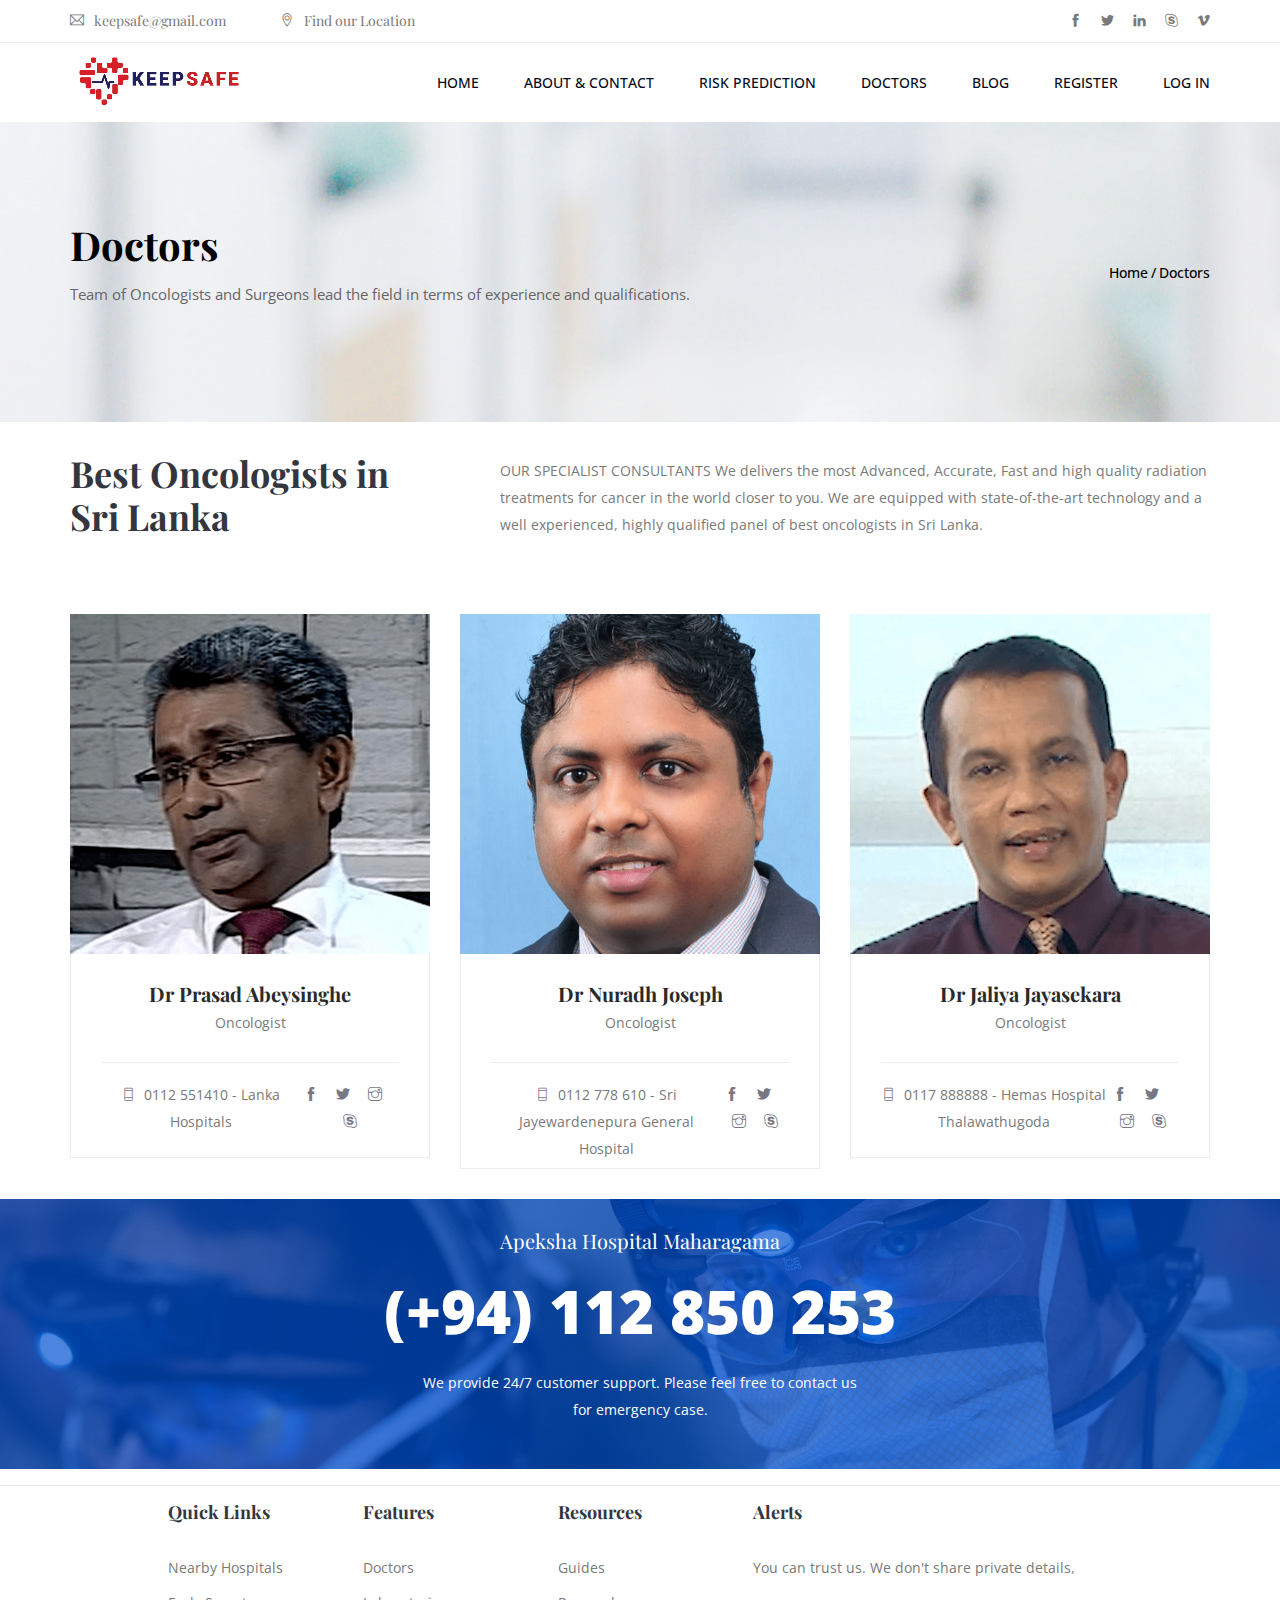
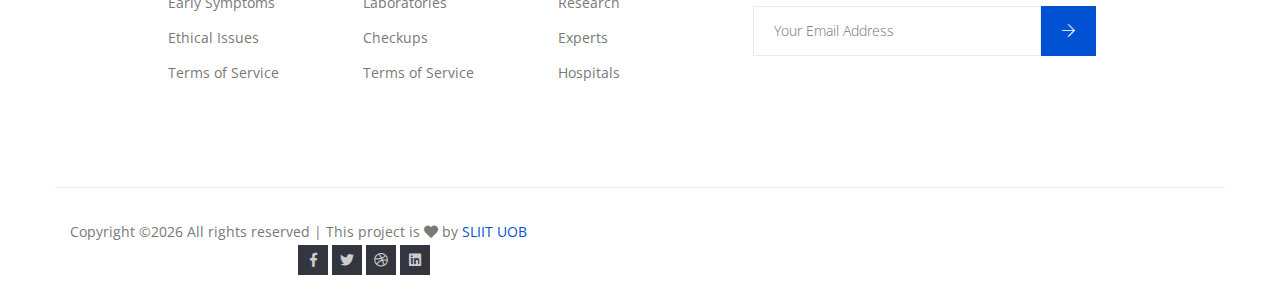
<file: templates/doctors.html>
<!doctype html>
<html lang="en">
<head>
    <!-- Required meta tags -->
    <meta charset="utf-8">
    <meta name="viewport" content="width=device-width, initial-scale=1, shrink-to-fit=no">
    <link rel="icon" href="../static/css/img/favicon.png" type="image/png">
    <title>KeepSafe - Doctors</title>
    <!-- Bootstrap CSS -->
    <link rel="stylesheet" href="../static/css/bootstrap.css">
    <link rel="stylesheet" href="../static/css/themify-icons.css">
    <link rel="stylesheet" href="../static/css/flaticon.css">
    <link rel="stylesheet" href="../static/vendors/fontawesome/css/all.min.css">
    <link rel="stylesheet" href="../static/vendors/owl-carousel/owl.carousel.min.css">
    <link rel="stylesheet" href="../static/vendors/animate-css/animate.css">
    <!-- main css -->
    <link rel="stylesheet" href="../static/css/style.css">
    <link rel="stylesheet" href="../static/css/responsive.css">
</head>
<body>

     <!--================Header Menu Area =================-->
    <header class="header_area">
        <div class="top_menu row m0">
            <div class="container">
                <div class="float-left">
                    <a class="dn_btn" href="mailto:medical@example.com"><i class="ti-email"></i>keepsafe@gmail.com</a>
                    <span class="dn_btn"> <i class="ti-location-pin"></i>Find our Location</span>
                </div>
                <div class="float-right">
                    <ul class="list header_social">
                        <li><a href="#"><i class="ti-facebook"></i></a></li>
                        <li><a href="#"><i class="ti-twitter-alt"></i></a></li>
                        <li><a href="#"><i class="ti-linkedin"></i></a></li>
                        <li><a href="#"><i class="ti-skype"></i></a></li>
                        <li><a href="#"><i class="ti-vimeo-alt"></i></a></li>
                    </ul>
                </div>
            </div>
        </div>
        <div class="main_menu">
            <nav class="navbar navbar-expand-lg navbar-light">
                <div class="container">
                    <!-- Brand and toggle get grouped for better mobile display -->
                    <a class="navbar-brand logo_h" href="index"><img src="../static/css/img/logo.jpg" alt=""></a>
                  <button class="navbar-toggler" type="button" data-toggle="collapse" data-target="#navbarSupportedContent" aria-controls="navbarSupportedContent" aria-expanded="false" aria-label="Toggle navigation">
                        <span class="icon-bar"></span>
                        <span class="icon-bar"></span>
                        <span class="icon-bar"></span>
                    </button>
                    <!-- Collect the nav links, forms, and other content for toggling -->
                    <div class="collapse navbar-collapse offset" id="navbarSupportedContent">
                        <ul class="nav navbar-nav menu_nav ml-auto">
                            <li class="nav-item"><a class="nav-link" href="index">Home</a></li>
                            <li class="nav-item"><a class="nav-link" href="about">About & Contact</a></li>
                            <li class="nav-item"><a class="nav-link" href="predict">Risk Prediction</a></li>
                            <li class="nav-item"><a class="nav-link" href="doctors">Doctors</a></li>
                            <li class="nav-item"><a class="nav-link" href="blog">Blog</a></li>
                            <!-- <li class="nav-item submenu dropdown">
                                <a href="#" class="nav-link dropdown-toggle" data-toggle="dropdown" role="button" aria-haspopup="true" aria-expanded="false">Blog</a>
                                <ul class="dropdown-menu">
                                    <li class="nav-item"><a class="nav-link" href="blog.html">Blog</a></li>
                                    <li class="nav-item"><a class="nav-link" href="single-blog.html">Blog Details</a></li>
                                    <li class="nav-item"><a class="nav-link" href="element.html">element</a></li>
                                </ul>
                            </li> -->
                            <li class="nav-item"><a class="nav-link" href="register">Register</a></li>
                            <li class="nav-item"><a class="nav-link" href="login">Log In</a></li>
                        </ul>
                    </div>
                </div>
            </nav>
        </div>
    </header>
    <!--================Header Menu Area =================-->


    <!--================Home Banner Area =================-->
    <section class="banner_area">
      <div class="banner_inner d-flex align-items-center">
        <div class="container">
          <div
            class="banner_content d-md-flex justify-content-between align-items-center"
          >
            <div class="mb-3 mb-md-0">
              <h2>Doctors</h2>
              <p>Team of Oncologists and Surgeons lead the field in terms of experience and qualifications. </p>
            </div>
            <div class="page_link">
              <a href="index.html">Home</a>
              <a href="contact.html">Doctors</a>
            </div>
          </div>
        </div>
      </div>
    </section>
    <!--================End Home Banner Area =================-->


     
    <!--================ Team section start =================-->  
    <section class="team-area area-padding">
        <div class="container">
            <div class="area-heading row">
                <div class="col-md-5 col-xl-4">
                    <h3>Best Oncologists in<br>
                    Sri Lanka</h3>
                </div>
                <div class="col-md-7 col-xl-8">
                    <p>OUR SPECIALIST CONSULTANTS
We delivers the most Advanced, Accurate, Fast and high quality radiation treatments for cancer in the world closer to you. We are equipped with state-of-the-art technology and a well experienced, highly qualified panel of best oncologists in Sri Lanka. </p>
                </div>
            </div>

            <div class="row">
                <div class="col-12 col-md-6 col-lg-4">
                    <div class="card card-team">
                        <img class="card-img rounded-0" src="../static/css/img/team/1.png" alt="">
                        <div class="card-team__body text-center">
                            <h3><a href="#">Dr Prasad Abeysinghe</a></h3>
                            <p>Oncologist</p>
                            <div class="team-footer d-flex justify-content-between">
                                <a class="dn_btn" href=""><i class="ti-mobile"></i>0112 551410 - Lanka Hospitals</a>
                                <ul class="card-team__social">
                                    <li><a href="#"><i class="ti-facebook"></i></a></li>
                                    <li><a href="#"><i class="ti-twitter-alt"></i></a></li>
                                    <li><a href="#"><i class="ti-instagram"></i></a></li>
                                    <li><a href="#"><i class="ti-skype"></i></a></li>
                                </ul> 
                            </div> 
                        </div>
                    </div>
                </div>

                <div class="col-12 col-md-6 col-lg-4">
                    <div class="card card-team">
                        <img class="card-img rounded-0" src="../static/css/img/team/2.png" alt="">
                        <div class="card-team__body text-center">
                            <h3><a href="#">Dr Nuradh Joseph</a></h3>
                            <p>Oncologist</p>
                            <div class="team-footer d-flex justify-content-between">
                                <a class="dn_btn" href=""><i class="ti-mobile"></i>0112 778 610 - Sri Jayewardenepura General Hospital</a>
                                <ul class="card-team__social">
                                    <li><a href="#"><i class="ti-facebook"></i></a></li>
                                    <li><a href="#"><i class="ti-twitter-alt"></i></a></li>
                                    <li><a href="#"><i class="ti-instagram"></i></a></li>
                                    <li><a href="#"><i class="ti-skype"></i></a></li>
                                </ul> 
                            </div>
                        </div>
                    </div>
                </div>

                <div class="col-12 col-md-6 col-lg-4">
                    <div class="card card-team">
                        <img class="card-img rounded-0" src="../static/css/img/team/3.png" alt="">
                        <div class="card-team__body text-center">
                            <h3><a href="#">Dr Jaliya Jayasekara</a></h3>
                            <p>Oncologist</p>
                            <div class="team-footer d-flex justify-content-between">
                                <a class="dn_btn" href=""><i class="ti-mobile"></i>0117 888888 - Hemas Hospital Thalawathugoda</a>
                                <ul class="card-team__social">
                                    <li><a href="#"><i class="ti-facebook"></i></a></li>
                                    <li><a href="#"><i class="ti-twitter-alt"></i></a></li>
                                    <li><a href="#"><i class="ti-instagram"></i></a></li>
                                    <li><a href="#"><i class="ti-skype"></i></a></li>
                                </ul> 
                            </div>
                        </div>
                    </div>
                </div>
            </div>
        </div>
    </section>
    <!--================ Team section end =================-->  



        <!-- ================ Hotline Area Starts ================= -->  
        <section class="hotline-area text-center area-padding">
            <div class="container">
                <div class="row">
                    <div class="col-lg-12">
                        <h2>Apeksha Hospital Maharagama</h2>
                        <span>(+94) 112 850 253</span>
                        <p class="pt-3">We provide 24/7 customer support. Please feel free to contact us <br>for emergency case.</p>
                    </div>
                </div>
            </div>
        </section>
        <!-- ================ Hotline Area End ================= --> 


        
<hr>


       <!-- start footer Area -->
        <footer class="footer-area area-padding-top">
            <div class="container">
                <div class="row">
                    <div class="col-lg-2 col-sm-6 single-footer-widget">
                <h4>Quick Links</h4>
                <ul>
                    <li><a href="#">Nearby Hospitals</a></li>
                    <li><a href="#">Early Symptoms</a></li>
                    <li><a href="#">Ethical Issues</a></li>
                    <li><a href="#">Terms of Service</a></li>
                </ul>
            </div>
            <div class="col-lg-2 col-sm-6 single-footer-widget">
                <h4>Features</h4>
                <ul>
                    <li><a href="#">Doctors</a></li>
                    <li><a href="#">Laboratories</a></li>
                    <li><a href="#">Checkups</a></li>
                    <li><a href="#">Terms of Service</a></li>
                </ul>
            </div>
            <div class="col-lg-2 col-sm-6 single-footer-widget">
                <h4>Resources</h4>
                <ul>
                    <li><a href="#">Guides</a></li>
                    <li><a href="#">Research</a></li>
                    <li><a href="#">Experts</a></li>
                    <li><a href="#">Hospitals</a></li>
                </ul>
            </div>
                    <div class="col-lg-4 col-md-6 single-footer-widget">
                <h4>Alerts</h4>
                <p>You can trust us. We don't share private details,</p>
                <div class="form-wrap" id="mc_embed_signup">
                    <form target="_blank" action="https://spondonit.us12.list-manage.com/subscribe/post?u=1462626880ade1ac87bd9c93a&amp;id=92a4423d01"
                    method="get" class="form-inline">
                    <input class="form-control" name="EMAIL" placeholder="Your Email Address" onfocus="this.placeholder = ''" onblur="this.placeholder = 'Your Email Address'"
                    required="" type="email" />
                    <button class="click-btn btn btn-default">
                        <i class="ti-arrow-right"></i>
                    </button>
                    <div style="position: absolute; left: -5000px;">
                        <input name="b_36c4fd991d266f23781ded980_aefe40901a" tabindex="-1" value="" type="text" />
                    </div>

                    <div class="info"></div>
                </form>
            </div>
        </div>
            </div>
            <div class="row footer-bottom d-flex justify-content-between">
                <p class="col-lg-8 col-sm-12 footer-text m-0">
            <!-- Link back to Colorlib can't be removed. Template is licensed under CC BY 3.0. -->
Copyright &copy;<script>document.write(new Date().getFullYear());</script> All rights reserved | This project is <i class="fa fa-heart" aria-hidden="true"></i> by <a href="" target="_blank">SLIIT UOB</a>
<!-- Link back to Colorlib can't be removed. Template is licensed under CC BY 3.0. -->
        </p>
                <div class="col-lg-4 col-sm-12 footer-social">
                    <a href="#"><i class="fab fa-facebook-f"></i></a>
                    <a href="#"><i class="fab fa-twitter"></i></a>
                    <a href="#"><i class="fab fa-dribbble"></i></a>
                    <a href="#"><i class="fab fa-linkedin"></i></a>
                </div>
            </div>
        </div>
    </footer>
    <!-- End footer Area -->






    <!-- Optional JavaScript -->
    <!-- jQuery first, then Popper.js, then Bootstrap JS -->
<script src="../static/js/jquery-2.2.4.min.js"></script>
<script src="../static/js/popper.js"></script>
<script src="../static/js/bootstrap.min.js"></script>
<script src="../static/js/stellar.js"></script>
<script src="../static/vendors/owl-carousel/owl.carousel.min.js"></script>
<script src="../static/js/jquery.ajaxchimp.min.js"></script>
<script src="../static/js/waypoints.min.js"></script>
<script src="../static/js/mail-script.js"></script>
<script src="../static/js/contact.js"></script>
<script src="../static/js/jquery.form.js"></script>
<script src="../static/js/jquery.validate.min.js"></script>
<script src="../static/js/mail-script.js"></script>
<script src="../static/js/theme.js"></script>
</body>
</html>
</file>
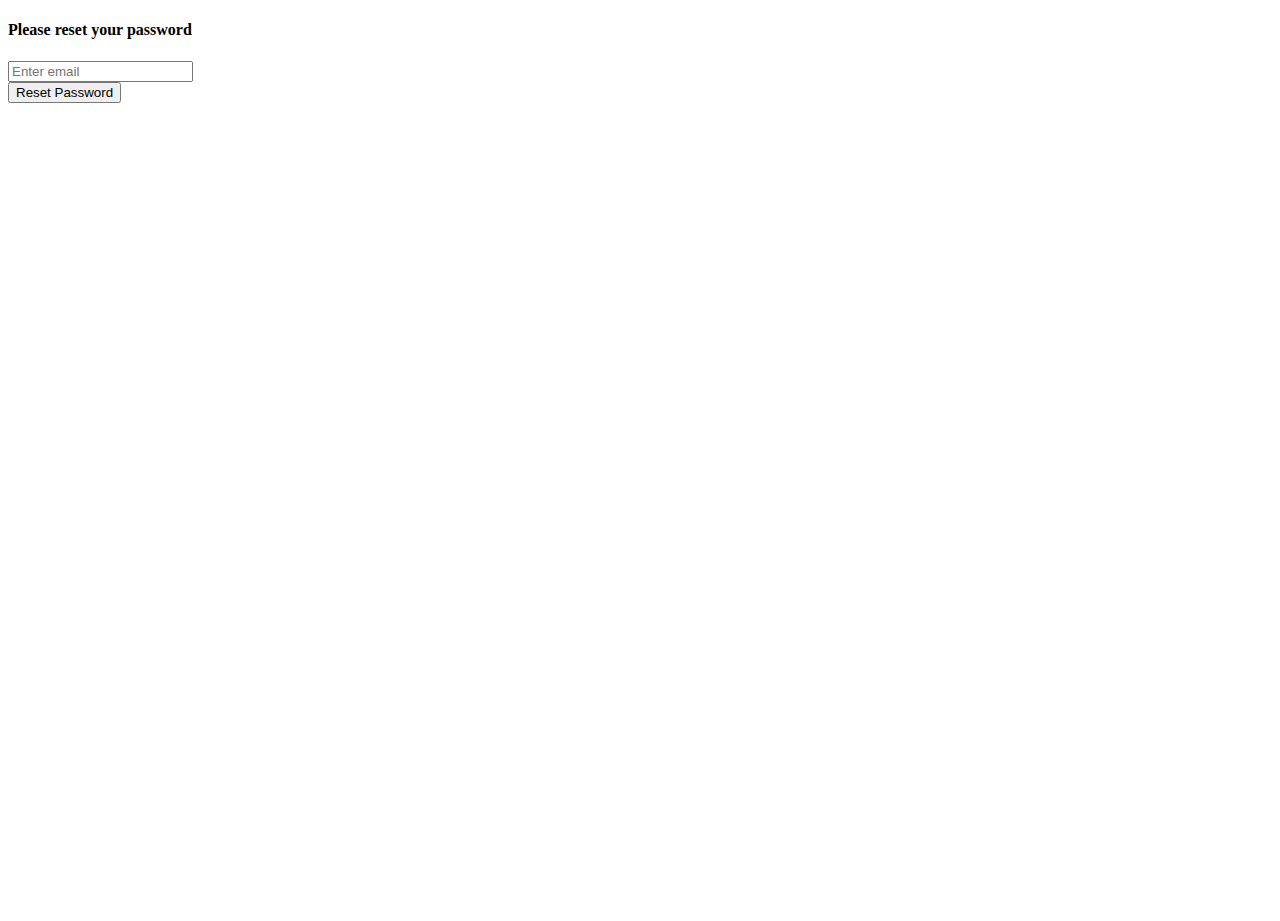
<file: templates/reset_password.html>
<!doctype html>
<html lang="en">
  <head>
    <!-- Required meta tags -->
    <meta charset="utf-8">
    <meta name="viewport" content="width=device-width, initial-scale=1, shrink-to-fit=no">
    <link rel="icon" href="../static/css/img/favicon.png" type="image/png">
    <!-- Bootstrap CSS -->
    <link rel="stylesheet" href="https://stackpath.bootstrapcdn.com/bootstrap/4.5.0/css/bootstrap.min.css" integrity="sha384-9aIt2nRpC12Uk9gS9baDl411NQApFmC26EwAOH8WgZl5MYYxFfc+NcPb1dKGj7Sk" crossorigin="anonymous">

    <title>Reset your password</title>
  </head>
  <body>
	<style>
		body,html {
			height: 100%;
		}
	</style>

	<div class="container-fluid h-100">
    <div class="row justify-content-center align-items-center h-100">
        <div class="col col-sm-6 col-md-6 col-lg-4 col-xl-3">
            <form action="reset_password" method="POST">
				<h4 class="text-center"> Please reset your password </h4>
                <div class="form-group">
                    <input _ngcontent-c0="" class="form-control form-control-lg" name="user_email" placeholder="Enter email" type="text">
                </div>
                <div class="form-group">
                    <button class="btn btn-info btn-lg btn-block">Reset Password</button>
                </div>
            </form>
        </div>
    </div>
    <!-- Optional JavaScript -->
    <!-- jQuery first, then Popper.js, then Bootstrap JS -->
    <script src="https://code.jquery.com/jquery-3.5.1.slim.min.js" integrity="sha384-DfXdz2htPH0lsSSs5nCTpuj/zy4C+OGpamoFVy38MVBnE+IbbVYUew+OrCXaRkfj" crossorigin="anonymous"></script>
    <script src="https://cdn.jsdelivr.net/npm/popper.js@1.16.0/dist/umd/popper.min.js" integrity="sha384-Q6E9RHvbIyZFJoft+2mJbHaEWldlvI9IOYy5n3zV9zzTtmI3UksdQRVvoxMfooAo" crossorigin="anonymous"></script>
    <script src="https://stackpath.bootstrapcdn.com/bootstrap/4.5.0/js/bootstrap.min.js" integrity="sha384-OgVRvuATP1z7JjHLkuOU7Xw704+h835Lr+6QL9UvYjZE3Ipu6Tp75j7Bh/kR0JKI" crossorigin="anonymous"></script>
  </body>
</html>
</file>
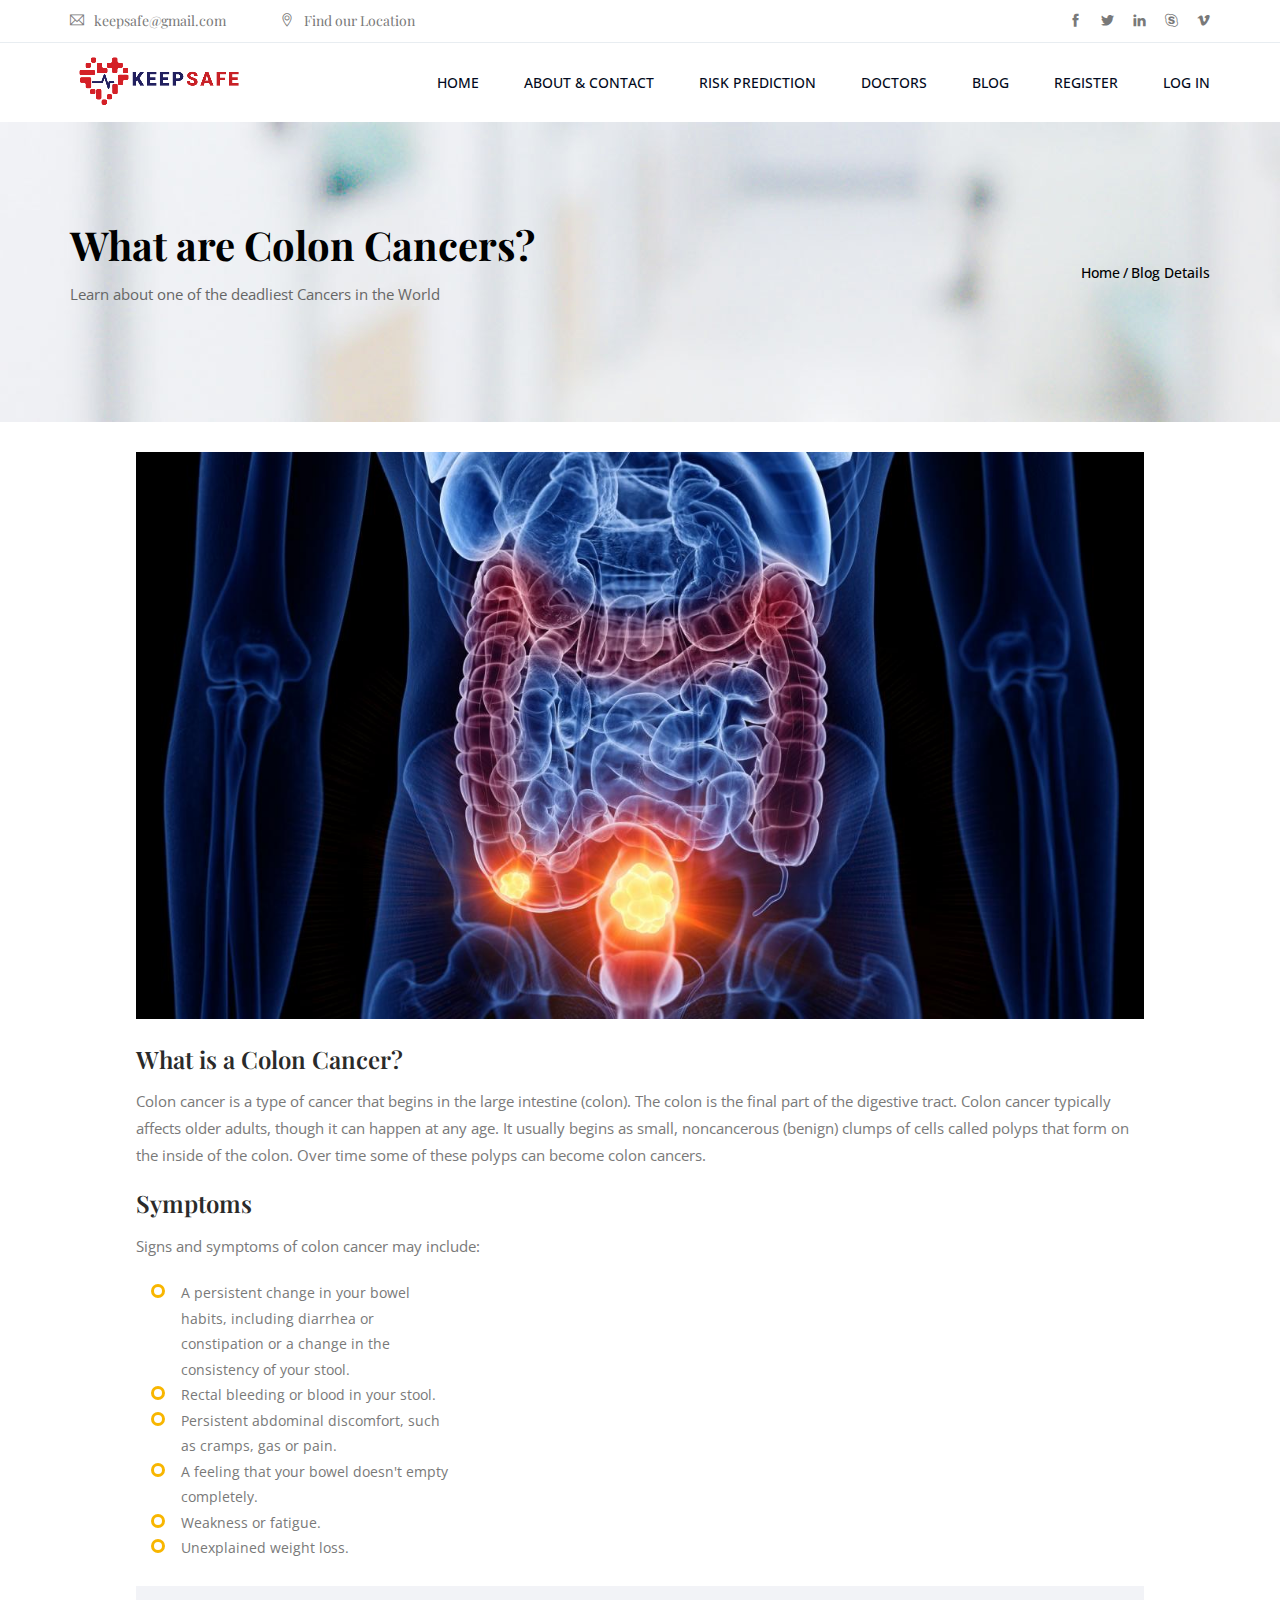
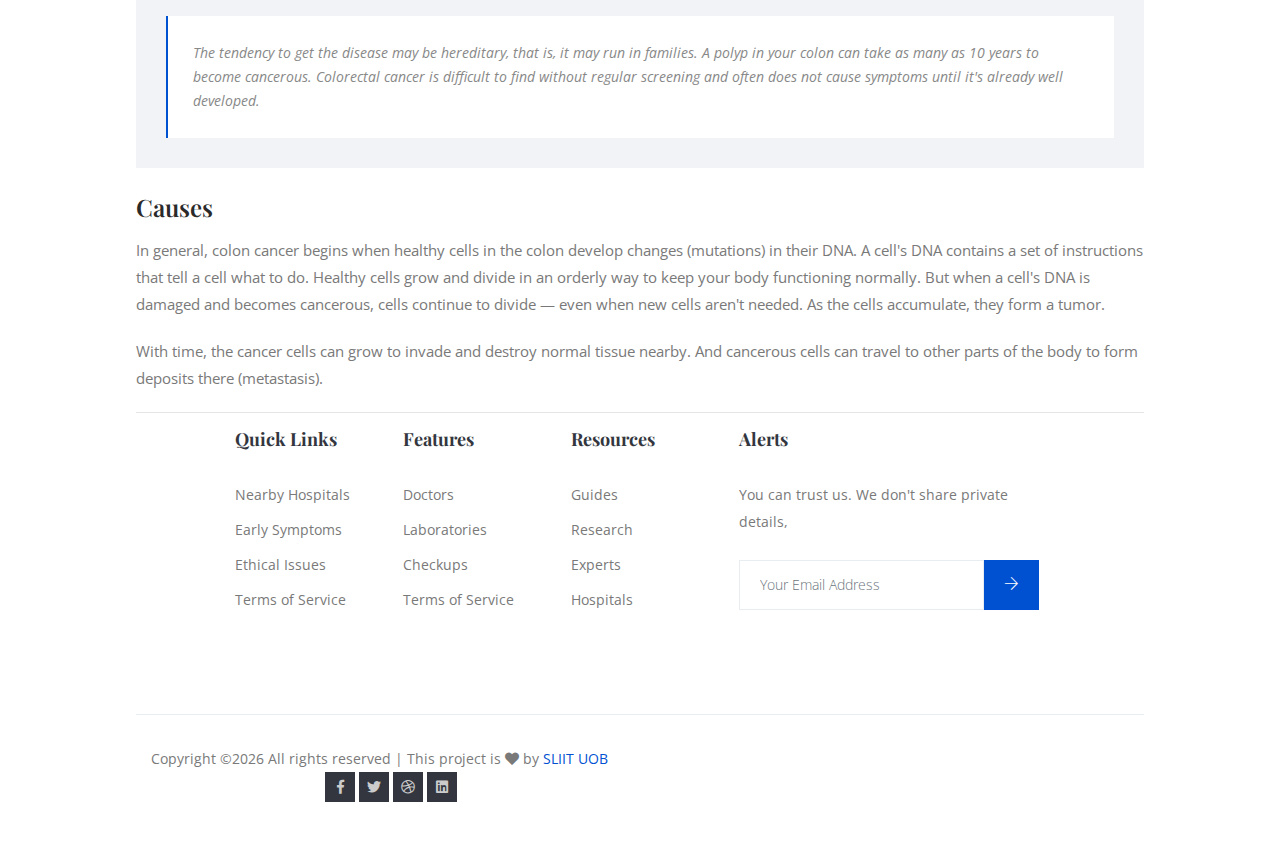
<file: templates/single-blog.html>
<!doctype html>
<html lang="en">
<head>
    <!-- Required meta tags -->
    <meta charset="utf-8">
    <meta name="viewport" content="width=device-width, initial-scale=1, shrink-to-fit=no">    <link rel="icon" href="../static/css/img/favicon.png" type="image/png">
    <title>KeepSafe - Blog</title>
    <!-- Bootstrap CSS -->
    <link rel="stylesheet" href="../static/css/bootstrap.css">
    <link rel="stylesheet" href="../static/css/themify-icons.css">
    <link rel="stylesheet" href="../static/css/flaticon.css">
    <link rel="stylesheet" href="../static/vendors/fontawesome/css/all.min.css">
    <link rel="stylesheet" href="../static/vendors/owl-carousel/owl.carousel.min.css">
    <link rel="stylesheet" href="../static/vendors/animate-css/animate.css">
    <!-- main css -->
    <link rel="stylesheet" href="../static/css/style.css">
    <link rel="stylesheet" href="../static/css/responsive.css">
</head>
<body>

<!--================Header Menu Area =================-->
    <header class="header_area">
        <div class="top_menu row m0">
            <div class="container">
                <div class="float-left">
                    <a class="dn_btn" href="mailto:medical@example.com"><i class="ti-email"></i>keepsafe@gmail.com</a>
                    <span class="dn_btn"> <i class="ti-location-pin"></i>Find our Location</span>
                </div>
                <div class="float-right">
                    <ul class="list header_social">
                        <li><a href="#"><i class="ti-facebook"></i></a></li>
                        <li><a href="#"><i class="ti-twitter-alt"></i></a></li>
                        <li><a href="#"><i class="ti-linkedin"></i></a></li>
                        <li><a href="#"><i class="ti-skype"></i></a></li>
                        <li><a href="#"><i class="ti-vimeo-alt"></i></a></li>
                    </ul>
                </div>
            </div>
        </div>
        <div class="main_menu">
            <nav class="navbar navbar-expand-lg navbar-light">
                <div class="container">
                    <!-- Brand and toggle get grouped for better mobile display -->
                    <a class="navbar-brand logo_h" href="index"><img src="../static/css/img/logo.jpg" alt=""></a>
                  <button class="navbar-toggler" type="button" data-toggle="collapse" data-target="#navbarSupportedContent" aria-controls="navbarSupportedContent" aria-expanded="false" aria-label="Toggle navigation">
                        <span class="icon-bar"></span>
                        <span class="icon-bar"></span>
                        <span class="icon-bar"></span>
                    </button>
                    <!-- Collect the nav links, forms, and other content for toggling -->
                    <div class="collapse navbar-collapse offset" id="navbarSupportedContent">
                        <ul class="nav navbar-nav menu_nav ml-auto">
                            <li class="nav-item"><a class="nav-link" href="index">Home</a></li>
                            <li class="nav-item"><a class="nav-link" href="about">About & Contact</a></li>
                            <li class="nav-item"><a class="nav-link" href="predict">Risk Prediction</a></li>
                            <li class="nav-item"><a class="nav-link" href="doctors">Doctors</a></li>
                            <li class="nav-item"><a class="nav-link" href="blog">Blog</a></li>
                            <!-- <li class="nav-item submenu dropdown">
                                <a href="#" class="nav-link dropdown-toggle" data-toggle="dropdown" role="button" aria-haspopup="true" aria-expanded="false">Blog</a>
                                <ul class="dropdown-menu">
                                    <li class="nav-item"><a class="nav-link" href="blog.html">Blog</a></li>
                                    <li class="nav-item"><a class="nav-link" href="single-blog.html">Blog Details</a></li>
                                    <li class="nav-item"><a class="nav-link" href="element.html">element</a></li>
                                </ul>
                            </li> -->
                            <li class="nav-item"><a class="nav-link" href="register">Register</a></li>
                            <li class="nav-item"><a class="nav-link" href="login">Log In</a></li>
                        </ul>
                    </div>
                </div>
            </nav>
        </div>
    </header>
    <!--================Header Menu Area =================-->

    <!--================Home Banner Area =================-->
    <section class="banner_area">
        <div class="banner_inner d-flex align-items-center">
            <div class="container">
                <div
                class="banner_content d-md-flex justify-content-between align-items-center"
                >
                <div class="mb-3 mb-md-0">
                    <h2>What are Colon Cancers?</h2>
                    <p>Learn about one of the deadliest Cancers in the World</p>
                </div>
                <div class="page_link">
                    <a href="index.html">Home</a>
                    <a href="contact.html">Blog Details</a>
                </div>
            </div>
        </div>
    </div>
</section>
<!--================End Home Banner Area =================-->


<!--================Blog Area =================-->
<section class="blog_area single-post-area area-padding">
    <div class="container">
        <div class="row">
            <div class="col-lg-8 posts-list">
                <div class="single-post">
                    <div class="feature-img">
                        <img class="img-fluid" src="../static/css/img/blog/main-blog/m-blog-1.jpg" alt="">
                    </div>
<!-- <div class="col-lg-3  col-md-3">
<div class="blog_info text-right">
<div class="post_tag">
<a href="#">Food,</a>
<a class="active" href="#">Technology,</a>
<a href="#">Politics,</a>
<a href="#">Lifestyle</a>
</div>
<ul class="blog_meta list">
<li>
<a href="#">Mark wiens
<i class="lnr lnr-user"></i>
</a>
</li>
<li>
<a href="#">12 Dec, 2017
<i class="lnr lnr-calendar-full"></i>
</a>
</li>
<li>
<a href="#">1.2M Views
<i class="lnr lnr-eye"></i>
</a>
</li>
<li>
<a href="#">06 Comments
<i class="lnr lnr-bubble"></i>
</a>
</li>
</ul>
<ul class="social-links">
<li>
<a href="#">
<i class="fab fa-facebook-f"></i>
</a>
</li>
<li>
<a href="#">
<i class="fab fa-twitter"></i>                                        
</a>
</li>
<li>
<a href="#">
<i class="fab fa-github"></i>                                       
</a>
</li>
<li>
<a href="#">
<i class="fab fa-behance"></i>                                        
</a>
</li>
</ul>
</div>
</div> -->
<div class="blog_details">
    <h2>What is a Colon Cancer?</h2>

    <p class="excert">
Colon cancer is a type of cancer that begins in the large intestine (colon). The colon is the final part of the digestive tract. Colon cancer typically affects older adults, though it can happen at any age. It usually begins as small, noncancerous (benign) clumps of cells called polyps that form on the inside of the colon. Over time some of these polyps can become colon cancers.
    </p>

    <h2>Symptoms</h2>

    <p class="excert">
Signs and symptoms of colon cancer may include:

    </p>

    <div class="col-lg-4 col-sm-6 mt-sm-30 typo-sec">

                    <div class="">
                        <ul class="unordered-list">
                            <li>A persistent change in your bowel habits, including diarrhea or constipation or a change in the consistency of your stool.</li>
                            <li>Rectal bleeding or blood in your stool.</li>
                            <li>Persistent abdominal discomfort, such as cramps, gas or pain.</li>
                            <li>A feeling that your bowel doesn't empty completely.</li>
                            <li>Weakness or fatigue.</li>
                            <li>Unexplained weight loss.</li>

                        </ul>
                    </div>
                </div>

    <div class="quote-wrapper">
        <div class="quotes">
The tendency to get the disease may be hereditary, that is, it may run in families. A polyp in your colon can take as many as 10 years to become cancerous. Colorectal cancer is difficult to find without regular screening and often does not cause symptoms until it's already well developed.        </div>
    </div>


    <h2>Causes</h2>

    <p class="excert">
In general, colon cancer begins when healthy cells in the colon develop changes (mutations) in their DNA. A cell's DNA contains a set of instructions that tell a cell what to do. Healthy cells grow and divide in an orderly way to keep your body functioning normally. But when a cell's DNA is damaged and becomes cancerous, cells continue to divide — even when new cells aren't needed. As the cells accumulate, they form a tumor.    </p>

    <p class="excert">
With time, the cancer cells can grow to invade and destroy normal tissue nearby. And cancerous cells can travel to other parts of the body to form deposits there (metastasis).
</div>
</div>

<!--
<div class="navigation-top">
    <div class="d-sm-flex justify-content-between text-center">
        <p class="like-info"><span class="align-middle"><i class="far fa-heart"></i></span> Lily and 4 people like this</p>
        <div class="col-sm-4 text-center my-2 my-sm-0">
            <p class="comment-count"><span class="align-middle"><i class="far fa-comment"></i></span> 06 Comments</p>
        </div>
        <ul class="social-icons">
            <li><a href="#"><i class="fab fa-facebook-f"></i></a></li>
            <li><a href="#"><i class="fab fa-twitter"></i></a></li>
            <li><a href="#"><i class="fab fa-dribbble"></i></a></li>
            <li><a href="#"><i class="fab fa-behance"></i></a></li>
        </ul>
    </div>

    <div class="navigation-area">
        <div class="row">
            <div class="col-lg-6 col-md-6 col-12 nav-left flex-row d-flex justify-content-start align-items-center">
                <div class="thumb">
                    <a href="#">
                        <img class="img-fluid" src="../static/css/img/blog/prev.jpg" alt="">
                    </a>
                </div>
                <div class="arrow">
                    <a href="#">
                        <span class="lnr text-white lnr-arrow-left"></span>
                    </a>
                </div>
                <div class="detials">
                    <p>Prev Post</p>
                    <a href="#">
                        <h4>Space The Final Frontier</h4>
                    </a>
                </div>
            </div>
            <div class="col-lg-6 col-md-6 col-12 nav-right flex-row d-flex justify-content-end align-items-center">
                <div class="detials">
                    <p>Next Post</p>
                    <a href="#">
                        <h4>Telescopes 101</h4>
                    </a>
                </div>
                <div class="arrow">
                    <a href="#">
                        <span class="lnr text-white lnr-arrow-right"></span>
                    </a>
                </div>
                <div class="thumb">
                    <a href="#">
                        <img class="img-fluid" src="../static/css/img/blog/next.jpg" alt="">
                    </a>
                </div>
            </div>
        </div>
    </div>
</div>


<div class="blog-author">
    <div class="media align-items-center">
        <img src="../static/css/img/blog/author.png" alt="">
        <div class="media-body">
            <a href="#">
                <h4>Harvard milan</h4>
            </a>
            <p>Second divided from form fish beast made. Every of seas all gathered use saying you're, he our dominion twon Second divided from</p>
        </div>
    </div>
</div>

<div class="comments-area">
    <h4>05 Comments</h4>
    <div class="comment-list">
        <div class="single-comment justify-content-between d-flex">
            <div class="user justify-content-between d-flex">
                <div class="thumb">
                    <img src="../static/css/img/blog/c1.png" alt="">
                </div>
                <div class="desc">
                    <p class="comment">
                        Multiply sea night grass fourth day sea lesser rule open subdue female fill which them Blessed, give fill lesser bearing multiply sea night grass fourth day sea lesser 
                    </p>

                    <div class="d-flex justify-content-between">
                        <div class="d-flex align-items-center">
                            <h5>
                                <a href="#">Emilly Blunt</a>
                            </h5>
                            <p class="date">December 4, 2017 at 3:12 pm </p>
                        </div>

                        <div class="reply-btn">
                            <a href="#" class="btn-reply text-uppercase">reply</a>
                        </div>
                    </div>

                </div>
            </div>
        </div>
    </div>
    <div class="comment-list">
        <div class="single-comment justify-content-between d-flex">
            <div class="user justify-content-between d-flex">
                <div class="thumb">
                    <img src="../static/css/img/blog/c2.png" alt="">
                </div>
                <div class="desc">
                    <p class="comment">
                        Multiply sea night grass fourth day sea lesser rule open subdue female fill which them Blessed, give fill lesser bearing multiply sea night grass fourth day sea lesser 
                    </p>

                    <div class="d-flex justify-content-between">
                        <div class="d-flex align-items-center">
                            <h5>
                                <a href="#">Emilly Blunt</a>
                            </h5>
                            <p class="date">December 4, 2017 at 3:12 pm </p>
                        </div>

                        <div class="reply-btn">
                            <a href="#" class="btn-reply text-uppercase">reply</a>
                        </div>
                    </div>

                </div>
            </div>
        </div>
    </div>
    <div class="comment-list">
        <div class="single-comment justify-content-between d-flex">
            <div class="user justify-content-between d-flex">
                <div class="thumb">
                    <img src="../static/css/img/blog/c3.png" alt="">
                </div>
                <div class="desc">
                    <p class="comment">
                        Multiply sea night grass fourth day sea lesser rule open subdue female fill which them Blessed, give fill lesser bearing multiply sea night grass fourth day sea lesser 
                    </p>

                    <div class="d-flex justify-content-between">
                        <div class="d-flex align-items-center">
                            <h5>
                                <a href="#">Emilly Blunt</a>
                            </h5>
                            <p class="date">December 4, 2017 at 3:12 pm </p>
                        </div>

                        <div class="reply-btn">
                            <a href="#" class="btn-reply text-uppercase">reply</a>
                        </div>
                    </div>

                </div>
            </div>
        </div>
    </div>
</div>
<div class="comment-form">
    <h4>Leave a Reply</h4>
    <form class="form-contact comment_form" action="#" id="commentForm">
        <div class="row">
            <div class="col-12">
                <div class="form-group">
                    <textarea class="form-control w-100" name="comment" id="comment" cols="30" rows="9" placeholder="Write Comment"></textarea>
                </div>
            </div>
            <div class="col-sm-6">
                <div class="form-group">
                    <input class="form-control" name="name" id="name" type="text" placeholder="Name">
                </div>
            </div>
            <div class="col-sm-6">
                <div class="form-group">
                    <input class="form-control" name="email" id="email" type="email" placeholder="Email">
                </div>
            </div>
            <div class="col-12">
                <div class="form-group">
                    <input class="form-control" name="website" id="website" type="text" placeholder="Website">
                </div>
            </div>
        </div>
        <div class="form-group">
            <button type="submit" class="button button-contactForm">Send Message</button>
        </div>
    </form>
</div>
</div>
<div class="col-lg-4">
    <div class="blog_right_sidebar">
        <aside class="single_sidebar_widget search_widget">
            <form action="#">
                <div class="form-group">
                    <div class="input-group mb-3">
                        <input type="text" class="form-control" placeholder="Search Keyword">
                        <div class="input-group-append">
                            <button class="btn" type="button"><i class="ti-search"></i></button>
                        </div>
                    </div>
                </div>
                <button class="button rounded-0 primary-bg text-white w-100" type="submit">Search</button>
            </form>
        </aside>

        <aside class="single_sidebar_widget post_category_widget">
            <h4 class="widget_title">Category</h4>
            <ul class="list cat-list">
                <li>
                    <a href="#" class="d-flex">
                        <p>Resaurant food</p>
                        <p>(37)</p>
                    </a>
                </li>
                <li>
                    <a href="#" class="d-flex">
                        <p>Travel news</p>
                        <p>(10)</p>
                    </a>
                </li>
                <li>
                    <a href="#" class="d-flex">
                        <p>Modern technology</p>
                        <p>(03)</p>
                    </a>
                </li>
                <li>
                    <a href="#" class="d-flex">
                        <p>Product</p>
                        <p>(11)</p>
                    </a>
                </li>
                <li>
                    <a href="#" class="d-flex">
                        <p>Inspiration</p>
                        <p>(21)</p>
                    </a>
                </li>
                <li>
                    <a href="#" class="d-flex">
                        <p>Health Care</p>
                        <p>(21)</p>
                    </a>
                </li>
            </ul>
        </aside>

        <aside class="single_sidebar_widget popular_post_widget">
            <h3 class="widget_title">Recent Post</h3>
            <div class="media post_item">
                <img src="../static/css/img/blog/popular-post/post1.jpg" alt="post">
                <div class="media-body">
                    <a href="single-blog.html">
                        <h3>From life was you fish...</h3>
                    </a>
                    <p>January 12, 2019</p>
                </div>
            </div>
            <div class="media post_item">
                <img src="../static/css/img/blog/popular-post/post2.jpg" alt="post">
                <div class="media-body">
                    <a href="single-blog.html">
                        <h3>The Amazing Hubble</h3>
                    </a>
                    <p>02 Hours ago</p>
                </div>
            </div>
            <div class="media post_item">
                <img src="../static/css/img/blog/popular-post/post3.jpg" alt="post">
                <div class="media-body">
                    <a href="single-blog.html">
                        <h3>Astronomy Or Astrology</h3>
                    </a>
                    <p>03 Hours ago</p>
                </div>
            </div>
            <div class="media post_item">
                <img src="../static/css/img/blog/popular-post/post4.jpg" alt="post">
                <div class="media-body">
                    <a href="single-blog.html">
                        <h3>Asteroids telescope</h3>
                    </a>
                    <p>01 Hours ago</p>
                </div>
            </div>
        </aside>
        <aside class="single_sidebar_widget tag_cloud_widget">
            <h4 class="widget_title">Tag Clouds</h4>
            <ul class="list">
                <li>
                    <a href="#">project</a>
                </li>
                <li>
                    <a href="#">love</a>
                </li>
                <li>
                    <a href="#">technology</a>
                </li>
                <li>
                    <a href="#">travel</a>
                </li>
                <li>
                    <a href="#">restaurant</a>
                </li>
                <li>
                    <a href="#">life style</a>
                </li>
                <li>
                    <a href="#">design</a>
                </li>
                <li>
                    <a href="#">illustration</a>
                </li>
            </ul>
        </aside>


        <aside class="single_sidebar_widget instagram_feeds">
            <h4 class="widget_title">Instagram Feeds</h4>
            <ul class="instagram_row flex-wrap">
                <li>
                    <a href="#">
                        <img class="img-fluid" src="../static/css/../static/css/img/instagram/widget-i1.png" alt="">
                    </a>
                </li>
                <li>
                    <a href="#">
                        <img class="img-fluid" src="../static/css/../static/css/img/instagram/widget-i2.png" alt="">
                    </a>
                </li>
                <li>
                    <a href="#">
                        <img class="img-fluid" src="../static/css/../static/css/img/instagram/widget-i3.png" alt="">
                    </a>
                </li>
                <li>
                    <a href="#">
                        <img class="img-fluid" src="../static/css/../static/css/img/instagram/widget-i4.png" alt="">
                    </a>
                </li>
                <li>
                    <a href="#">
                        <img class="img-fluid" src="../static/css/../static/css/img/instagram/widget-i5.png" alt="">
                    </a>
                </li>
                <li>
                    <a href="#">
                        <img class="img-fluid" src="../static/css/../static/css/img/instagram/widget-i6.png" alt="">
                    </a>
                </li>
            </ul>
        </aside>


        <aside class="single_sidebar_widget newsletter_widget">
            <h4 class="widget_title">Newsletter</h4>

            <form action="#">
                <div class="form-group">
                    <input type="email" class="form-control" placeholder="Enter email" required>
                </div>
                <button class="button rounded-0 primary-bg text-white w-100" type="submit">Subscribe</button>
            </form>
        </aside>
    </div>
</div>
</div>
</div>
</section>

-->
<!--================Blog Area end =================-->


<hr>
<!-- start footer Area -->
        <footer class="footer-area area-padding-top">
            <div class="container">
                <div class="row">
                    <div class="col-lg-2 col-sm-6 single-footer-widget">
                <h4>Quick Links</h4>
                <ul>
                    <li><a href="#">Nearby Hospitals</a></li>
                    <li><a href="#">Early Symptoms</a></li>
                    <li><a href="#">Ethical Issues</a></li>
                    <li><a href="#">Terms of Service</a></li>
                </ul>
            </div>
            <div class="col-lg-2 col-sm-6 single-footer-widget">
                <h4>Features</h4>
                <ul>
                    <li><a href="#">Doctors</a></li>
                    <li><a href="#">Laboratories</a></li>
                    <li><a href="#">Checkups</a></li>
                    <li><a href="#">Terms of Service</a></li>
                </ul>
            </div>
            <div class="col-lg-2 col-sm-6 single-footer-widget">
                <h4>Resources</h4>
                <ul>
                    <li><a href="#">Guides</a></li>
                    <li><a href="#">Research</a></li>
                    <li><a href="#">Experts</a></li>
                    <li><a href="#">Hospitals</a></li>
                </ul>
            </div>
                    <div class="col-lg-4 col-md-6 single-footer-widget">
                <h4>Alerts</h4>
                <p>You can trust us. We don't share private details,</p>
                <div class="form-wrap" id="mc_embed_signup">
                    <form target="_blank" action="https://spondonit.us12.list-manage.com/subscribe/post?u=1462626880ade1ac87bd9c93a&amp;id=92a4423d01"
                    method="get" class="form-inline">
                    <input class="form-control" name="EMAIL" placeholder="Your Email Address" onfocus="this.placeholder = ''" onblur="this.placeholder = 'Your Email Address'"
                    required="" type="email" />
                    <button class="click-btn btn btn-default">
                        <i class="ti-arrow-right"></i>
                    </button>
                    <div style="position: absolute; left: -5000px;">
                        <input name="b_36c4fd991d266f23781ded980_aefe40901a" tabindex="-1" value="" type="text" />
                    </div>

                    <div class="info"></div>
                </form>
            </div>
        </div>
            </div>
            <div class="row footer-bottom d-flex justify-content-between">
                <p class="col-lg-8 col-sm-12 footer-text m-0">
            <!-- Link back to Colorlib can't be removed. Template is licensed under CC BY 3.0. -->
Copyright &copy;<script>document.write(new Date().getFullYear());</script> All rights reserved | This project is <i class="fa fa-heart" aria-hidden="true"></i> by <a href="" target="_blank">SLIIT UOB</a>
<!-- Link back to Colorlib can't be removed. Template is licensed under CC BY 3.0. -->
        </p>
                <div class="col-lg-4 col-sm-12 footer-social">
                    <a href="#"><i class="fab fa-facebook-f"></i></a>
                    <a href="#"><i class="fab fa-twitter"></i></a>
                    <a href="#"><i class="fab fa-dribbble"></i></a>
                    <a href="#"><i class="fab fa-linkedin"></i></a>
                </div>
            </div>
        </div>
    </footer>
    <!-- End footer Area -->






    <!-- Optional JavaScript -->
    <!-- jQuery first, then Popper.js, then Bootstrap JS -->
<script src="../static/js/jquery-2.2.4.min.js"></script>
<script src="../static/js/popper.js"></script>
<script src="../static/js/bootstrap.min.js"></script>
<script src="../static/js/stellar.js"></script>
<script src="../static/vendors/owl-carousel/owl.carousel.min.js"></script>
<script src="../static/js/jquery.ajaxchimp.min.js"></script>
<script src="../static/js/waypoints.min.js"></script>
<script src="../static/js/mail-script.js"></script>
<script src="../static/js/contact.js"></script>
<script src="../static/js/jquery.form.js"></script>
<script src="../static/js/jquery.validate.min.js"></script>
<script src="../static/js/mail-script.js"></script>
<script src="../static/js/theme.js"></script>
</body>
</html>
</file>
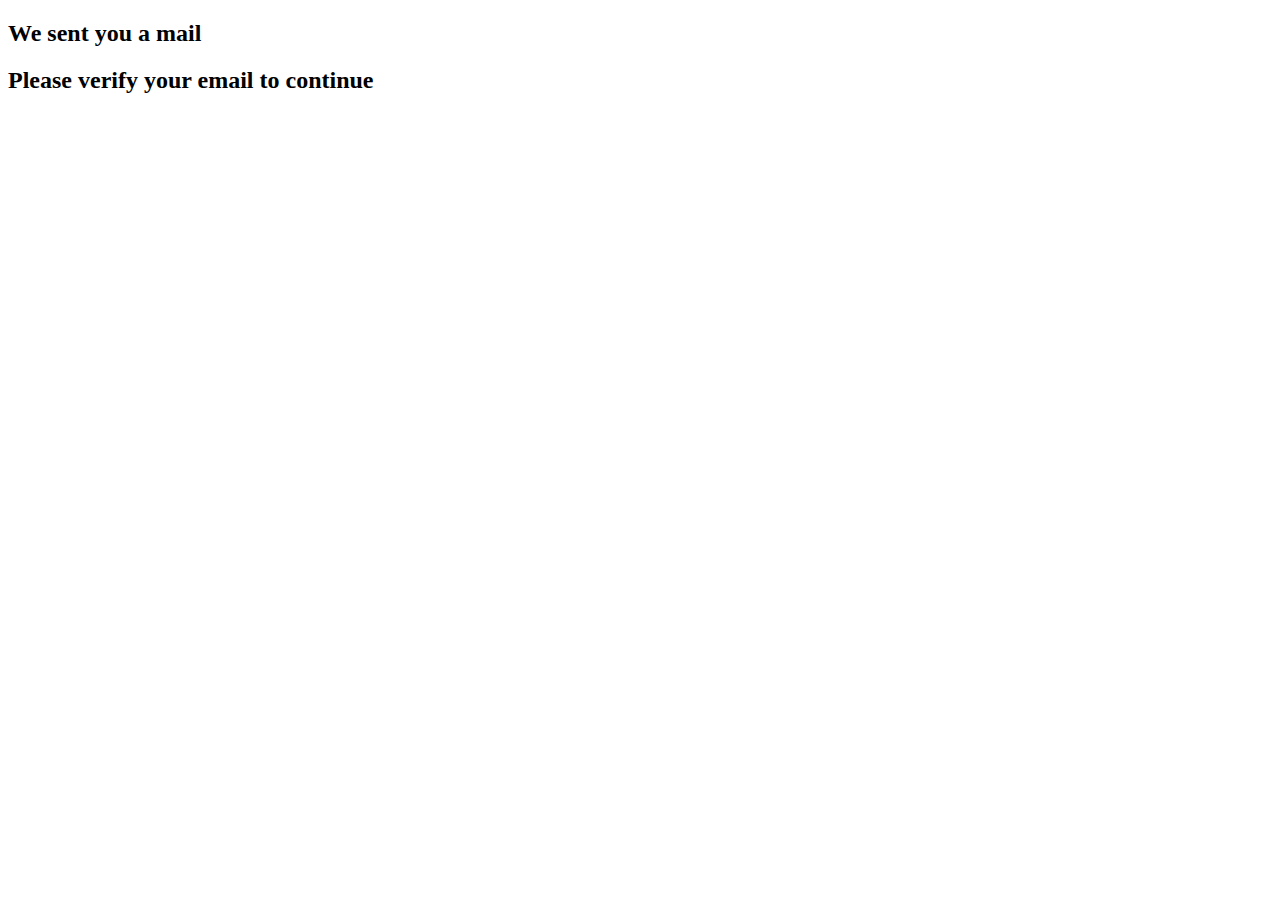
<file: templates/verify_email.html>
<!doctype html>
<html lang="en">
  <head>
    <!-- Required meta tags -->
    <meta charset="utf-8">
    <meta name="viewport" content="width=device-width, initial-scale=1, shrink-to-fit=no">

    <!-- Bootstrap CSS -->
    <link rel="stylesheet" href="https://stackpath.bootstrapcdn.com/bootstrap/4.5.0/css/bootstrap.min.css" integrity="sha384-9aIt2nRpC12Uk9gS9baDl411NQApFmC26EwAOH8WgZl5MYYxFfc+NcPb1dKGj7Sk" crossorigin="anonymous">

    <title>Verify your email</title>
  </head>
  <body>
	<style>
		body,html {
			height: 100%;
		}
	</style>

	<div class="container-fluid h-100">
    <div class="row justify-content-center align-items-center h-100">
        <div class="col col-sm-6 col-md-6 col-lg-4 col-xl-3">
				<h2 class="text-center"> We sent you a mail </h2>
				<h2 class="text-center text-muted" > Please verify your email to continue </h2>
        </div>
    </div>
    <!-- Optional JavaScript -->
    <!-- jQuery first, then Popper.js, then Bootstrap JS -->
    <script src="https://code.jquery.com/jquery-3.5.1.slim.min.js" integrity="sha384-DfXdz2htPH0lsSSs5nCTpuj/zy4C+OGpamoFVy38MVBnE+IbbVYUew+OrCXaRkfj" crossorigin="anonymous"></script>
    <script src="https://cdn.jsdelivr.net/npm/popper.js@1.16.0/dist/umd/popper.min.js" integrity="sha384-Q6E9RHvbIyZFJoft+2mJbHaEWldlvI9IOYy5n3zV9zzTtmI3UksdQRVvoxMfooAo" crossorigin="anonymous"></script>
    <script src="https://stackpath.bootstrapcdn.com/bootstrap/4.5.0/js/bootstrap.min.js" integrity="sha384-OgVRvuATP1z7JjHLkuOU7Xw704+h835Lr+6QL9UvYjZE3Ipu6Tp75j7Bh/kR0JKI" crossorigin="anonymous"></script>
  </body>
</html>
</file>
<file: static/css/themify-icons.css>
@font-face {
	font-family: 'themify';
	src:url('../fonts/themify.eot?-fvbane');
	src:url('../fonts/themify.eot?#iefix-fvbane') format('embedded-opentype'),
		url('../fonts/themify.woff?-fvbane') format('woff'),
		url('../fonts/themify.ttf?-fvbane') format('truetype'),
		url('../fonts/themify.svg?-fvbane#themify') format('svg');
	font-weight: normal;
	font-style: normal;
}

[class^="ti-"], [class*=" ti-"] {
	font-family: 'themify';
	speak: none;
	font-style: normal;
	font-weight: normal;
	font-variant: normal;
	text-transform: none;
	line-height: 1;

	/* Better Font Rendering =========== */
	-webkit-font-smoothing: antialiased;
	-moz-osx-font-smoothing: grayscale;
}

.ti-wand:before {
	content: "\e600";
}
.ti-volume:before {
	content: "\e601";
}
.ti-user:before {
	content: "\e602";
}
.ti-unlock:before {
	content: "\e603";
}
.ti-unlink:before {
	content: "\e604";
}
.ti-trash:before {
	content: "\e605";
}
.ti-thought:before {
	content: "\e606";
}
.ti-target:before {
	content: "\e607";
}
.ti-tag:before {
	content: "\e608";
}
.ti-tablet:before {
	content: "\e609";
}
.ti-star:before {
	content: "\e60a";
}
.ti-spray:before {
	content: "\e60b";
}
.ti-signal:before {
	content: "\e60c";
}
.ti-shopping-cart:before {
	content: "\e60d";
}
.ti-shopping-cart-full:before {
	content: "\e60e";
}
.ti-settings:before {
	content: "\e60f";
}
.ti-search:before {
	content: "\e610";
}
.ti-zoom-in:before {
	content: "\e611";
}
.ti-zoom-out:before {
	content: "\e612";
}
.ti-cut:before {
	content: "\e613";
}
.ti-ruler:before {
	content: "\e614";
}
.ti-ruler-pencil:before {
	content: "\e615";
}
.ti-ruler-alt:before {
	content: "\e616";
}
.ti-bookmark:before {
	content: "\e617";
}
.ti-bookmark-alt:before {
	content: "\e618";
}
.ti-reload:before {
	content: "\e619";
}
.ti-plus:before {
	content: "\e61a";
}
.ti-pin:before {
	content: "\e61b";
}
.ti-pencil:before {
	content: "\e61c";
}
.ti-pencil-alt:before {
	content: "\e61d";
}
.ti-paint-roller:before {
	content: "\e61e";
}
.ti-paint-bucket:before {
	content: "\e61f";
}
.ti-na:before {
	content: "\e620";
}
.ti-mobile:before {
	content: "\e621";
}
.ti-minus:before {
	content: "\e622";
}
.ti-medall:before {
	content: "\e623";
}
.ti-medall-alt:before {
	content: "\e624";
}
.ti-marker:before {
	content: "\e625";
}
.ti-marker-alt:before {
	content: "\e626";
}
.ti-arrow-up:before {
	content: "\e627";
}
.ti-arrow-right:before {
	content: "\e628";
}
.ti-arrow-left:before {
	content: "\e629";
}
.ti-arrow-down:before {
	content: "\e62a";
}
.ti-lock:before {
	content: "\e62b";
}
.ti-location-arrow:before {
	content: "\e62c";
}
.ti-link:before {
	content: "\e62d";
}
.ti-layout:before {
	content: "\e62e";
}
.ti-layers:before {
	content: "\e62f";
}
.ti-layers-alt:before {
	content: "\e630";
}
.ti-key:before {
	content: "\e631";
}
.ti-import:before {
	content: "\e632";
}
.ti-image:before {
	content: "\e633";
}
.ti-heart:before {
	content: "\e634";
}
.ti-heart-broken:before {
	content: "\e635";
}
.ti-hand-stop:before {
	content: "\e636";
}
.ti-hand-open:before {
	content: "\e637";
}
.ti-hand-drag:before {
	content: "\e638";
}
.ti-folder:before {
	content: "\e639";
}
.ti-flag:before {
	content: "\e63a";
}
.ti-flag-alt:before {
	content: "\e63b";
}
.ti-flag-alt-2:before {
	content: "\e63c";
}
.ti-eye:before {
	content: "\e63d";
}
.ti-export:before {
	content: "\e63e";
}
.ti-exchange-vertical:before {
	content: "\e63f";
}
.ti-desktop:before {
	content: "\e640";
}
.ti-cup:before {
	content: "\e641";
}
.ti-crown:before {
	content: "\e642";
}
.ti-comments:before {
	content: "\e643";
}
.ti-comment:before {
	content: "\e644";
}
.ti-comment-alt:before {
	content: "\e645";
}
.ti-close:before {
	content: "\e646";
}
.ti-clip:before {
	content: "\e647";
}
.ti-angle-up:before {
	content: "\e648";
}
.ti-angle-right:before {
	content: "\e649";
}
.ti-angle-left:before {
	content: "\e64a";
}
.ti-angle-down:before {
	content: "\e64b";
}
.ti-check:before {
	content: "\e64c";
}
.ti-check-box:before {
	content: "\e64d";
}
.ti-camera:before {
	content: "\e64e";
}
.ti-announcement:before {
	content: "\e64f";
}
.ti-brush:before {
	content: "\e650";
}
.ti-briefcase:before {
	content: "\e651";
}
.ti-bolt:before {
	content: "\e652";
}
.ti-bolt-alt:before {
	content: "\e653";
}
.ti-blackboard:before {
	content: "\e654";
}
.ti-bag:before {
	content: "\e655";
}
.ti-move:before {
	content: "\e656";
}
.ti-arrows-vertical:before {
	content: "\e657";
}
.ti-arrows-horizontal:before {
	content: "\e658";
}
.ti-fullscreen:before {
	content: "\e659";
}
.ti-arrow-top-right:before {
	content: "\e65a";
}
.ti-arrow-top-left:before {
	content: "\e65b";
}
.ti-arrow-circle-up:before {
	content: "\e65c";
}
.ti-arrow-circle-right:before {
	content: "\e65d";
}
.ti-arrow-circle-left:before {
	content: "\e65e";
}
.ti-arrow-circle-down:before {
	content: "\e65f";
}
.ti-angle-double-up:before {
	content: "\e660";
}
.ti-angle-double-right:before {
	content: "\e661";
}
.ti-angle-double-left:before {
	content: "\e662";
}
.ti-angle-double-down:before {
	content: "\e663";
}
.ti-zip:before {
	content: "\e664";
}
.ti-world:before {
	content: "\e665";
}
.ti-wheelchair:before {
	content: "\e666";
}
.ti-view-list:before {
	content: "\e667";
}
.ti-view-list-alt:before {
	content: "\e668";
}
.ti-view-grid:before {
	content: "\e669";
}
.ti-uppercase:before {
	content: "\e66a";
}
.ti-upload:before {
	content: "\e66b";
}
.ti-underline:before {
	content: "\e66c";
}
.ti-truck:before {
	content: "\e66d";
}
.ti-timer:before {
	content: "\e66e";
}
.ti-ticket:before {
	content: "\e66f";
}
.ti-thumb-up:before {
	content: "\e670";
}
.ti-thumb-down:before {
	content: "\e671";
}
.ti-text:before {
	content: "\e672";
}
.ti-stats-up:before {
	content: "\e673";
}
.ti-stats-down:before {
	content: "\e674";
}
.ti-split-v:before {
	content: "\e675";
}
.ti-split-h:before {
	content: "\e676";
}
.ti-smallcap:before {
	content: "\e677";
}
.ti-shine:before {
	content: "\e678";
}
.ti-shift-right:before {
	content: "\e679";
}
.ti-shift-left:before {
	content: "\e67a";
}
.ti-shield:before {
	content: "\e67b";
}
.ti-notepad:before {
	content: "\e67c";
}
.ti-server:before {
	content: "\e67d";
}
.ti-quote-right:before {
	content: "\e67e";
}
.ti-quote-left:before {
	content: "\e67f";
}
.ti-pulse:before {
	content: "\e680";
}
.ti-printer:before {
	content: "\e681";
}
.ti-power-off:before {
	content: "\e682";
}
.ti-plug:before {
	content: "\e683";
}
.ti-pie-chart:before {
	content: "\e684";
}
.ti-paragraph:before {
	content: "\e685";
}
.ti-panel:before {
	content: "\e686";
}
.ti-package:before {
	content: "\e687";
}
.ti-music:before {
	content: "\e688";
}
.ti-music-alt:before {
	content: "\e689";
}
.ti-mouse:before {
	content: "\e68a";
}
.ti-mouse-alt:before {
	content: "\e68b";
}
.ti-money:before {
	content: "\e68c";
}
.ti-microphone:before {
	content: "\e68d";
}
.ti-menu:before {
	content: "\e68e";
}
.ti-menu-alt:before {
	content: "\e68f";
}
.ti-map:before {
	content: "\e690";
}
.ti-map-alt:before {
	content: "\e691";
}
.ti-loop:before {
	content: "\e692";
}
.ti-location-pin:before {
	content: "\e693";
}
.ti-list:before {
	content: "\e694";
}
.ti-light-bulb:before {
	content: "\e695";
}
.ti-Italic:before {
	content: "\e696";
}
.ti-info:before {
	content: "\e697";
}
.ti-infinite:before {
	content: "\e698";
}
.ti-id-badge:before {
	content: "\e699";
}
.ti-hummer:before {
	content: "\e69a";
}
.ti-home:before {
	content: "\e69b";
}
.ti-help:before {
	content: "\e69c";
}
.ti-headphone:before {
	content: "\e69d";
}
.ti-harddrives:before {
	content: "\e69e";
}
.ti-harddrive:before {
	content: "\e69f";
}
.ti-gift:before {
	content: "\e6a0";
}
.ti-game:before {
	content: "\e6a1";
}
.ti-filter:before {
	content: "\e6a2";
}
.ti-files:before {
	content: "\e6a3";
}
.ti-file:before {
	content: "\e6a4";
}
.ti-eraser:before {
	content: "\e6a5";
}
.ti-envelope:before {
	content: "\e6a6";
}
.ti-download:before {
	content: "\e6a7";
}
.ti-direction:before {
	content: "\e6a8";
}
.ti-direction-alt:before {
	content: "\e6a9";
}
.ti-dashboard:before {
	content: "\e6aa";
}
.ti-control-stop:before {
	content: "\e6ab";
}
.ti-control-shuffle:before {
	content: "\e6ac";
}
.ti-control-play:before {
	content: "\e6ad";
}
.ti-control-pause:before {
	content: "\e6ae";
}
.ti-control-forward:before {
	content: "\e6af";
}
.ti-control-backward:before {
	content: "\e6b0";
}
.ti-cloud:before {
	content: "\e6b1";
}
.ti-cloud-up:before {
	content: "\e6b2";
}
.ti-cloud-down:before {
	content: "\e6b3";
}
.ti-clipboard:before {
	content: "\e6b4";
}
.ti-car:before {
	content: "\e6b5";
}
.ti-calendar:before {
	content: "\e6b6";
}
.ti-book:before {
	content: "\e6b7";
}
.ti-bell:before {
	content: "\e6b8";
}
.ti-basketball:before {
	content: "\e6b9";
}
.ti-bar-chart:before {
	content: "\e6ba";
}
.ti-bar-chart-alt:before {
	content: "\e6bb";
}
.ti-back-right:before {
	content: "\e6bc";
}
.ti-back-left:before {
	content: "\e6bd";
}
.ti-arrows-corner:before {
	content: "\e6be";
}
.ti-archive:before {
	content: "\e6bf";
}
.ti-anchor:before {
	content: "\e6c0";
}
.ti-align-right:before {
	content: "\e6c1";
}
.ti-align-left:before {
	content: "\e6c2";
}
.ti-align-justify:before {
	content: "\e6c3";
}
.ti-align-center:before {
	content: "\e6c4";
}
.ti-alert:before {
	content: "\e6c5";
}
.ti-alarm-clock:before {
	content: "\e6c6";
}
.ti-agenda:before {
	content: "\e6c7";
}
.ti-write:before {
	content: "\e6c8";
}
.ti-window:before {
	content: "\e6c9";
}
.ti-widgetized:before {
	content: "\e6ca";
}
.ti-widget:before {
	content: "\e6cb";
}
.ti-widget-alt:before {
	content: "\e6cc";
}
.ti-wallet:before {
	content: "\e6cd";
}
.ti-video-clapper:before {
	content: "\e6ce";
}
.ti-video-camera:before {
	content: "\e6cf";
}
.ti-vector:before {
	content: "\e6d0";
}
.ti-themify-logo:before {
	content: "\e6d1";
}
.ti-themify-favicon:before {
	content: "\e6d2";
}
.ti-themify-favicon-alt:before {
	content: "\e6d3";
}
.ti-support:before {
	content: "\e6d4";
}
.ti-stamp:before {
	content: "\e6d5";
}
.ti-split-v-alt:before {
	content: "\e6d6";
}
.ti-slice:before {
	content: "\e6d7";
}
.ti-shortcode:before {
	content: "\e6d8";
}
.ti-shift-right-alt:before {
	content: "\e6d9";
}
.ti-shift-left-alt:before {
	content: "\e6da";
}
.ti-ruler-alt-2:before {
	content: "\e6db";
}
.ti-receipt:before {
	content: "\e6dc";
}
.ti-pin2:before {
	content: "\e6dd";
}
.ti-pin-alt:before {
	content: "\e6de";
}
.ti-pencil-alt2:before {
	content: "\e6df";
}
.ti-palette:before {
	content: "\e6e0";
}
.ti-more:before {
	content: "\e6e1";
}
.ti-more-alt:before {
	content: "\e6e2";
}
.ti-microphone-alt:before {
	content: "\e6e3";
}
.ti-magnet:before {
	content: "\e6e4";
}
.ti-line-double:before {
	content: "\e6e5";
}
.ti-line-dotted:before {
	content: "\e6e6";
}
.ti-line-dashed:before {
	content: "\e6e7";
}
.ti-layout-width-full:before {
	content: "\e6e8";
}
.ti-layout-width-default:before {
	content: "\e6e9";
}
.ti-layout-width-default-alt:before {
	content: "\e6ea";
}
.ti-layout-tab:before {
	content: "\e6eb";
}
.ti-layout-tab-window:before {
	content: "\e6ec";
}
.ti-layout-tab-v:before {
	content: "\e6ed";
}
.ti-layout-tab-min:before {
	content: "\e6ee";
}
.ti-layout-slider:before {
	content: "\e6ef";
}
.ti-layout-slider-alt:before {
	content: "\e6f0";
}
.ti-layout-sidebar-right:before {
	content: "\e6f1";
}
.ti-layout-sidebar-none:before {
	content: "\e6f2";
}
.ti-layout-sidebar-left:before {
	content: "\e6f3";
}
.ti-layout-placeholder:before {
	content: "\e6f4";
}
.ti-layout-menu:before {
	content: "\e6f5";
}
.ti-layout-menu-v:before {
	content: "\e6f6";
}
.ti-layout-menu-separated:before {
	content: "\e6f7";
}
.ti-layout-menu-full:before {
	content: "\e6f8";
}
.ti-layout-media-right-alt:before {
	content: "\e6f9";
}
.ti-layout-media-right:before {
	content: "\e6fa";
}
.ti-layout-media-overlay:before {
	content: "\e6fb";
}
.ti-layout-media-overlay-alt:before {
	content: "\e6fc";
}
.ti-layout-media-overlay-alt-2:before {
	content: "\e6fd";
}
.ti-layout-media-left-alt:before {
	content: "\e6fe";
}
.ti-layout-media-left:before {
	content: "\e6ff";
}
.ti-layout-media-center-alt:before {
	content: "\e700";
}
.ti-layout-media-center:before {
	content: "\e701";
}
.ti-layout-list-thumb:before {
	content: "\e702";
}
.ti-layout-list-thumb-alt:before {
	content: "\e703";
}
.ti-layout-list-post:before {
	content: "\e704";
}
.ti-layout-list-large-image:before {
	content: "\e705";
}
.ti-layout-line-solid:before {
	content: "\e706";
}
.ti-layout-grid4:before {
	content: "\e707";
}
.ti-layout-grid3:before {
	content: "\e708";
}
.ti-layout-grid2:before {
	content: "\e709";
}
.ti-layout-grid2-thumb:before {
	content: "\e70a";
}
.ti-layout-cta-right:before {
	content: "\e70b";
}
.ti-layout-cta-left:before {
	content: "\e70c";
}
.ti-layout-cta-center:before {
	content: "\e70d";
}
.ti-layout-cta-btn-right:before {
	content: "\e70e";
}
.ti-layout-cta-btn-left:before {
	content: "\e70f";
}
.ti-layout-column4:before {
	content: "\e710";
}
.ti-layout-column3:before {
	content: "\e711";
}
.ti-layout-column2:before {
	content: "\e712";
}
.ti-layout-accordion-separated:before {
	content: "\e713";
}
.ti-layout-accordion-merged:before {
	content: "\e714";
}
.ti-layout-accordion-list:before {
	content: "\e715";
}
.ti-ink-pen:before {
	content: "\e716";
}
.ti-info-alt:before {
	content: "\e717";
}
.ti-help-alt:before {
	content: "\e718";
}
.ti-headphone-alt:before {
	content: "\e719";
}
.ti-hand-point-up:before {
	content: "\e71a";
}
.ti-hand-point-right:before {
	content: "\e71b";
}
.ti-hand-point-left:before {
	content: "\e71c";
}
.ti-hand-point-down:before {
	content: "\e71d";
}
.ti-gallery:before {
	content: "\e71e";
}
.ti-face-smile:before {
	content: "\e71f";
}
.ti-face-sad:before {
	content: "\e720";
}
.ti-credit-card:before {
	content: "\e721";
}
.ti-control-skip-forward:before {
	content: "\e722";
}
.ti-control-skip-backward:before {
	content: "\e723";
}
.ti-control-record:before {
	content: "\e724";
}
.ti-control-eject:before {
	content: "\e725";
}
.ti-comments-smiley:before {
	content: "\e726";
}
.ti-brush-alt:before {
	content: "\e727";
}
.ti-youtube:before {
	content: "\e728";
}
.ti-vimeo:before {
	content: "\e729";
}
.ti-twitter:before {
	content: "\e72a";
}
.ti-time:before {
	content: "\e72b";
}
.ti-tumblr:before {
	content: "\e72c";
}
.ti-skype:before {
	content: "\e72d";
}
.ti-share:before {
	content: "\e72e";
}
.ti-share-alt:before {
	content: "\e72f";
}
.ti-rocket:before {
	content: "\e730";
}
.ti-pinterest:before {
	content: "\e731";
}
.ti-new-window:before {
	content: "\e732";
}
.ti-microsoft:before {
	content: "\e733";
}
.ti-list-ol:before {
	content: "\e734";
}
.ti-linkedin:before {
	content: "\e735";
}
.ti-layout-sidebar-2:before {
	content: "\e736";
}
.ti-layout-grid4-alt:before {
	content: "\e737";
}
.ti-layout-grid3-alt:before {
	content: "\e738";
}
.ti-layout-grid2-alt:before {
	content: "\e739";
}
.ti-layout-column4-alt:before {
	content: "\e73a";
}
.ti-layout-column3-alt:before {
	content: "\e73b";
}
.ti-layout-column2-alt:before {
	content: "\e73c";
}
.ti-instagram:before {
	content: "\e73d";
}
.ti-google:before {
	content: "\e73e";
}
.ti-github:before {
	content: "\e73f";
}
.ti-flickr:before {
	content: "\e740";
}
.ti-facebook:before {
	content: "\e741";
}
.ti-dropbox:before {
	content: "\e742";
}
.ti-dribbble:before {
	content: "\e743";
}
.ti-apple:before {
	content: "\e744";
}
.ti-android:before {
	content: "\e745";
}
.ti-save:before {
	content: "\e746";
}
.ti-save-alt:before {
	content: "\e747";
}
.ti-yahoo:before {
	content: "\e748";
}
.ti-wordpress:before {
	content: "\e749";
}
.ti-vimeo-alt:before {
	content: "\e74a";
}
.ti-twitter-alt:before {
	content: "\e74b";
}
.ti-tumblr-alt:before {
	content: "\e74c";
}
.ti-trello:before {
	content: "\e74d";
}
.ti-stack-overflow:before {
	content: "\e74e";
}
.ti-soundcloud:before {
	content: "\e74f";
}
.ti-sharethis:before {
	content: "\e750";
}
.ti-sharethis-alt:before {
	content: "\e751";
}
.ti-reddit:before {
	content: "\e752";
}
.ti-pinterest-alt:before {
	content: "\e753";
}
.ti-microsoft-alt:before {
	content: "\e754";
}
.ti-linux:before {
	content: "\e755";
}
.ti-jsfiddle:before {
	content: "\e756";
}
.ti-joomla:before {
	content: "\e757";
}
.ti-html5:before {
	content: "\e758";
}
.ti-flickr-alt:before {
	content: "\e759";
}
.ti-email:before {
	content: "\e75a";
}
.ti-drupal:before {
	content: "\e75b";
}
.ti-dropbox-alt:before {
	content: "\e75c";
}
.ti-css3:before {
	content: "\e75d";
}
.ti-rss:before {
	content: "\e75e";
}
.ti-rss-alt:before {
	content: "\e75f";
}
</file>
<file: static/css/flaticon.css>
/*
  	Flaticon icon font: Flaticon
  	Creation date: 26/03/2019 10:52
  	*/

@font-face {
  font-family: "Flaticon";
  src: url("../fonts/Flaticon.eot");
  src: url("../fonts/Flaticon.eot?#iefix") format("embedded-opentype"),
       url("../fonts/Flaticon.woff2") format("woff2"),
       url("../fonts/Flaticon.woff") format("woff"),
       url("../fonts/Flaticon.ttf") format("truetype"),
       url("../fonts/Flaticon.svg#Flaticon") format("svg");
  font-weight: normal;
  font-style: normal;
}

@media screen and (-webkit-min-device-pixel-ratio:0) {
  @font-face {
    font-family: "Flaticon";
    src: url("../fonts/Flaticon.svg#Flaticon") format("svg");
  }
}

[class^="flaticon-"]:before, [class*=" flaticon-"]:before,
[class^="flaticon-"]:after, [class*=" flaticon-"]:after {   
  font-family: Flaticon;
        font-size: 40px;
font-style: normal;
}

.flaticon-brain:before { content: "\f100"; }
.flaticon-tooth:before { content: "\f101"; }
.flaticon-face:before { content: "\f102"; }
</file>
<file: static/css/style.css>
/*----------------------------------------------------
@File: Default Styles
@Author: Rocky Ahmed
@URL: http://wethemez.com
Author E-mail: rockybd1995@gmail.com

This file contains the styling for the actual theme, this
is the file you need to edit to change the look of the
theme.
---------------------------------------------------- */
/*=====================================================================
@Template Name: Builder Construction 
@Author: Rocky Ahmed
@Developed By: Rocky Ahmed
@Developer URL: http://rocky.wethemez.com
Author E-mail: rockybd1995@gmail.com

@Default Styles

Table of Content:
01/ Variables
02/ predefin
03/ header
04/ button
05/ banner
06/ breadcrumb
07/ about
08/ team
09/ project 
10/ price 
11/ team 
12/ blog 
13/ video  
14/ service  
15/ career  
16/ contact 
17/ footer

=====================================================================*/
/*----------------------------------------------------*/
/*font Variables*/
/*Color Variables*/
/*=================== fonts ====================*/
@import url("https://fonts.googleapis.com/css?family=Open+Sans:300,400,600,700,800|Playfair+Display:400,700");
/*---------------------------------------------------- */
/*----------------------------------------------------*/
.list {
  list-style: none;
  margin: 0px;
  padding: 0px; }

a {
  text-decoration: none;
  transition: all 0.3s ease-in-out; }
  a:hover, a:focus {
    text-decoration: none;
    outline: none; }

.row.m0 {
  margin: 0px; }

body {
  line-height: 27px;
  font-size: 14px;
  font-family: "Open Sans", sans-serif;
  font-weight: normal;
  color: #797979; }

h1, h2, h3, h4, h5, h6 {
  font-family: "Playfair Display", serif;
  font-weight: bold; }

button:focus {
  outline: none;
  box-shadow: none; }

.p_120 {
  padding-top: 120px;
  padding-bottom: 120px; }

.pad_top {
  padding-top: 120px; }

.mt-25 {
  margin-top: 25px; }

@media (min-width: 1200px) {
  .container {
    max-width: 1170px; } }

.area-padding-top {
  padding-top: 0px; }

.area-padding-bottom {
  padding-bottom: 130px; }

.background_one {
  background: #f7f7f7; }

.border-bottom {
  border-bottom: 1px solid #e8edf1; }

img {
  max-width: 100%; }

ul {
  list-style: none;
  padding: 0; }

@media (min-width: 1620px) {
  .box_1620 {
    max-width: 1650px;
    margin: auto; } }
/* Main Title Area css
============================================================================================ */
.main_title {
  text-align: center;
  max-width: 680px;
  margin: 0px auto 75px; }
  .main_title h2 {
    font-family: "Open Sans", sans-serif;
    font-size: 36px;
    color: #020a21;
    margin-bottom: 12px; }
  .main_title p {
    font-size: 14px;
    font-family: "Playfair Display", serif;
    font-weight: normal;
    line-height: 24px;
    color: #797979;
    margin-bottom: 0px; }

/* End Main Title Area css
============================================================================================ */
/*---------------------------------------------------- */
/*----------------------------------------------------*/
.header_area {
  position: absolute;
  width: 100%;
  top: 0;
  left: 0;
  z-index: 99;
  transition: background 0.4s, all 0.3s linear; }
  .header_area .navbar {
    background: transparent;
    padding: 0px;
    border: 0px;
    border-radius: 0px; }
    .header_area .navbar .logo_h {
      color: #fff;
      height: 80px;
      text-align: center;
      line-height: 69px;
      font-size: 30px;
      text-transform: uppercase;
      font-weight: 700; }
    .header_area .navbar .navbar-brand {
      padding-top: 0; }
    .header_area .navbar .nav .nav-item {
      margin-right: 45px; }
      .header_area .navbar .nav .nav-item .nav-link {
        font: 500 12px/80px "Open Sans", sans-serif;
        text-transform: uppercase;
        color: #020a21;
        padding: 0px;
        display: inline-block;
        font-size: 14px; }
        .header_area .navbar .nav .nav-item .nav-link:after {
          display: none; }
      .header_area .navbar .nav .nav-item:hover .nav-link, .header_area .navbar .nav .nav-item.active .nav-link {
        color: #0051d2; }
      .header_area .navbar .nav .nav-item.submenu {
        position: relative; }
        .header_area .navbar .nav .nav-item.submenu ul {
          border: none;
          padding: 0px;
          border-radius: 0px;
          box-shadow: none;
          margin: 0px;
          background: #fff;
          box-shadow: 0px 3px 16px 0px rgba(0, 0, 0, 0.1); }
          @media (min-width: 992px) {
            .header_area .navbar .nav .nav-item.submenu ul {
              position: absolute;
              top: 120%;
              left: 0px;
              min-width: 200px;
              text-align: left;
              opacity: 0;
              transition: all 300ms ease-in;
              visibility: hidden;
              display: block;
              border: none;
              padding: 0px;
              border-radius: 0px; } }
          .header_area .navbar .nav .nav-item.submenu ul:before {
            content: "";
            width: 0;
            height: 0;
            border-style: solid;
            border-width: 10px 10px 0 10px;
            border-color: #eeeeee transparent transparent transparent;
            position: absolute;
            right: 24px;
            top: 45px;
            z-index: 3;
            opacity: 0;
            transition: all 400ms linear; }
          .header_area .navbar .nav .nav-item.submenu ul .nav-item {
            display: block;
            float: none;
            margin-right: 0px;
            border-bottom: 1px solid #ededed;
            margin-left: 0px;
            transition: all 0.4s linear; }
            .header_area .navbar .nav .nav-item.submenu ul .nav-item .nav-link {
              line-height: 45px;
              color: #020a21;
              padding: 0px 30px;
              transition: all 150ms linear;
              display: block;
              margin-right: 0px; }
            .header_area .navbar .nav .nav-item.submenu ul .nav-item:last-child {
              border-bottom: none; }
            .header_area .navbar .nav .nav-item.submenu ul .nav-item:hover .nav-link {
              background: #0051d2;
              color: #fff; }
        @media (min-width: 992px) {
          .header_area .navbar .nav .nav-item.submenu:hover ul {
            visibility: visible;
            opacity: 1;
            top: 100%; } }
        .header_area .navbar .nav .nav-item.submenu:hover ul .nav-item {
          margin-top: 0px; }
      .header_area .navbar .nav .nav-item:last-child {
        margin-right: 0px; }
  .header_area + section, .header_area + row, .header_area + div {
    margin-top: 122px; }
  .header_area.navbar_fixed .main_menu {
    position: fixed;
    width: 100%;
    top: -70px;
    left: 0;
    right: 0;
    background: #fff;
    transform: translateY(70px);
    transition: transform 500ms ease, background 500ms ease;
    -webkit-transition: transform 500ms ease, background 500ms ease;
    box-shadow: 0px 3px 16px 0px rgba(0, 0, 0, 0.1); }
    .header_area.navbar_fixed .main_menu .navbar .nav .nav-item .nav-link {
      line-height: 70px; }

.top_menu {
  border-bottom: 1px solid #e8edf1; }
  .top_menu .header_social {
    float: right; }
    .top_menu .header_social li {
      display: inline-block;
      margin-right: 15px; }
      .top_menu .header_social li a {
        font-size: 13px;
        color: #797979;
        display: inline-block;
        line-height: 42px;
        transition: all 300ms linear 0s; }
      .top_menu .header_social li:last-child {
        margin-right: 0px; }
      .top_menu .header_social li:hover a {
        color: #0051d2; }
      @media (max-width: 991px) {
        .top_menu .header_social li {
          margin-right: 7px; } }
  .top_menu .dn_btn {
    line-height: 42px;
    display: inline-block;
    font-size: 14px;
    margin-right: 50px;
    font-family: "Playfair Display", serif;
    font-weight: normal;
    color: #797979;
    transition: all 300ms linear 0s; }
    .top_menu .dn_btn:hover {
      color: #0051d2; }
    .top_menu .dn_btn:last-child {
      margin-right: 0px; }
    .top_menu .dn_btn i {
      margin-right: 10px; }
    @media (max-width: 991px) {
      .top_menu .dn_btn {
        margin-right: 5px;
        font-size: 13px; } }
  .top_menu .follow_us {
    float: left;
    color: #777;
    font-size: 14px;
    line-height: 42px;
    margin-right: 17px; }

@media (max-width: 767px) {
  .top_menu {
    display: none; } }
.right-button {
  margin-left: 60px;
  margin-top: 15px; }
  .right-button ul {
    padding: 0;
    list-style: none; }
    .right-button ul li {
      display: inline-block;
      margin-left: 30px;
      font-size: 16px; }
      .right-button ul li a {
        color: #777; }
  .right-button .shop-icon {
    position: relative; }
    .right-button .shop-icon span {
      position: absolute;
      background: #e22104;
      right: -10px;
      top: -4px;
      border-radius: 50px;
      color: #fff;
      width: 15px;
      height: 15px;
      font-size: 10px;
      text-align: center;
      line-height: 14px; }
  @media (max-width: 991px) {
    .right-button {
      display: none; } }

#search_input_box {
  position: fixed;
  left: 50%;
  -webkit-transform: translateX(-50%);
  -moz-transform: translateX(-50%);
  -ms-transform: translateX(-50%);
  -o-transform: translateX(-50%);
  transform: translateX(-50%);
  width: 100%;
  max-width: 1200px;
  z-index: 999;
  text-align: center;
  padding: 0 20px;
  background: #0051d2; }
  #search_input_box ::placeholder {
    color: #fff; }

#search_input_box .form-control {
  background: transparent;
  border: 0;
  color: #ffffff;
  font-weight: 400;
  font-size: 15px;
  padding: 0; }

#search_input_box .btn {
  width: 0;
  height: 0;
  padding: 0;
  border: 0; }

#search_input_box .ti-close {
  color: #fff;
  font-weight: 600;
  cursor: pointer;
  padding: 10px; }

.search-inner {
  padding: 5px 15px; }

.form-control:focus {
  box-shadow: none; }

.navbar_fixed #search_input_box {
  position: fixed;
  left: 50%;
  -webkit-transform: translateX(-50%);
  -moz-transform: translateX(-50%);
  -ms-transform: translateX(-50%);
  -o-transform: translateX(-50%);
  transform: translateX(-50%);
  width: 100%;
  max-width: 1140px;
  z-index: 999;
  text-align: center;
  padding: 0 20px;
  top: 80px; }

.feature-section {
  background: url(/img/banner/pattern_bg.jpg) no-repeat center;
  background-size: cover;
  padding: 60px 0; }
  @media (max-width: 767px) {
    .feature-section {
      padding: 60px 0 30px; } }

.card-feature {
  padding: 40px 35px;
  border: 0;
  border-radius: 0;
  background: #fff;
  transition: all 300ms linear 0s; }
  @media (max-width: 1200px) {
    .card-feature {
      padding: 30px 20px; } }
  @media (max-width: 1200px) {
    .card-feature {
      margin-bottom: 30px; } }
  .card-feature__icon {
    margin-bottom: 12px;
    display: inline-block;
    transform: translateY(4px); }
    .card-feature__icon i {
      color: #0051d2;
      font-size: 26px;
      margin-right: 15px; }
    @media (max-width: 991px) {
      .card-feature__icon {
        display: block; } }
  .card-feature__title {
    font-size: 20px;
    font-weight: 600;
    color: #020a21; }
    @media (max-width: 1200px) {
      .card-feature__title {
        font-size: 18px; } }
    @media (max-width: 991px) {
      .card-feature__title {
        font-size: 16px; } }
  .card-feature__subtitle {
    margin-bottom: 0;
    color: #797979; }
  .card-feature:hover {
    background: #fff;
    box-shadow: 0px 10px 20px 0px rgba(33, 20, 106, 0.1); }

/*---------------------------------------------------- */
/*----------------------------------------------------*/
/* Home Banner Area css
============================================================================================ */
/* 5. Banner */
.banner-area {
  min-height: 800px;
  background-image: url("img/banner/home-banner.jpg");
  background-repeat: no-repeat;
  background-position: center;
  background-size: cover;
  position: relative; }
  @media (max-width: 767px) {
    .banner-area {
      min-height: 600px; } }
  .banner-area h1 {
    font-size: 45px;
    color: #000;
    font-weight: 600;
    font-family: "Playfair Display", serif;
    margin-bottom: 30px; }
    @media (max-width: 767px) {
      .banner-area h1 {
        font-size: 26px; } }
  .banner-area p {
    margin-bottom: 50px; }
    @media (min-width: 576px) and (max-width: 767px) {
      .banner-area p {
        padding-right: 113px; } }
  .banner-area .main_btn {
    margin-right: 10px; }
    @media (max-width: 575px) {
      .banner-area .main_btn {
        margin-bottom: 10px; } }

.blog_banner {
  min-height: 660px;
  position: relative;
  z-index: 1;
  overflow: hidden;
  margin-bottom: 0px; }
  .blog_banner .banner_inner {
    background: #04091e;
    position: relative;
    overflow: hidden;
    width: 100%;
    min-height: 660px;
    z-index: 1; }
    .blog_banner .banner_inner .overlay {
      background: url(img/banner/banner-2.jpg) no-repeat scroll center center;
      opacity: .5;
      height: 125%;
      position: absolute;
      left: 0px;
      top: 0px;
      width: 100%;
      z-index: -1; }
    .blog_banner .banner_inner .blog_b_text {
      max-width: 700px;
      margin: auto;
      color: #fff; }
      .blog_banner .banner_inner .blog_b_text h2 {
        font-size: 60px;
        font-weight: bold;
        font-family: "Open Sans", sans-serif;
        line-height: 66px;
        margin-bottom: 15px; }
      .blog_banner .banner_inner .blog_b_text p {
        font-size: 16px;
        margin-bottom: 35px; }
      .blog_banner .banner_inner .blog_b_text .white_bg_btn {
        line-height: 42px;
        padding: 0px 45px; }

.banner_box {
  max-width: 1620px;
  margin: auto; }

.banner_area {
  position: relative;
  z-index: 1;
  min-height: 300px; }
  .banner_area .banner_inner {
    position: relative;
    overflow: hidden;
    width: 100%;
    min-height: 300px;
    background: url(img/banner/banner-2.jpg) no-repeat scroll center center;
    z-index: 1;
    background-size: cover; }
    .banner_area .banner_inner .banner_content h2 {
      color: #000;
      font-size: 40px;
      font-family: "Playfair Display", serif;
      margin-bottom: 12px;
      font-weight: bold; }
    .banner_area .banner_inner .banner_content p {
      color: #666666;
      font-size: 15px; }
    .banner_area .banner_inner .banner_content .page_link {
      display: inline-block; }
      .banner_area .banner_inner .banner_content .page_link a {
        font-size: 14px;
        color: #000;
        font-family: "Open Sans", sans-serif;
        margin-right: 7px;
        position: relative;
        font-weight: 500; }
        .banner_area .banner_inner .banner_content .page_link a:before {
          content: "/";
          position: absolute;
          right: -8px;
          top: 50%;
          transform: translateY(-50%); }
        .banner_area .banner_inner .banner_content .page_link a:last-child {
          margin-right: 0px; }
          .banner_area .banner_inner .banner_content .page_link a:last-child:before {
            display: none; }
        .banner_area .banner_inner .banner_content .page_link a:hover {
          color: #000; }

/* End Home Banner Area css
============================================================================================ */
/* banner section start
============================================================================================ */
.hero-banner {
  position: relative;
  padding: 70px 0;
  background: #f7f7f7;
  background-size: cover; }
  @media (min-width: 768px) {
    .hero-banner {
      padding: 150px 0; } }
  @media (min-width: 1200px) {
    .hero-banner {
      padding: 110px 0; } }
  .hero-banner-sm {
    padding-top: 80px;
    padding-bottom: 80px; }
    @media (min-width: 992px) {
      .hero-banner-sm {
        padding-top: 100px;
        padding-bottom: 100px; } }
  .hero-banner h1 {
    color: #2a2a2a;
    margin-bottom: 25px;
    font-size: 28px; }
    @media (min-width: 768px) {
      .hero-banner h1 {
        font-size: 60px;
        margin-bottom: 45px; } }
  .hero-banner h2 {
    font-size: 22px;
    color: #2a2a2a;
    text-transform: capitalize;
    margin-bottom: 0; }
    @media (min-width: 768px) {
      .hero-banner h2 {
        font-size: 42px; } }
  .hero-banner p {
    font-size: 22px;
    color: #2a2a2a;
    margin-bottom: 0; }

.hero-banner-icon {
  color: #2a2a2a;
  display: inline-block; }
  @media (min-width: 768px) {
    .hero-banner-icon {
      margin-bottom: 10px; } }
  .hero-banner-icon i, .hero-banner-icon span {
    font-size: 35px; }
    @media (min-width: 768px) {
      .hero-banner-icon i, .hero-banner-icon span {
        font-size: 60px; } }
  .hero-banner-icon [class^="flaticon-"]:before, .hero-banner-icon [class*=" flaticon-"]:before, .hero-banner-icon [class^="flaticon-"]:after, .hero-banner-icon [class*=" flaticon-"]:after {
    font-size: 35px; }
    @media (min-width: 768px) {
      .hero-banner-icon [class^="flaticon-"]:before, .hero-banner-icon [class*=" flaticon-"]:before, .hero-banner-icon [class^="flaticon-"]:after, .hero-banner-icon [class*=" flaticon-"]:after {
        font-size: 60px; } }

/* banner section end
============================================================================================ */
/* breadcrumb section start
============================================================================================ */
.banner-breadcrumb {
  display: inline-block; }
  .banner-breadcrumb .breadcrumb {
    background: transparent;
    padding: 0; }
    .banner-breadcrumb .breadcrumb-item {
      padding: .1rem; }
      .banner-breadcrumb .breadcrumb-item a {
        text-transform: capitalize;
        color: #2a2a2a; }
      .banner-breadcrumb .breadcrumb-item + .breadcrumb-item::before {
        color: #2a2a2a;
        padding-left: .2rem;
        padding-right: .4rem; }
      .banner-breadcrumb .breadcrumb-item.active {
        color: #2a2a2a; }
  .banner-breadcrumb .breadcrumb-item a:hover {
    color: #0051d2; }

/* breadcrumb section end
  ============================================================================================ */
/*---------------------------------------------------- */
/*----------------------------------------------------*/
/* Start Blog Area css
============================================================================================ */
.single-blog {
  transition: all 300ms linear 0s; }
  .single-blog .thumb {
    overflow: hidden;
    margin-bottom: 25px; }
    .single-blog .thumb img {
      width: 100%;
      transition: all 300ms linear 0s; }
  .single-blog .short_details {
    background: #fff;
    padding: 0;
    transition: all 300ms linear 0s; }
    .single-blog .short_details a {
      color: #020a21; }
      .single-blog .short_details a:hover {
        color: #0051d2; }
  .single-blog .meta-bottom {
    margin-bottom: 15px; }
    .single-blog .meta-bottom a {
      display: inline-block;
      color: #797979;
      position: relative;
      font-size: 13px;
      margin-right: 30px;
      transition: all 300ms linear 0s; }
      .single-blog .meta-bottom a i {
        margin-right: 10px; }
      .single-blog .meta-bottom a:hover {
        color: #0051d2; }
  .single-blog .meta-top {
    margin-bottom: 6px; }
    .single-blog .meta-top a {
      display: inline-block;
      font-size: 13px;
      color: #797979;
      text-transform: uppercase;
      position: relative;
      transition: all 300ms linear 0s; }
      .single-blog .meta-top a:hover {
        color: #0051d2; }
  .single-blog h4 {
    font-size: 20px;
    margin-bottom: 15px;
    font-weight: 400;
    line-height: 30px;
    transition: all 300ms linear 0s; }
    @media (max-width: 1199px) {
      .single-blog h4 {
        font-size: 18px; } }
    @media (max-width: 991px) {
      .single-blog h4 {
        margin-bottom: 8px; } }
  .single-blog:hover .short_details {
    background: #ffffff; }
  .single-blog:hover img {
    transform: scale(1.1); }

/* End Blog Area css
============================================================================================ */
/* Latest Blog Area css
============================================================================================ */
.l_blog_item .l_blog_text .date {
  margin-top: 24px;
  margin-bottom: 15px; }
  .l_blog_item .l_blog_text .date a {
    font-size: 12px; }
.l_blog_item .l_blog_text h4 {
  font-size: 18px;
  color: #2a2a2a;
  border-bottom: 1px solid #eeeeee;
  margin-bottom: 0px;
  padding-bottom: 20px;
  transition: all 300ms linear 0s; }
  .l_blog_item .l_blog_text h4:hover {
    color: #0051d2; }
.l_blog_item .l_blog_text p {
  margin-bottom: 0px;
  padding-top: 20px; }

/* End Latest Blog Area css
============================================================================================ */
/* Causes Area css
============================================================================================ */
.causes_slider .owl-dots {
  text-align: center;
  margin-top: 80px; }
  .causes_slider .owl-dots .owl-dot {
    height: 14px;
    width: 14px;
    background: #eeeeee;
    display: inline-block;
    margin-right: 7px; }
    .causes_slider .owl-dots .owl-dot:last-child {
      margin-right: 0px; }
    .causes_slider .owl-dots .owl-dot.active {
      background: #0051d2; }

.causes_item {
  background: #fff; }
  .causes_item .causes_img {
    position: relative; }
    .causes_item .causes_img .c_parcent {
      position: absolute;
      bottom: 0px;
      width: 100%;
      left: 0px;
      height: 3px;
      background: rgba(255, 255, 255, 0.5); }
      .causes_item .causes_img .c_parcent span {
        width: 70%;
        height: 3px;
        background: #2a2a2a;
        position: absolute;
        left: 0px;
        bottom: 0px; }
        .causes_item .causes_img .c_parcent span:before {
          content: "75%";
          position: absolute;
          right: -10px;
          bottom: 0px;
          background: #2a2a2a;
          color: #fff;
          padding: 0px 5px; }
  .causes_item .causes_text {
    padding: 30px 35px 40px 30px; }
    .causes_item .causes_text h4 {
      color: #2a2a2a;
      font-size: 18px;
      font-weight: 600;
      margin-bottom: 15px;
      cursor: pointer; }
      .causes_item .causes_text h4:hover {
        color: #2a2a2a; }
    .causes_item .causes_text p {
      font-size: 14px;
      line-height: 24px;
      font-weight: 300;
      margin-bottom: 0px; }
  .causes_item .causes_bottom a {
    width: 50%;
    border: 1px solid #2a2a2a;
    text-align: center;
    float: left;
    line-height: 50px;
    background: #2a2a2a;
    color: #fff;
    font-size: 14px;
    font-weight: 500; }
    .causes_item .causes_bottom a + a {
      border-color: #eeeeee;
      background: #fff;
      font-size: 14px;
      color: #2a2a2a; }

/* End Causes Area css
============================================================================================ */
/*================= latest_blog_area css =============*/
.latest_blog_area {
  background: #f9f9ff; }

.single-recent-blog-post {
  margin-bottom: 30px; }
  .single-recent-blog-post .thumb {
    overflow: hidden; }
    .single-recent-blog-post .thumb img {
      transition: all 0.7s linear; }
  .single-recent-blog-post .details {
    padding-top: 30px; }
    .single-recent-blog-post .details .sec_h4 {
      line-height: 24px;
      padding: 10px 0px 13px;
      transition: all 0.3s linear; }
  .single-recent-blog-post .date {
    font-size: 14px;
    line-height: 24px;
    font-weight: 400; }
  .single-recent-blog-post:hover img {
    transform: scale(1.23) rotate(10deg); }

.tags .tag_btn {
  font-size: 12px;
  font-weight: 500;
  line-height: 20px;
  border: 1px solid #eeeeee;
  display: inline-block;
  padding: 1px 18px;
  text-align: center;
  color: #2a2a2a; }
  .tags .tag_btn:before {
    background: #2a2a2a; }
  .tags .tag_btn + .tag_btn {
    margin-left: 2px; }

/*========= blog_categorie_area css ===========*/
.blog_categorie_area {
  padding-top: 30px;
  padding-bottom: 30px; }
  @media (min-width: 900px) {
    .blog_categorie_area {
      padding-top: 80px;
      padding-bottom: 80px; } }
  @media (min-width: 1100px) {
    .blog_categorie_area {
      padding-top: 120px;
      padding-bottom: 120px; } }

.categories_post {
  position: relative;
  text-align: center;
  cursor: pointer; }
  .categories_post img {
    max-width: 100%; }
  .categories_post .categories_details {
    position: absolute;
    top: 20px;
    left: 20px;
    right: 20px;
    bottom: 20px;
    background: rgba(34, 34, 34, 0.75);
    color: #fff;
    transition: all 0.3s linear;
    display: flex;
    align-items: center;
    justify-content: center; }
    .categories_post .categories_details h5 {
      margin-bottom: 0px;
      font-size: 18px;
      line-height: 26px;
      text-transform: uppercase;
      color: #fff;
      position: relative; }
    .categories_post .categories_details p {
      font-weight: 300;
      font-size: 14px;
      line-height: 26px;
      margin-bottom: 0px; }
    .categories_post .categories_details .border_line {
      margin: 10px 0px;
      background: #fff;
      width: 100%;
      height: 1px; }
  .categories_post:hover .categories_details {
    background: rgba(222, 99, 32, 0.85); }

/*============ blog_left_sidebar css ==============*/
.blog_item {
  margin-bottom: 50px; }

.blog_details {
  padding: 30px 0 20px 10px;
  box-shadow: 0px 10px 20px 0px rgba(221, 221, 221, 0.3); }
  @media (min-width: 768px) {
    .blog_details {
      padding: 60px 30px 35px 35px; } }
  .blog_details p {
    margin-bottom: 30px; }
  .blog_details a {
    color: #2a2a2a; }
    .blog_details a:hover {
      color: #0051d2; }
  .blog_details h2 {
    font-size: 18px;
    font-weight: 600;
    margin-bottom: 8px; }
    @media (min-width: 768px) {
      .blog_details h2 {
        font-size: 24px;
        margin-bottom: 15px; } }

.blog-info-link li {
  float: left;
  font-size: 14px; }
  .blog-info-link li a {
    color: #999999; }
  .blog-info-link li i, .blog-info-link li span {
    font-size: 13px;
    margin-right: 5px; }
  .blog-info-link li::after {
    content: "|";
    padding-left: 10px;
    padding-right: 10px; }
  .blog-info-link li:last-child::after {
    display: none; }
.blog-info-link::after {
  content: "";
  display: block;
  clear: both;
  display: table; }

.blog_item_img {
  position: relative; }
  .blog_item_img .blog_item_date {
    position: absolute;
    bottom: -10px;
    left: 10px;
    display: block;
    color: #fff;
    background: #0051d2;
    padding: 8px 15px;
    border-radius: 5px; }
    @media (min-width: 768px) {
      .blog_item_img .blog_item_date {
        bottom: -20px;
        left: 40px;
        padding: 13px 30px; } }
    .blog_item_img .blog_item_date h3 {
      font-size: 22px;
      font-weight: 600;
      color: #fff;
      margin-bottom: 0;
      line-height: 1.2; }
      @media (min-width: 768px) {
        .blog_item_img .blog_item_date h3 {
          font-size: 30px; } }
    .blog_item_img .blog_item_date p {
      margin-bottom: 0; }
      @media (min-width: 768px) {
        .blog_item_img .blog_item_date p {
          font-size: 18px; } }

.blog_right_sidebar .widget_title {
  font-size: 20px;
  margin-bottom: 40px;
  color: #2a2a2a; }
  .blog_right_sidebar .widget_title::after {
    content: "";
    display: block;
    padding-top: 15px;
    border-bottom: 1px solid #f0e9ff; }
.blog_right_sidebar .single_sidebar_widget {
  background: #fbf9ff;
  padding: 30px;
  margin-bottom: 30px; }
.blog_right_sidebar .search_widget .form-control {
  height: 50px;
  border-color: #f0e9ff;
  font-size: 13px;
  color: #999999;
  padding-left: 20px;
  border-radius: 0;
  border-right: 0; }
  .blog_right_sidebar .search_widget .form-control::placeholder {
    color: #999999; }
  .blog_right_sidebar .search_widget .form-control:focus {
    border-color: #f0e9ff;
    outline: 0;
    box-shadow: none; }
.blog_right_sidebar .search_widget .input-group button {
  background: #fff;
  border-left: 0;
  border: 1px solid #f0e9ff;
  padding: 4px 15px;
  border-left: 0; }
  .blog_right_sidebar .search_widget .input-group button i, .blog_right_sidebar .search_widget .input-group button span {
    font-size: 14px;
    color: #999999; }
.blog_right_sidebar .newsletter_widget .form-control {
  height: 50px;
  border-color: #f0e9ff;
  font-size: 13px;
  color: #999999;
  padding-left: 20px;
  border-radius: 0; }
  .blog_right_sidebar .newsletter_widget .form-control::placeholder {
    color: #999999; }
  .blog_right_sidebar .newsletter_widget .form-control:focus {
    border-color: #f0e9ff;
    outline: 0;
    box-shadow: none; }
.blog_right_sidebar .newsletter_widget .input-group button {
  background: #fff;
  border-left: 0;
  border: 1px solid #f0e9ff;
  padding: 4px 15px;
  border-left: 0; }
  .blog_right_sidebar .newsletter_widget .input-group button i, .blog_right_sidebar .newsletter_widget .input-group button span {
    font-size: 14px;
    color: #999999; }
.blog_right_sidebar .post_category_widget .cat-list li {
  border-bottom: 1px solid #f0e9ff;
  transition: all 0.3s ease 0s;
  padding-bottom: 12px; }
  .blog_right_sidebar .post_category_widget .cat-list li:last-child {
    border-bottom: 0; }
  .blog_right_sidebar .post_category_widget .cat-list li a {
    font-size: 14px;
    line-height: 20px;
    color: #888888; }
    .blog_right_sidebar .post_category_widget .cat-list li a p {
      margin-bottom: 0px; }
  .blog_right_sidebar .post_category_widget .cat-list li + li {
    padding-top: 15px; }
  .blog_right_sidebar .post_category_widget .cat-list li:hover a {
    color: #0051d2; }
.blog_right_sidebar .popular_post_widget .post_item .media-body {
  justify-content: center;
  align-self: center;
  padding-left: 20px; }
  .blog_right_sidebar .popular_post_widget .post_item .media-body h3 {
    font-size: 16px;
    line-height: 20px;
    margin-bottom: 6px;
    transition: all 0.3s linear; }
  .blog_right_sidebar .popular_post_widget .post_item .media-body a {
    color: #2a2a2a; }
    .blog_right_sidebar .popular_post_widget .post_item .media-body a:hover {
      color: #0051d2; }
  .blog_right_sidebar .popular_post_widget .post_item .media-body p {
    font-size: 14px;
    line-height: 21px;
    margin-bottom: 0px; }
.blog_right_sidebar .popular_post_widget .post_item + .post_item {
  margin-top: 20px; }
.blog_right_sidebar .tag_cloud_widget ul li {
  display: inline-block; }
  .blog_right_sidebar .tag_cloud_widget ul li a {
    display: inline-block;
    border: 1px solid #eeeeee;
    background: #fff;
    padding: 4px 20px;
    margin-bottom: 8px;
    margin-right: 5px;
    transition: all 0.3s ease 0s;
    color: #888888;
    font-size: 13px; }
    .blog_right_sidebar .tag_cloud_widget ul li a:hover {
      background: #0051d2;
      color: #fff; }
.blog_right_sidebar .instagram_feeds .instagram_row {
  display: flex;
  margin-right: -6px;
  margin-left: -6px; }
  .blog_right_sidebar .instagram_feeds .instagram_row li {
    width: 33.33%;
    float: left;
    padding-right: 6px;
    padding-left: 6px;
    margin-bottom: 15px; }
.blog_right_sidebar .br {
  width: 100%;
  height: 1px;
  background: #eeeeee;
  margin: 30px 0px; }

.blog-pagination {
  margin-top: 80px; }

.blog-pagination .page-link {
  font-size: 14px;
  position: relative;
  display: block;
  padding: 0;
  text-align: center;
  margin-left: -1px;
  line-height: 45px;
  width: 45px;
  height: 45px;
  border-radius: 0 !important;
  color: #8a8a8a;
  border: 1px solid #f0e9ff;
  margin-right: 10px; }
  .blog-pagination .page-link i, .blog-pagination .page-link span {
    font-size: 13px; }
  .blog-pagination .page-link:hover {
    background-color: #0051d2;
    color: #fff; }

.blog-pagination .page-item.active .page-link {
  background-color: #fbf9ff;
  border-color: #f0e9ff;
  color: #888888; }

.blog-pagination .page-item:last-child .page-link {
  margin-right: 0; }

/*============ Start Blog Single Styles  =============*/
.single-post-area .blog_details {
  box-shadow: none;
  padding: 0; }
.single-post-area .social-links {
  padding-top: 10px; }
  .single-post-area .social-links li {
    display: inline-block;
    margin-bottom: 10px; }
    .single-post-area .social-links li a {
      color: #cccccc;
      padding: 7px;
      font-size: 14px;
      transition: all 0.2s linear; }
      .single-post-area .social-links li a:hover {
        color: #2a2a2a; }
.single-post-area .blog_details {
  padding-top: 26px; }
  .single-post-area .blog_details p {
    margin-bottom: 20px;
    font-size: 15px; }
  .single-post-area .blog_details h2 {
    color: #2a2a2a; }
.single-post-area .quote-wrapper {
  background: rgba(130, 139, 178, 0.1);
  padding: 15px;
  line-height: 1.733;
  color: #888888;
  font-style: italic;
  margin-top: 25px;
  margin-bottom: 25px; }
  @media (min-width: 768px) {
    .single-post-area .quote-wrapper {
      padding: 30px; } }
.single-post-area .quotes {
  background: #fff;
  padding: 15px 15px 15px 20px;
  border-left: 2px solid #0051d2; }
  @media (min-width: 768px) {
    .single-post-area .quotes {
      padding: 25px 25px 25px 25px; } }
.single-post-area{
        display: flex;
    flex-wrap: wrap;
   justify-content: center;
  align-content: center;
}
.single-post-area .arrow {
  position: absolute; }
  .single-post-area .arrow .lnr {
    font-size: 20px;
    font-weight: 600; }
.single-post-area .thumb .overlay-bg {
  background: rgba(0, 0, 0, 0.8); }
.single-post-area .navigation-top {
  padding-top: 15px;
  border-top: 1px solid #f0e9ff; }
  .single-post-area .navigation-top p {
    margin-bottom: 0; }
  .single-post-area .navigation-top .like-info {
    font-size: 14px; }
    .single-post-area .navigation-top .like-info i, .single-post-area .navigation-top .like-info span {
      font-size: 16px;
      margin-right: 5px; }
  .single-post-area .navigation-top .comment-count {
    font-size: 14px; }
    .single-post-area .navigation-top .comment-count i, .single-post-area .navigation-top .comment-count span {
      font-size: 16px;
      margin-right: 5px; }
  .single-post-area .navigation-top .social-icons li {
    display: inline-block;
    margin-right: 15px; }
    .single-post-area .navigation-top .social-icons li:last-child {
      margin: 0; }
    .single-post-area .navigation-top .social-icons li i, .single-post-area .navigation-top .social-icons li span {
      font-size: 14px;
      color: #999999; }
    .single-post-area .navigation-top .social-icons li:hover i, .single-post-area .navigation-top .social-icons li:hover span {
      color: #0051d2; }
.single-post-area .blog-author {
  padding: 40px 30px;
  background: #fbf9ff;
  margin-top: 50px; }
  @media (max-width: 600px) {
    .single-post-area .blog-author {
      padding: 20px 8px; } }
  .single-post-area .blog-author img {
    width: 90px;
    height: 90px;
    border-radius: 50%;
    margin-right: 30px; }
    @media (max-width: 600px) {
      .single-post-area .blog-author img {
        margin-right: 15px;
        width: 45px;
        height: 45px; } }
  .single-post-area .blog-author a {
    display: inline-block;
    color: #2a2a2a; }
    .single-post-area .blog-author a:hover {
      color: #0051d2; }
  .single-post-area .blog-author p {
    margin-bottom: 0;
    font-size: 15px; }
  .single-post-area .blog-author h4 {
    font-size: 16px; }
.single-post-area .navigation-area {
  border-bottom: 1px solid #eee;
  padding-bottom: 30px;
  margin-top: 55px; }
  .single-post-area .navigation-area p {
    margin-bottom: 0px; }
  .single-post-area .navigation-area h4 {
    font-size: 18px;
    line-height: 25px;
    color: #2a2a2a; }
  .single-post-area .navigation-area .nav-left {
    text-align: left; }
    .single-post-area .navigation-area .nav-left .thumb {
      margin-right: 20px;
      background: #000; }
      .single-post-area .navigation-area .nav-left .thumb img {
        transition: all 300ms linear 0s; }
    .single-post-area .navigation-area .nav-left .lnr {
      margin-left: 20px;
      opacity: 0;
      transition: all 300ms linear 0s; }
    .single-post-area .navigation-area .nav-left:hover .lnr {
      opacity: 1; }
    .single-post-area .navigation-area .nav-left:hover .thumb img {
      opacity: .5; }
    @media (max-width: 767px) {
      .single-post-area .navigation-area .nav-left {
        margin-bottom: 30px; } }
  .single-post-area .navigation-area .nav-right {
    text-align: right; }
    .single-post-area .navigation-area .nav-right .thumb {
      margin-left: 20px;
      background: #000; }
      .single-post-area .navigation-area .nav-right .thumb img {
        transition: all 300ms linear 0s; }
    .single-post-area .navigation-area .nav-right .lnr {
      margin-right: 20px;
      opacity: 0;
      transition: all 300ms linear 0s; }
    .single-post-area .navigation-area .nav-right:hover .lnr {
      opacity: 1; }
    .single-post-area .navigation-area .nav-right:hover .thumb img {
      opacity: .5; }
@media (max-width: 991px) {
  .single-post-area .sidebar-widgets {
    padding-bottom: 0px; } }

.comments-area {
  background: transparent;
  border-top: 1px solid #eee;
  padding: 45px 0;
  margin-top: 50px; }
  @media (max-width: 414px) {
    .comments-area {
      padding: 50px 8px; } }
  .comments-area h4 {
    margin-bottom: 35px;
    color: #2a2a2a;
    font-size: 18px; }
  .comments-area h5 {
    font-size: 16px;
    margin-bottom: 0px; }
  .comments-area a {
    color: #2a2a2a; }
  .comments-area .comment-list {
    padding-bottom: 48px; }
    .comments-area .comment-list:last-child {
      padding-bottom: 0px; }
    .comments-area .comment-list.left-padding {
      padding-left: 25px; }
    @media (max-width: 413px) {
      .comments-area .comment-list .single-comment h5 {
        font-size: 12px; }
      .comments-area .comment-list .single-comment .date {
        font-size: 11px; }
      .comments-area .comment-list .single-comment .comment {
        font-size: 10px; } }
  .comments-area .thumb {
    margin-right: 20px; }
    .comments-area .thumb img {
      width: 70px;
      border-radius: 50%; }
  .comments-area .date {
    font-size: 14px;
    color: #999999;
    margin-bottom: 0;
    margin-left: 20px; }
  .comments-area .comment {
    margin-bottom: 10px;
    color: #777777;
    font-size: 15px; }
  .comments-area .btn-reply {
    background-color: transparent;
    color: #888888;
    padding: 5px 18px;
    font-size: 14px;
    display: block;
    font-weight: 400; }

.comment-form {
  border-top: 1px solid #eee;
  padding-top: 45px;
  margin-top: 50px;
  margin-bottom: 20px; }
  .comment-form .form-group {
    margin-bottom: 30px; }
  .comment-form h4 {
    margin-bottom: 40px;
    font-size: 18px;
    line-height: 22px;
    color: #2a2a2a; }
  .comment-form .name {
    padding-left: 0px; }
    @media (max-width: 767px) {
      .comment-form .name {
        padding-right: 0px;
        margin-bottom: 1rem; } }
  .comment-form .email {
    padding-right: 0px; }
    @media (max-width: 991px) {
      .comment-form .email {
        padding-left: 0px; } }
  .comment-form .form-control {
    border: 1px solid #f0e9ff;
    border-radius: 5px;
    height: 48px;
    padding-left: 18px;
    font-size: 13px;
    background: transparent; }
    .comment-form .form-control:focus {
      outline: 0;
      box-shadow: none; }
    .comment-form .form-control::placeholder {
      font-weight: 300;
      color: #999999; }
    .comment-form .form-control::placeholder {
      color: #777777; }
  .comment-form textarea {
    padding-top: 18px;
    border-radius: 12px;
    height: 100% !important; }
  .comment-form ::-webkit-input-placeholder {
    /* Chrome/Opera/Safari */
    font-size: 13px;
    color: #777; }
  .comment-form ::-moz-placeholder {
    /* Firefox 19+ */
    font-size: 13px;
    color: #777; }
  .comment-form :-ms-input-placeholder {
    /* IE 10+ */
    font-size: 13px;
    color: #777; }
  .comment-form :-moz-placeholder {
    /* Firefox 18- */
    font-size: 13px;
    color: #777; }

/*============ End Blog Single Styles  =============*/
/*---------------------------------------------------- */
/*----------------------------------------------------*/
/*=================== contact banner start ====================*/
.contact-info {
  margin-bottom: 12px; }
  .contact-info__icon {
    margin-right: 20px; }
    .contact-info__icon i, .contact-info__icon span {
      color: #8f9195;
      font-size: 27px; }
  .contact-info .media-body h3 {
    font-size: 16px;
    margin-bottom: 0;
    color: #2a2a2a; }
    .contact-info .media-body h3 a {
      color: #2a2a2a; }
      .contact-info .media-body h3 a:hover {
        color: #0051d2; }
  .contact-info .media-body p {
    color: #999999; }

/*=================== contact banner end ====================*/
/*=================== contact form start ====================*/
.contact-title {
  font-size: 27px;
  font-weight: 600;
  margin-bottom: 20px;
  color: #2a2a2a; }

.form-contact label {
  color: #0051d2;
  font-size: 14px; }
.form-contact .form-group {
  margin-bottom: 30px; }
.form-contact .form-control {
  border: 1px solid #f0e9ff;
  border-radius: 5px;
  height: 48px;
  padding-left: 18px;
  font-size: 13px;
  background: transparent; }
  .form-contact .form-control:focus {
    outline: 0;
    box-shadow: none; }
  .form-contact .form-control::placeholder {
    font-weight: 300;
    color: #999999; }
.form-contact textarea {
  border-radius: 12px;
  height: 100% !important; }

/*=================== contact form end ====================*/
/* Contact Success and error Area css
============================================================================================ */
.modal-message .modal-dialog {
  position: absolute;
  top: 36%;
  left: 50%;
  transform: translateX(-50%) translateY(-50%) !important;
  margin: 0px;
  max-width: 500px;
  width: 100%; }
  .modal-message .modal-dialog .modal-content .modal-header {
    text-align: center;
    display: block;
    border-bottom: none;
    padding-top: 50px;
    padding-bottom: 50px; }
    .modal-message .modal-dialog .modal-content .modal-header .close {
      position: absolute;
      right: -15px;
      top: -15px;
      padding: 0px;
      color: #fff;
      opacity: 1;
      cursor: pointer; }
    .modal-message .modal-dialog .modal-content .modal-header h2 {
      display: block;
      text-align: center;
      color: #0051d2;
      padding-bottom: 10px;
      font-family: "Playfair Display", serif; }
    .modal-message .modal-dialog .modal-content .modal-header p {
      display: block; }

/*---------------------------------------------------- */
/*----------------------------------------------------*/
/* Appointment Area css
======================================================================= */
.appointment-area .appointment-form {
  position: relative;
  z-index: 1; }
  .appointment-area .appointment-form label {
    display: block;
    color: #33363e;
    font-size: 16px;
    font-family: "Playfair Display", serif;
    margin-bottom: 10px; }
  .appointment-area .appointment-form input {
    display: block;
    width: 100%;
    border: 1px solid #e8edf1;
    height: 50px;
    padding: 0 15px; }
    .appointment-area .appointment-form input:focus {
      -webkit-box-shadow: none;
      -moz-box-shadow: none;
      box-shadow: none; }
  .appointment-area .appointment-form textarea {
    display: block;
    width: 100%;
    border: 1px solid #e8edf1;
    padding: 15px 15px;
    height: 150px;
    margin-bottom: 50px; }
  .appointment-area .appointment-form .form-group {
    margin-bottom: 25px; }
.appointment-area form {
  margin-top: 24px;
  display: inline-block;
  width: 100%; }
.appointment-area .card {
  border: none;
  border-radius: 0; }
  .appointment-area .card .card-header {
    border-radius: 0;
    border: none;
    background-color: #fff; }
  .appointment-area .card .card-header:first-child {
    border-radius: 0; }
  .appointment-area .card .btn-link.collapsed {
    border-bottom: 1px solid #e9ecef;
    font-weight: 400;
    color: #1d1d1d;
    font-size: 16px;
    width: 100%;
    text-align: left;
    box-shadow: none;
    white-space: normal;
    transition: all 300ms linear 0s; }
    .appointment-area .card .btn-link.collapsed:hover {
      text-decoration: none; }
    @media (max-width: 1199px) {
      .appointment-area .card .btn-link.collapsed {
        font-size: 14px; } }
  .appointment-area .card .card-body {
    font-weight: 300;
    font-size: 14px;
    line-height: 27px;
    background: #f7f7f7; }
  .appointment-area .card .card-header {
    padding: 0; }
  .appointment-area .card .btn-link {
    font-weight: 400;
    color: #1d1d1d;
    font-size: 16px;
    width: 100%;
    text-align: left;
    padding: 25px 0;
    white-space: normal;
    transition: all 300ms linear 0s; }
    .appointment-area .card .btn-link:hover {
      text-decoration: none; }
    @media (max-width: 1199px) {
      .appointment-area .card .btn-link {
        font-size: 14px; } }
.appointment-area h3 {
  font-size: 24px;
  color: #33363e;
  text-transform: capitalize;
  margin-bottom: 35px; }
.appointment-area .appointment-inner {
  padding: 65px 0;
  box-shadow: 3.517px -8.285px 30px 0px rgba(12, 58, 132, 0.15);
  background: #fff;
  z-index: 11;
  position: relative; }
  @media (max-width: 991px) {
    .appointment-area .appointment-inner {
      padding: 65px 30px; } }

@media (max-width: 1199px) {
  .appointment-inner .accordion {
    margin-bottom: 50px; } }
.appointment-area .card h5 .btn.collapsed::after {
  content: "\e61a";
  font-family: 'themify';
  font-style: normal;
  font-weight: normal;
  font-variant: normal;
  text-transform: none;
  line-height: 1;
  right: 6px;
  position: absolute;
  top: 30px; }
  @media (max-width: 600px) {
    .appointment-area .card h5 .btn.collapsed::after {
      display: none; } }

.appointment-area .card h5 .btn::after {
  content: "\e622";
  font-family: 'themify';
  font-style: normal;
  font-weight: normal;
  font-variant: normal;
  text-transform: none;
  line-height: 1;
  right: 6px;
  position: absolute;
  top: 30px; }
  @media (max-width: 600px) {
    .appointment-area .card h5 .btn::after {
      display: none; } }

/*---------------------------------------------------- */
/*----------------------------------------------------*/
/*============== Elements Area css ================*/
.mb-20 {
  margin-bottom: 20px; }

.mb-30 {
  margin-bottom: 30px; }

.area-padding {
  padding: 30px 0; }

.sample-text-area {
  padding: 100px 0px; }
  .sample-text-area .title_color {
    margin-bottom: 30px; }
  .sample-text-area p {
    line-height: 26px; }
    .sample-text-area p b {
      font-weight: bold;
      color: #0051d2; }
    .sample-text-area p i {
      color: #0051d2;
      font-style: italic; }
    .sample-text-area p sup {
      color: #0051d2;
      font-style: italic; }
    .sample-text-area p sub {
      color: #0051d2;
      font-style: italic; }
    .sample-text-area p del {
      color: #0051d2; }
    .sample-text-area p u {
      color: #0051d2; }

/*============== End Elements Area css ================*/
/*==============Elements Button Area css ================*/
.elements_button .title_color {
  margin-bottom: 30px;
  color: #020a21; }

.title_color {
  color: #020a21; }

.button-group-area {
  margin-top: 15px; }
  .button-group-area:nth-child(odd) {
    margin-top: 40px; }
  .button-group-area:first-child {
    margin-top: 0px; }
  .button-group-area .theme_btn {
    margin-right: 10px; }
  .button-group-area .white_btn {
    margin-right: 10px; }
  .button-group-area .link {
    text-decoration: underline;
    color: #020a21;
    background: transparent; }
    .button-group-area .link:hover {
      color: #fff; }
  .button-group-area .disable {
    background: transparent;
    color: #007bff;
    cursor: not-allowed; }
    .button-group-area .disable:before {
      display: none; }

.primary {
  background: #52c5fd; }
  .primary:before {
    background: #2faae6; }

.success {
  background: #4cd3e3; }
  .success:before {
    background: #2ebccd; }

.info {
  background: #38a4ff; }
  .info:before {
    background: #298cdf; }

.warning {
  background: #f4e700; }
  .warning:before {
    background: #e1d608; }

.danger {
  background: #f54940; }
  .danger:before {
    background: #e13b33; }

.primary-border {
  background: transparent;
  border: 1px solid #52c5fd;
  color: #52c5fd; }
  .primary-border:before {
    background: #52c5fd; }

.success-border {
  background: transparent;
  border: 1px solid #4cd3e3;
  color: #4cd3e3; }
  .success-border:before {
    background: #4cd3e3; }

.info-border {
  background: transparent;
  border: 1px solid #38a4ff;
  color: #38a4ff; }
  .info-border:before {
    background: #38a4ff; }

.warning-border {
  background: #fff;
  border: 1px solid #f4e700;
  color: #f4e700; }
  .warning-border:before {
    background: #f4e700; }

.danger-border {
  background: transparent;
  border: 1px solid #f54940;
  color: #f54940; }
  .danger-border:before {
    background: #f54940; }

.link-border {
  background: transparent;
  border: 1px solid #0051d2;
  color: #0051d2; }
  .link-border:before {
    background: #0051d2; }

.radius {
  border-radius: 3px; }

.circle {
  border-radius: 20px; }

.arrow span {
  padding-left: 5px; }

.e-large {
  line-height: 50px;
  padding-top: 0px;
  padding-bottom: 0px; }

.large {
  line-height: 45px;
  padding-top: 0px;
  padding-bottom: 0px; }

.medium {
  line-height: 30px;
  padding-top: 0px;
  padding-bottom: 0px; }

.small {
  line-height: 25px;
  padding-top: 0px;
  padding-bottom: 0px; }

.general {
  line-height: 38px;
  padding-top: 0px;
  padding-bottom: 0px; }

/*==============End Elements Button Area css ================*/
/* =================================== */
/*  Elements Page Styles
/* =================================== */
/*---------- Start Elements Page -------------*/
.generic-banner {
  margin-top: 60px;
  text-align: center; }

.generic-banner .height {
  height: 600px; }

@media (max-width: 767.98px) {
  .generic-banner .height {
    height: 400px; } }
.generic-banner .generic-banner-content h2 {
  line-height: 1.2em;
  margin-bottom: 20px; }

@media (max-width: 991.98px) {
  .generic-banner .generic-banner-content h2 br {
    display: none; } }
.generic-banner .generic-banner-content p {
  text-align: center;
  font-size: 16px; }

@media (max-width: 991.98px) {
  .generic-banner .generic-banner-content p br {
    display: none; } }
.generic-content h1 {
  font-weight: 600; }

.about-generic-area {
  background: #fff; }

.about-generic-area p {
  margin-bottom: 20px; }

.white-bg {
  background: #fff; }

.section-top-border {
  padding: 50px 0;
  border-top: 1px dotted #eee; }

.switch-wrap {
  margin-bottom: 10px; }

.switch-wrap p {
  margin: 0; }

/*---------- End Elements Page -------------*/
.sample-text-area {
  padding: 100px 0 70px 0; }

.sample-text {
  margin-bottom: 0; }

.text-heading {
  margin-bottom: 30px;
  font-size: 24px; }

.typo-list {
  margin-bottom: 10px; }

@media (max-width: 767px) {
  .typo-sec {
    margin-bottom: 30px; } }
@media (max-width: 767px) {
  .element-wrap {
    margin-top: 30px; } }
b, sup, sub, u, del {
  /*color: #f8b600; }*/
  color: #16213E; }

h1 {
  font-size: 36px; }

h2 {
  font-size: 30px; }

h3 {
  font-size: 24px; }

h4 {
  font-size: 18px; }

h5 {
  font-size: 16px; }

h6 {
  font-size: 14px; }

.typography h1, .typography h2, .typography h3, .typography h4, .typography h5, .typography h6 {
  color: #777777; }

.button-area .border-top-generic {
  padding: 70px 15px;
  border-top: 1px dotted #eee; }

.button-group-area .genric-btn {
  margin-right: 10px;
  margin-top: 10px; }

.button-group-area .genric-btn:last-child {
  margin-right: 0; }

.circle {
  border-radius: 20px; }

.genric-btn {
  display: inline-block;
  outline: none;
  line-height: 40px;
  padding: 0 30px;
  font-size: .8em;
  text-align: center;
  text-decoration: none;
  font-weight: 500;
  cursor: pointer;
  -webkit-transition: all 0.3s ease 0s;
  -moz-transition: all 0.3s ease 0s;
  -o-transition: all 0.3s ease 0s;
  transition: all 0.3s ease 0s; }

.genric-btn:focus {
  outline: none; }

.genric-btn.e-large {
  padding: 0 40px;
  line-height: 50px; }

.genric-btn.large {
  line-height: 45px; }

.genric-btn.medium {
  line-height: 30px; }

.genric-btn.small {
  line-height: 25px; }

.genric-btn.radius {
  border-radius: 3px; }

.genric-btn.circle {
  border-radius: 20px; }

.genric-btn.arrow {
  display: -webkit-inline-box;
  display: -ms-inline-flexbox;
  display: inline-flex;
  -webkit-box-align: center;
  -ms-flex-align: center;
  align-items: center; }

.genric-btn.arrow span {
  margin-left: 10px; }

.genric-btn.default {
  color: #222222;
  background: #f9f9ff;
  border: 1px solid transparent; }

.genric-btn.default:hover {
  border: 1px solid #f9f9ff;
  background: #fff; }

.genric-btn.default-border {
  border: 1px solid #f9f9ff;
  background: #fff; }

.genric-btn.default-border:hover {
  color: #222222;
  background: #f9f9ff;
  border: 1px solid transparent; }

.genric-btn.primary {
  color: #fff;
  background: #f8b600;
  border: 1px solid transparent; }

.genric-btn.primary:hover {
  color: #f8b600;
  border: 1px solid #f8b600;
  background: #fff; }

.genric-btn.primary-border {
  color: #f8b600;
  border: 1px solid #f8b600;
  background: #fff; }

.genric-btn.primary-border:hover {
  color: #fff;
  background: #f8b600;
  border: 1px solid transparent; }

.genric-btn.success {
  color: #fff;
  background: #4cd3e3;
  border: 1px solid transparent; }

.genric-btn.success:hover {
  color: #4cd3e3;
  border: 1px solid #4cd3e3;
  background: #fff; }

.genric-btn.success-border {
  color: #4cd3e3;
  border: 1px solid #4cd3e3;
  background: #fff; }

.genric-btn.success-border:hover {
  color: #fff;
  background: #4cd3e3;
  border: 1px solid transparent; }

.genric-btn.info {
  color: #fff;
  background: #38a4ff;
  border: 1px solid transparent; }

.genric-btn.info:hover {
  color: #38a4ff;
  border: 1px solid #38a4ff;
  background: #fff; }

.genric-btn.info-border {
  color: #38a4ff;
  border: 1px solid #38a4ff;
  background: #fff; }

.genric-btn.info-border:hover {
  color: #fff;
  background: #38a4ff;
  border: 1px solid transparent; }

.genric-btn.warning {
  color: #fff;
  background: #f4e700;
  border: 1px solid transparent; }

.genric-btn.warning:hover {
  color: #f4e700;
  border: 1px solid #f4e700;
  background: #fff; }

.genric-btn.warning-border {
  color: #f4e700;
  border: 1px solid #f4e700;
  background: #fff; }

.genric-btn.warning-border:hover {
  color: #fff;
  background: #f4e700;
  border: 1px solid transparent; }

.genric-btn.danger {
  color: #fff;
  background: #f44a40;
  border: 1px solid transparent; }

.genric-btn.danger:hover {
  color: #f44a40;
  border: 1px solid #f44a40;
  background: #fff; }

.genric-btn.danger-border {
  color: #f44a40;
  border: 1px solid #f44a40;
  background: #fff; }

.genric-btn.danger-border:hover {
  color: #fff;
  background: #f44a40;
  border: 1px solid transparent; }

.genric-btn.link {
  color: #222222;
  background: #f9f9ff;
  text-decoration: underline;
  border: 1px solid transparent; }

.genric-btn.link:hover {
  color: #222222;
  border: 1px solid #f9f9ff;
  background: #fff; }

.genric-btn.link-border {
  color: #222222;
  border: 1px solid #f9f9ff;
  background: #fff;
  text-decoration: underline; }

.genric-btn.link-border:hover {
  color: #222222;
  background: #f9f9ff;
  border: 1px solid transparent; }

.genric-btn.disable {
  color: #222222, 0.3;
  background: #f9f9ff;
  border: 1px solid transparent;
  cursor: not-allowed; }

.generic-blockquote {
  padding: 30px 50px 30px 30px;
  background: #fff;
  border-left: 2px solid #f8b600; }

@media (max-width: 991px) {
  .progress-table-wrap {
    overflow-x: scroll; } }
.progress-table {
  background: #fff;
  padding: 15px 0px 30px 0px;
  min-width: 800px; }

.progress-table .serial {
  width: 11.83%;
  padding-left: 30px; }

.progress-table .country {
  width: 28.07%; }

.progress-table .visit {
  width: 19.74%; }

.progress-table .percentage {
  width: 40.36%;
  padding-right: 50px; }

.progress-table .table-head {
  display: flex; }

.progress-table .table-head .serial, .progress-table .table-head .country, .progress-table .table-head .visit, .progress-table .table-head .percentage {
  color: #222222;
  line-height: 40px;
  text-transform: uppercase;
  font-weight: 500; }

.progress-table .table-row {
  padding: 15px 0;
  border-top: 1px solid #edf3fd;
  display: flex; }

.progress-table .table-row .serial, .progress-table .table-row .country, .progress-table .table-row .visit, .progress-table .table-row .percentage {
  display: flex;
  align-items: center; }

.progress-table .table-row .country img {
  margin-right: 15px; }

.progress-table .table-row .percentage .progress {
  width: 80%;
  border-radius: 0px;
  background: transparent; }

.progress-table .table-row .percentage .progress .progress-bar {
  height: 5px;
  line-height: 5px; }

.progress-table .table-row .percentage .progress .progress-bar.color-1 {
  background-color: #6382e6; }

.progress-table .table-row .percentage .progress .progress-bar.color-2 {
  background-color: #e66686; }

.progress-table .table-row .percentage .progress .progress-bar.color-3 {
  background-color: #f09359; }

.progress-table .table-row .percentage .progress .progress-bar.color-4 {
  background-color: #73fbaf; }

.progress-table .table-row .percentage .progress .progress-bar.color-5 {
  background-color: #73fbaf; }

.progress-table .table-row .percentage .progress .progress-bar.color-6 {
  background-color: #6382e6; }

.progress-table .table-row .percentage .progress .progress-bar.color-7 {
  background-color: #a367e7; }

.progress-table .table-row .percentage .progress .progress-bar.color-8 {
  background-color: #e66686; }

.single-gallery-image {
  margin-top: 30px;
  background-repeat: no-repeat !important;
  background-position: center center !important;
  background-size: cover !important;
  height: 200px;
  -webkit-transition: all 0.3s ease 0s;
  -moz-transition: all 0.3s ease 0s;
  -o-transition: all 0.3s ease 0s;
  transition: all 0.3s ease 0s; }

.single-gallery-image:hover {
  opacity: .8; }

.list-style {
  width: 14px;
  height: 14px; }

.unordered-list li {
  position: relative;
  padding-left: 30px;
  line-height: 1.82em !important; }

.unordered-list li:before {
  content: "";
  position: absolute;
  width: 14px;
  height: 14px;
  border: 3px solid #f8b600;
  background: #fff;
  top: 4px;
  left: 0;
  border-radius: 50%; }

.ordered-list {
  margin-left: 30px; }

.ordered-list li {
  list-style-type: decimal-leading-zero;
  color: #f8b600;
  font-weight: 500;
  line-height: 1.82em !important; }

.ordered-list li span {
  font-weight: 300;
  color: #777777; }

.ordered-list-alpha li {
  margin-left: 30px;
  list-style-type: lower-alpha;
  color: #f8b600;
  font-weight: 500;
  line-height: 1.82em !important; }

.ordered-list-alpha li span {
  font-weight: 300;
  color: #777777; }

.ordered-list-roman li {
  margin-left: 30px;
  list-style-type: lower-roman;
  color: #f8b600;
  font-weight: 500;
  line-height: 1.82em !important; }

.ordered-list-roman li span {
  font-weight: 300;
  color: #777777; }

.single-input {
  display: block;
  width: 100%;
  line-height: 40px;
  border: none;
  outline: none;
  background: #f9f9ff;
  padding: 0 20px; }

.single-input:focus {
  outline: none; }

.input-group-icon {
  position: relative; }

.input-group-icon .icon {
  position: absolute;
  left: 20px;
  top: 0;
  line-height: 40px;
  z-index: 3; }

.input-group-icon .icon i {
  color: #797979; }

.input-group-icon .single-input {
  padding-left: 45px; }

.single-textarea {
  display: block;
  width: 100%;
  line-height: 40px;
  border: none;
  outline: none;
  background: #f9f9ff;
  padding: 0 20px;
  height: 100px;
  resize: none; }

.single-textarea:focus {
  outline: none; }

.single-input-primary {
  display: block;
  width: 100%;
  line-height: 40px;
  border: 1px solid transparent;
  outline: none;
  background: #f9f9ff;
  padding: 0 20px; }

.single-input-primary:focus {
  outline: none;
  border: 1px solid #f8b600; }

.single-input-accent {
  display: block;
  width: 100%;
  line-height: 40px;
  border: 1px solid transparent;
  outline: none;
  background: #f9f9ff;
  padding: 0 20px; }

.single-input-accent:focus {
  outline: none;
  border: 1px solid #eb6b55; }

.single-input-secondary {
  display: block;
  width: 100%;
  line-height: 40px;
  border: 1px solid transparent;
  outline: none;
  background: #f9f9ff;
  padding: 0 20px; }

.single-input-secondary:focus {
  outline: none;
  border: 1px solid #f09359; }

.default-switch {
  width: 35px;
  height: 17px;
  border-radius: 8.5px;
  background: #fff;
  position: relative;
  cursor: pointer; }

.default-switch input {
  position: absolute;
  left: 0;
  top: 0;
  right: 0;
  bottom: 0;
  width: 100%;
  height: 100%;
  opacity: 0;
  cursor: pointer; }

.default-switch input + label {
  position: absolute;
  top: 1px;
  left: 1px;
  width: 15px;
  height: 15px;
  border-radius: 50%;
  background: #f8b600;
  -webkit-transition: all 0.2s;
  -moz-transition: all 0.2s;
  -o-transition: all 0.2s;
  transition: all 0.2s;
  box-shadow: 0px 4px 5px 0px rgba(0, 0, 0, 0.2);
  cursor: pointer; }

.default-switch input:checked + label {
  left: 19px; }

.single-element-widget {
  margin-bottom: 30px; }

.primary-switch {
  width: 35px;
  height: 17px;
  border-radius: 8.5px;
  background: #fff;
  position: relative;
  cursor: pointer; }

.primary-switch input {
  position: absolute;
  left: 0;
  top: 0;
  right: 0;
  bottom: 0;
  width: 100%;
  height: 100%;
  opacity: 0; }

.primary-switch input + label {
  position: absolute;
  left: 0;
  top: 0;
  right: 0;
  bottom: 0;
  width: 100%;
  height: 100%; }

.primary-switch input + label:before {
  content: "";
  position: absolute;
  left: 0;
  top: 0;
  right: 0;
  bottom: 0;
  width: 100%;
  height: 100%;
  background: transparent;
  border-radius: 8.5px;
  cursor: pointer;
  -webkit-transition: all 0.2s;
  -moz-transition: all 0.2s;
  -o-transition: all 0.2s;
  transition: all 0.2s; }

.primary-switch input + label:after {
  content: "";
  position: absolute;
  top: 1px;
  left: 1px;
  width: 15px;
  height: 15px;
  border-radius: 50%;
  background: #fff;
  -webkit-transition: all 0.2s;
  -moz-transition: all 0.2s;
  -o-transition: all 0.2s;
  transition: all 0.2s;
  box-shadow: 0px 4px 5px 0px rgba(0, 0, 0, 0.2);
  cursor: pointer; }

.primary-switch input:checked + label:after {
  left: 19px; }

.primary-switch input:checked + label:before {
  background: #f8b600; }

.confirm-switch {
  width: 35px;
  height: 17px;
  border-radius: 8.5px;
  background: #fff;
  position: relative;
  cursor: pointer; }

.confirm-switch input {
  position: absolute;
  left: 0;
  top: 0;
  right: 0;
  bottom: 0;
  width: 100%;
  height: 100%;
  opacity: 0; }

.confirm-switch input + label {
  position: absolute;
  left: 0;
  top: 0;
  right: 0;
  bottom: 0;
  width: 100%;
  height: 100%; }

.confirm-switch input + label:before {
  content: "";
  position: absolute;
  left: 0;
  top: 0;
  right: 0;
  bottom: 0;
  width: 100%;
  height: 100%;
  background: transparent;
  border-radius: 8.5px;
  -webkit-transition: all 0.2s;
  -moz-transition: all 0.2s;
  -o-transition: all 0.2s;
  transition: all 0.2s;
  cursor: pointer; }

.confirm-switch input + label:after {
  content: "";
  position: absolute;
  top: 1px;
  left: 1px;
  width: 15px;
  height: 15px;
  border-radius: 50%;
  background: #fff;
  -webkit-transition: all 0.2s;
  -moz-transition: all 0.2s;
  -o-transition: all 0.2s;
  transition: all 0.2s;
  box-shadow: 0px 4px 5px 0px rgba(0, 0, 0, 0.2);
  cursor: pointer; }

.confirm-switch input:checked + label:after {
  left: 19px; }

.confirm-switch input:checked + label:before {
  background: #4cd3e3; }

.primary-checkbox {
  width: 16px;
  height: 16px;
  border-radius: 3px;
  background: #fff;
  position: relative;
  cursor: pointer; }

.primary-checkbox input {
  position: absolute;
  left: 0;
  top: 0;
  right: 0;
  bottom: 0;
  width: 100%;
  height: 100%;
  opacity: 0; }

.primary-checkbox input + label {
  position: absolute;
  left: 0;
  top: 0;
  right: 0;
  bottom: 0;
  width: 100%;
  height: 100%;
  border-radius: 3px;
  cursor: pointer;
  border: 1px solid #f1f1f1; }

.single-defination h4 {
  color: #020a21; }

.primary-checkbox input:checked + label {
  background: url(img/elements/primary-check.png) no-repeat center center/cover;
  border: none; }

.confirm-checkbox {
  width: 16px;
  height: 16px;
  border-radius: 3px;
  background: #fff;
  position: relative;
  cursor: pointer; }

.confirm-checkbox input {
  position: absolute;
  left: 0;
  top: 0;
  right: 0;
  bottom: 0;
  width: 100%;
  height: 100%;
  opacity: 0; }

.confirm-checkbox input + label {
  position: absolute;
  left: 0;
  top: 0;
  right: 0;
  bottom: 0;
  width: 100%;
  height: 100%;
  border-radius: 3px;
  cursor: pointer;
  border: 1px solid #f1f1f1; }

.confirm-checkbox input:checked + label {
  background: url(img/elements/success-check.png) no-repeat center center/cover;
  border: none; }

.disabled-checkbox {
  width: 16px;
  height: 16px;
  border-radius: 3px;
  background: #fff;
  position: relative;
  cursor: pointer; }

.disabled-checkbox input {
  position: absolute;
  left: 0;
  top: 0;
  right: 0;
  bottom: 0;
  width: 100%;
  height: 100%;
  opacity: 0; }

.disabled-checkbox input + label {
  position: absolute;
  left: 0;
  top: 0;
  right: 0;
  bottom: 0;
  width: 100%;
  height: 100%;
  border-radius: 3px;
  cursor: pointer;
  border: 1px solid #f1f1f1; }

.disabled-checkbox input:disabled {
  cursor: not-allowed;
  z-index: 3; }

.disabled-checkbox input:checked + label {
  background: url(img/elements/disabled-check.png) no-repeat center center/cover;
  border: none; }

.primary-radio {
  width: 16px;
  height: 16px;
  border-radius: 8px;
  background: #fff;
  position: relative;
  cursor: pointer; }

.primary-radio input {
  position: absolute;
  left: 0;
  top: 0;
  right: 0;
  bottom: 0;
  width: 100%;
  height: 100%;
  opacity: 0; }

.primary-radio input + label {
  position: absolute;
  left: 0;
  top: 0;
  right: 0;
  bottom: 0;
  width: 100%;
  height: 100%;
  border-radius: 8px;
  cursor: pointer;
  border: 1px solid #f1f1f1; }

.primary-radio input:checked + label {
  background: url(img/elements/primary-radio.png) no-repeat center center/cover;
  border: none; }

.confirm-radio {
  width: 16px;
  height: 16px;
  border-radius: 8px;
  background: #fff;
  position: relative;
  cursor: pointer; }

.confirm-radio input {
  position: absolute;
  left: 0;
  top: 0;
  right: 0;
  bottom: 0;
  width: 100%;
  height: 100%;
  opacity: 0; }

.confirm-radio input + label {
  position: absolute;
  left: 0;
  top: 0;
  right: 0;
  bottom: 0;
  width: 100%;
  height: 100%;
  border-radius: 8px;
  cursor: pointer;
  border: 1px solid #f1f1f1; }

.confirm-radio input:checked + label {
  background: url(img/elements/success-radio.png) no-repeat center center/cover;
  border: none; }

.disabled-radio {
  width: 16px;
  height: 16px;
  border-radius: 8px;
  background: #fff;
  position: relative;
  cursor: pointer; }

.disabled-radio input {
  position: absolute;
  left: 0;
  top: 0;
  right: 0;
  bottom: 0;
  width: 100%;
  height: 100%;
  opacity: 0; }

.disabled-radio input + label {
  position: absolute;
  left: 0;
  top: 0;
  right: 0;
  bottom: 0;
  width: 100%;
  height: 100%;
  border-radius: 8px;
  cursor: pointer;
  border: 1px solid #f1f1f1; }

.disabled-radio input:disabled {
  cursor: not-allowed;
  z-index: 3; }

.unordered-list {
  list-style: none;
  padding: 0px;
  margin: 0px; }

.ordered-list {
  list-style: none;
  padding: 0px; }

.disabled-radio input:checked + label {
  background: url(img/elements/disabled-radio.png) no-repeat center center/cover;
  border: none; }

.default-select {
  height: 40px; }

.default-select .nice-select {
  border: none;
  border-radius: 0px;
  height: 40px;
  background: #fff;
  padding-left: 20px;
  padding-right: 40px; }

.default-select .nice-select .list {
  margin-top: 0;
  border: none;
  border-radius: 0px;
  box-shadow: none;
  width: 100%;
  padding: 10px 0 10px 0px; }

.default-select .nice-select .list .option {
  font-weight: 300;
  -webkit-transition: all 0.3s ease 0s;
  -moz-transition: all 0.3s ease 0s;
  -o-transition: all 0.3s ease 0s;
  transition: all 0.3s ease 0s;
  line-height: 28px;
  min-height: 28px;
  font-size: 12px;
  padding-left: 20px; }

.default-select .nice-select .list .option.selected {
  color: #f8b600;
  background: transparent; }

.default-select .nice-select .list .option:hover {
  color: #f8b600;
  background: transparent; }

.default-select .current {
  margin-right: 50px;
  font-weight: 300; }

.default-select .nice-select::after {
  right: 20px; }

@media (max-width: 991px) {
  .left-align-p p {
    margin-top: 20px; } }
.form-select {
  height: 40px;
  width: 100%; }

.form-select .nice-select {
  border: none;
  border-radius: 0px;
  height: 40px;
  background: #f9f9ff !important;
  padding-left: 45px;
  padding-right: 40px;
  width: 100%; }

.form-select .nice-select .list {
  margin-top: 0;
  border: none;
  border-radius: 0px;
  box-shadow: none;
  width: 100%;
  padding: 10px 0 10px 0px; }

.mt-10 {
  margin-top: 10px; }

.form-select .nice-select .list .option {
  font-weight: 300;
  -webkit-transition: all 0.3s ease 0s;
  -moz-transition: all 0.3s ease 0s;
  -o-transition: all 0.3s ease 0s;
  transition: all 0.3s ease 0s;
  line-height: 28px;
  min-height: 28px;
  font-size: 12px;
  padding-left: 45px; }

.form-select .nice-select .list .option.selected {
  color: #f8b600;
  background: transparent; }

.form-select .nice-select .list .option:hover {
  color: #f8b600;
  background: transparent; }

.form-select .current {
  margin-right: 50px;
  font-weight: 300; }

.form-select .nice-select::after {
  right: 20px; }

/*---------------------------------------------------- */
/*----------------------------------------------------*/
/* Main Button Area css
============================================================================================ */
.main_btn {
  display: inline-block;
  background: #0051d2;
  padding: 0px 18px;
  color: #fff;
  font-family: "Playfair Display", serif;
  font-size: 14px;
  font-weight: 400;
  line-height: 48px;
  border-radius: 0px;
  outline: none !important;
  box-shadow: none !important;
  text-align: center;
  border: 1px solid #0051d2;
  cursor: pointer;
  text-transform: capitalize;
  transition: all 300ms linear 0s; }
  .main_btn:hover {
    background: #fff;
    color: #0051d2;
    border: 1px solid #fff; }

.main_btn_light {
  display: inline-block;
  border: 1px solid #0051d2;
  padding: 0px 18px;
  color: #33363e;
  font-family: "Playfair Display", serif;
  font-size: 14px;
  font-weight: 400;
  line-height: 48px;
  border-radius: 0px;
  outline: none !important;
  box-shadow: none !important;
  text-align: center;
  border: 1px solid #0051d2;
  cursor: pointer;
  text-transform: capitalize;
  transition: all 300ms linear 0s; }
  .main_btn_light:hover {
    background: #0051d2;
    color: #fff; }

.main_btn2 {
  display: inline-block;
  background: #fff;
  padding: 0px 32px;
  color: #020a21;
  font-family: "Playfair Display", serif;
  font-size: 14px;
  font-weight: 500;
  line-height: 48px;
  border-radius: 5px;
  outline: none !important;
  box-shadow: none !important;
  text-align: center;
  border: 1px solid #fff;
  cursor: pointer;
  transition: all 300ms linear 0s; }
  .main_btn2:hover {
    background: #0051d2;
    color: #fff;
    border-color: #0051d2; }

.submit_btn {
  width: auto;
  display: inline-block;
  background: #0051d2;
  padding: 0px 50px;
  color: #fff;
  font-family: "Playfair Display", serif;
  font-size: 13px;
  font-weight: 500;
  line-height: 50px;
  border-radius: 5px;
  outline: none !important;
  box-shadow: none !important;
  text-align: center;
  border: 1px solid #0051d2;
  cursor: pointer;
  transition: all 300ms linear 0s; }
  .submit_btn:hover {
    background: transparent;
    color: #0051d2; }

.white_bg_btn {
  display: inline-block;
  background: #f9f9ff;
  padding: 0px 35px;
  color: #020a21;
  font-family: "Playfair Display", serif;
  font-size: 13px;
  font-weight: 500;
  line-height: 34px;
  border-radius: 0px;
  outline: none !important;
  box-shadow: none !important;
  text-align: center;
  border: 1px solid #eeeeee;
  cursor: pointer;
  transition: all 300ms linear 0s; }
  .white_bg_btn:hover {
    background: #0051d2;
    color: #fff;
    border-color: #0051d2; }

.black_btn {
  padding: 0px 44px;
  line-height: 50px;
  background: #020a21;
  color: #0051d2;
  display: inline-block;
  border-radius: 5px;
  font-size: 13px;
  font-family: "Playfair Display", serif;
  font-weight: 500;
  transition: all 300ms linear 0s; }
  .black_btn:hover {
    background: #0051d2;
    color: #020a21; }

.link_one {
  font-size: 15px;
  font-family: "Playfair Display", serif;
  color: #33363e;
  letter-spacing: 1.5px;
  position: relative; }
  .link_one:after {
    content: '';
    position: absolute;
    left: 0;
    bottom: -14px;
    height: 2px;
    width: 40px;
    background: #33363e; }
  .link_one:hover:after {
    width: 100%;
    background: #0051d2;
    transition: all 300ms linear 0s; }

/*=================== custom button rule start ====================*/
.button {
  font-family: "Playfair Display", serif;
  display: inline-block;
  border: 1px solid transparent;
  font-size: 15px;
  font-weight: 500;
  padding: 12px 54px;
  border-radius: 4px;
  color: #fff;
  border: 1px solid #0051d2;
  text-transform: uppercase;
  background: #0051d2;
  cursor: pointer;
  transition: all 300ms linear 0s; }
  @media (max-width: 767px) {
    .button {
      font-size: 13px;
      padding: 9px 24px; } }
  .button:hover {
    background: #0051d2;
    color: #fff; }
  .button-link {
    letter-spacing: 0;
    color: #3b1d82;
    border: 0;
    padding: 0; }
    .button-link:hover {
      background: transparent;
      color: #3b1d82; }
  .button-header {
    background: #0051d2;
    color: #fff;
    border-color: #0051d2; }
    .button-header:hover {
      background: #b8024c;
      color: #fff; }
  .button-contactForm {
    background: #0051d2;
    color: #fff;
    border-color: #0051d2;
    padding: 12px 25px; }
    .button-contactForm:hover {
      border-color: #2a2a2a;
      background: #2a2a2a;
      color: #fff; }

/* End Main Button Area css
============================================================================================ */
/*---------------------------------------------------- */
/*----------------------------------------------------*/
/* testimonial section css start
============================================================================================ */
.testimonial {
  background: #f7f7f7;
  background-image: url("img/background/bg_2.png");
  background-size: cover;
  padding: 460px 0 95px 0;
  position: relative;
  margin-top: -335px; }

.testi_slider {
  max-width: 950px;
  margin-right: auto;
  margin-left: auto;
  position: relative; }
  .testi_slider .testi_item {
    text-align: center; }
    .testi_slider .testi_item img {
      width: auto;
      margin: auto; }
    .testi_slider .testi_item p i, .testi_slider .testi_item p span {
      font-size: 30px;
      color: #525869;
      position: relative;
      bottom: 4px;
      right: 3px; }
    .testi_slider .testi_item_content {
      padding: 25px 10px; }
      @media (min-width: 991px) {
        .testi_slider .testi_item_content {
          padding: 25px 45px; } }
      .testi_slider .testi_item_content h4 {
        font-size: 20px;
        color: #33363e;
        font-weight: 400;
        margin-bottom: 0; }
      .testi_slider .testi_item_content p {
        font-style: italic;
        font-size: 20px;
        margin-bottom: 45px; }
    .testi_slider .testi_item .testimonial_image {
      width: 100px;
      height: 100px;
      border-radius: 50%;
      margin: 0 auto;
      overflow: hidden;
      margin-bottom: 18px; }
  .testi_slider .owl-dots {
    position: absolute;
    width: 100%;
    text-align: center;
    bottom: -45px;
    margin: 0; }
    @media (min-width: 991px) {
      .testi_slider .owl-dots {
        bottom: -95px; } }
    .testi_slider .owl-dots .owl-dot span {
      background: rgba(255, 255, 255, 0.6);
      margin: 5px 10px; }
    .testi_slider .owl-dots .owl-dot.active span {
      width: 12px;
      height: 12px;
      background: #fff; }

.pricing-relative {
  position: relative;
  z-index: 50; }

/* testimonial section css end
============================================================================================ */
/*---------------------------------------------------- */
/*----------------------------------------------------*/
/* Team section start
============================================================================================ */
.card-team {
  border: 0;
  border-radius: 0;
  transition: all 300ms linear 0s; }
  @media (max-width: 991px) {
    .card-team {
      margin-bottom: 30px; } }
  .card-team__body {
    border: 1px solid #e8edf1;
    border-top: 0;
    padding: 28px 30px 6px;
    transition: all 300ms linear 0s; }
    @media (max-width: 1199px) {
      .card-team__body {
        padding: 28px 20px 6px; } }
    .card-team__body h3 {
      font-size: 20px;
      margin-bottom: 3px; }
      .card-team__body h3 a {
        color: #2a2a2a; }
    .card-team__body p {
      margin-bottom: 26px; }
  .card-team__social {
    float: right; }
    .card-team__social li {
      display: inline-block;
      margin-right: 14px; }
      @media (max-width: 1199px) {
        .card-team__social li {
          margin-right: 10px; } }
      .card-team__social li:last-child {
        margin-right: 0; }
      .card-team__social li a {
        color: #777884; }
        .card-team__social li a:hover {
          color: #0051d2; }
  .card-team:hover {
    background: #fff; }
  .card-team .team-footer {
    padding-top: 18px;
    border-top: 1px solid #e8edf1; }
    .card-team .team-footer .dn_btn {
      font-size: 14px;
      color: #797979; }
      .card-team .team-footer .dn_btn i {
        margin-right: 9px;
        font-size: 13px; }

/* Team section end
============================================================================================ */
/*---------------------------------------------------- */
/*----------------------------------------------------*/
/* Start Hotline Area css
============================================================================================ */
.hotline-area {
  color: #fff;
  background-image: url("img/background/bg1.jpg");
  background-repeat: no-repeat;
  background-position: center;
  background-size: cover;
  position: relative;
  z-index: 1; }
  .hotline-area:after {
    content: '';
    position: absolute;
    top: 0;
    left: 0;
    width: 100%;
    height: 100%;
    background: #0051d2;
    opacity: .7;
    z-index: -1; }
  .hotline-area h2 {
    color: #fff;
    font-size: 20px;
    margin-bottom: 45px;
    font-weight: 400; }
    @media (max-width: 767px) {
      .hotline-area h2 {
        margin-bottom: 26px; } }
  .hotline-area span {
    font-size: 60px;
    font-weight: 800;
    font-family: "Open Sans", sans-serif;
    margin-bottom: 28px;
    display: block; }
    @media (max-width: 767px) {
      .hotline-area span {
        font-size: 25px;
        margin-bottom: 0; } }
  .hotline-area p {
    font-size: 14px; }

/* End Hotline Area css
============================================================================================ */
/* Brands  Area css
============================================================================================ */
.brands-area {
  padding: 80px 0; }

.single-brand-item {
  cursor: pointer;
  margin: 0 auto; }
  .single-brand-item img {
    opacity: .5;
    transition: all 300ms linear 0s; }
  .single-brand-item:hover img {
    opacity: 1;
    transition: all 300ms linear 0s; }

/* End Brands  Area css
============================================================================================ */
/*---------------------------------------------------- */
/*----------------------------------------------------*/
/* Service  Area css
============================================================================================ */
.card-service {
  padding: 40px 35px;
  border: 0;
  border-radius: 0;
  background: #fff;
  border: 1px solid #e8edf1;
  z-index: 22;
  position: relative;
  transition: all 300ms linear 0s; }
  .card-service__icon {
    margin-bottom: 12px;
    height: 72px;
    width: 72px;
    background: #ecf0f8;
    display: inline-block;
    text-align: center;
    line-height: 72px;
    border-radius: 51px;
    margin-bottom: 32px; }
    .card-service__icon i {
      color: #43464e; }
  .card-service__title {
    font-size: 20px;
    font-weight: 600;
    color: #33363e;
    border-top: 1px solid #e8edf1;
    padding-top: 26px;
    margin-bottom: 16px; }
  .card-service__subtitle {
    margin-bottom: 0;
    color: #797979;
    margin-bottom: 24px; }
  .card-service__link {
    font-size: 15px;
    font-family: "Playfair Display", serif;
    color: #33363e;
    letter-spacing: 1.5px;
    position: relative; }
    .card-service__link:after {
      content: '';
      position: absolute;
      left: 0;
      bottom: -14px;
      height: 2px;
      width: 40px;
      background: #33363e; }
    .card-service__link:hover:after {
      width: 100%;
      background: #0051d2;
      transition: all 300ms linear 0s; }

.area-heading {
  margin-bottom: 60px; }
  .area-heading h3 {
    font-size: 36px;
    color: #33363e;
    position: relative; }
  .area-heading p {
    font-size: 14px;
    color: #797979;
    padding-left: 40px;
    margin-top: 5px; }
    @media (max-width: 1199px) {
      .area-heading p {
        padding-left: 0; } }

/*---------------------------------------------------- */
/*----------------------------------------------------*/
/* About Area css
============================================================================================ */
.about-area {
  background: #f7f7f7;
  background-image: url(img/background/bg_1.png);
  background-size: cover;
  background-repeat: no-repeat;
  position: relative;
  padding-top: 400px;
  padding-bottom: 110px;
  margin-top: -180px; }
  @media (max-width: 991px) {
    .about-area {
      padding-top: 250px; } }
  .about-area:after {
    content: '';
    position: absolute;
    left: 0;
    width: 50%;
    top: 0;
    background: url(img/banner/about11.png);
    backgroundsize: auto;
    z-index: 11;
    height: 100%;
    background-repeat: no-repeat;
    background-position: right bottom; }
    @media (max-width: 991px) {
      .about-area:after {
        display: none; } }
  @media (min-width: 1199px) and (max-width: 1199px) {
    .about-area .about-content {
      padding-top: 30px; } }
  @media (max-width: 991px) {
    .about-area .about-content {
      margin-top: 0;
      padding-left: 0; }
      .about-area .about-content h4 br {
        display: none; }
      .about-area .about-content p br {
        display: none; } }
  .about-area .about-content h4 {
    font-size: 36px;
    color: #33363e;
    font-family: "Playfair Display", serif;
    margin-bottom: 32px;
    line-height: 46px; }
  .about-area .about-content h6 {
    font-size: 16px;
    font-weight: 400;
    color: #0051d2;
    line-height: 25px;
    margin-bottom: 25px; }
  .about-area .about-content p {
    font-size: 15px;
    margin-bottom: 30px;
    line-height: 26px; }

/*---------------------------------------------------- */
/*----------------------------------------------------*/
/*============== footer-area css ===============*/
@media (max-width: 991px) {
  .footer-area .single-footer-widget {
    margin-bottom: 30px; } }
.footer-area .single-footer-widget h4 {
  color: #33363e;
  margin-bottom: 30px; }
  @media (max-width: 1024px) {
    .footer-area .single-footer-widget h4 {
      font-size: 20px; } }
  @media (max-width: 991px) {
    .footer-area .single-footer-widget h4 {
      margin-bottom: 15px; } }
.footer-area .single-footer-widget ul {
  padding-left: 0; }
  .footer-area .single-footer-widget ul li {
    margin-bottom: 8px;
    list-style: none; }
    .footer-area .single-footer-widget ul li a {
      transition: all 300ms linear 0s;
      color: #797979; }
      .footer-area .single-footer-widget ul li a:hover {
        color: #0051d2; }
.footer-area .single-footer-widget .form-wrap {
  margin-top: 25px; }
.footer-area .single-footer-widget input {
  height: 50px;
  border: none;
  width: 80% !important;
  font-weight: 300;
  border: 1px solid #e8edf1;
  color: #797979;
  border-radius: 0;
  font-size: 14px;
  padding: 10px;
  padding-left: 20px; }
  .footer-area .single-footer-widget input:focus {
    outline: none;
    box-shadow: none; }
.footer-area .single-footer-widget .click-btn {
  height: 50px;
  background: #0051d2;
  color: #fff;
  border-radius: 0;
  border-top-left-radius: 0px;
  border-bottom-left-radius: 0px;
  padding: 8px 20px;
  font-size: 15px;
  text-transform: capitalize;
  font-weight: 500;
  border: 0;
  transition: all 300ms linear 0s; }
  .footer-area .single-footer-widget .click-btn span {
    font-weight: 500; }
  .footer-area .single-footer-widget .click-btn:focus {
    outline: none;
    box-shadow: none; }
  .footer-area .single-footer-widget .click-btn:hover {
    background-position: right center; }
.footer-area .footer-bottom {
  margin-top: 85px;
  padding: 30px 0;
  border-top: 1px solid #e8edf1; }
  @media (max-width: 991px) {
    .footer-area .footer-bottom {
      margin-top: 20px;
      text-align: center; } }
  .footer-area .footer-bottom a {
    color: #0051d2; }
  .footer-area .footer-bottom .footer-social {
    text-align: right; }
    .footer-area .footer-bottom .footer-social a {
      background: #33363e;
      width: 30px;
      display: inline-table;
      height: 30px;
      text-align: center;
      line-height: 30px;
      transition: all 300ms linear 0s; }
      .footer-area .footer-bottom .footer-social a:hover {
        background: #0051d2; }
        .footer-area .footer-bottom .footer-social a:hover i {
          color: #fff; }
    .footer-area .footer-bottom .footer-social i {
      color: #cccccc;
      transition: all 300ms linear 0s; }
    @media (max-width: 991px) {
      .footer-area .footer-bottom .footer-social {
        text-align: center;
        margin-top: 20px; } }

@media (max-width: 991px) {
  .header_area .navbar-collapse {
    padding: 15px 0px; } }
@media (max-width: 767px) {
  .home_banner_area .banner_inner .banner_content span::after {
    display: none; }

  .home_banner_area .banner_inner .banner_content h3 {
    font-size: 33px; }

  .home_banner_area .banner_inner .banner_content h3 br {
    display: none; }

  .home_banner_area .banner_inner .banner_content .main_btn {
    margin-top: 14px; }

  .home_banner_area .banner_inner .banner_content span {
    font-size: 15px;
    margin-bottom: 6px; }

  .footer-area {
    padding-top: 70px; }

  .footer-bottom {
    margin-top: 35px; } }
/*---------------------------------------------------- */

.col-lg-8 {
    flex: 0 0 88.666667%;
    max-width: 88.666667%;
}
.row {
    display: flex;
    flex-wrap: wrap;
    margin-right: -15px;
    margin-left: -15px;
    justify-content: center;
}

feature-img{
      display: flex;
    flex-wrap: wrap;
   justify-content: center;
  align-content: center;
}
/*# sourceMappingURL=style.css.map */
</file>
<file: static/css/responsive.css>
@media (max-width:1619px){
	/* Main Menu Area css
	============================================================================================ */
	.header_area .navbar .search {
		margin-left: 40px;
	}
	/* End Main Menu Area css
	============================================================================================ */
	.testimonials_area .owl-prev, .testimonials_area .owl-next {
		right: 15px;
	}
}
@media (max-width:1300px){
	.testimonials_area .owl-prev, .testimonials_area .owl-next {
		right: auto;
		left: 50%;
		transform: translateX(-50%);
		bottom: 25px;
		top: auto;
	}
	.testimonials_area .owl-prev{
		transform: rotate(90deg);
	}
	.testimonials_area .owl-next{
		transform: rotate(90deg);
		margin-left: -40px;
	}
}
@media (max-width:1199px){

	/* Main Menu Area css
	============================================================================================ */
	.header_area .navbar .nav .nav-item {
		margin-right: 28px;
	}
	/* End Main Menu Area css
	============================================================================================ */
	/* Home Banner Area css
	============================================================================================ */
	.home_banner_area {
		min-height: 700px;
	}
	.home_banner_area .banner_inner {
		min-height: 700px;
	}
	/* End Home Banner Area css
	============================================================================================ */

	/* Element Area css
	============================================================================================ */

	.area-padding {
		padding: 80px 0;
	}

	.area-heading {
		margin-bottom: 50px;
	}

	/* End Element Area css
	============================================================================================ */

	/* Service Area css
	============================================================================================ */

	.service-area .single-service {
		margin-bottom: 30px;
	}

	/* End service Area css
	============================================================================================ */
	
	.testimonial-area .owl-dots {
		bottom: -30px;
	}

	#search_input_box {
		max-width: 930px;

	}

	.testimonial-area.area-padding {
		padding: 80px 0 100px;
	}

	.single-blog {
		margin-bottom: 30px;
	}

}

@media (max-width:991px){
	/* Main Menu Area css
	============================================================================================ */
	.navbar-toggler {
		border: none;
		border-radius: 0px;
		padding: 0px;
		cursor: pointer;
		margin-top: 27px;
		margin-bottom: 23px;
	}
	.header_area .navbar {
		background: #fff;
	}
	.navbar-toggler[aria-expanded="false"] span:nth-child(2) {
		opacity: 1;
	}
	.navbar-toggler[aria-expanded="true"] span:nth-child(2) {
		opacity: 0;
	}
	.navbar-toggler[aria-expanded="true"] span:first-child {
		transform: rotate(-45deg);
		position: relative;
		top: 7.5px;
	}
	.navbar-toggler[aria-expanded="true"] span:last-child {
		transform: rotate(45deg);
		bottom: 6px;
		position: relative;
	}
	.navbar-toggler span{
		display: block;
		width: 25px;
		height: 3px;
		background: #0051d2;
		margin: auto;
		margin-bottom: 4px;
		transition: all 400ms linear;
		cursor: pointer;
	}
	.navbar .container{
		padding-left: 15px;
		padding-right: 15px;
	}
	.nav{
		padding: 0px 0px;
	}
	.header_area + section, .header_area + row, .header_area + div {
		margin-top: 117px;
	}
	.header_top .nav{
		padding: 0px;
	}
	.header_area .navbar .nav .nav-item .nav-link{
		line-height: 40px;
		margin-right: 0px;
		display: block;
		border-bottom: 1px solid #ededed33;
		border-radius: 0px;
	}
	.header_area.navbar_fixed .main_menu .navbar .nav .nav-item .nav-link {
		line-height: 40px;
	}
	.header_area .navbar .search{
		margin-left: 0px;
	}
	.header_area .navbar-collapse{
		max-height: 340px;
		overflow-y: scroll;
	}
	.header_area .navbar .nav .nav-item.submenu ul .nav-item .nav-link {
		padding: 0px 15px;
	}
	.header_area .navbar .nav .nav-item {
		margin-right: 0px;
	}
	.header_area + section, .header_area + row, .header_area + div {
		margin-top: 116px;
	}
	/* End Main Menu Area css
	============================================================================================ */
	/* Blog page Area css
	============================================================================================ */
	.categories_post img{
		width: 100%;
	}
	.categories_post {
		max-width: 360px;
		margin: 0 auto;
	}
	.blog_categorie_area .col-lg-4{
		margin-top: 30px;
	}
	.blog_area{
		padding-bottom: 80px;
	}
	.single-post-area .blog_right_sidebar{
		margin-top: 30px;
	}
	/* End Blog page Area css
	============================================================================================ */
	
	/* Contact Page Area css
	============================================================================================ */
	.contact_info{
		margin-bottom: 50px;
	}
	/* End Contact page Area css
	============================================================================================ */
	.home_banner_area .donation_inner{
		margin-bottom: -30px;
	}
	.home_banner_area .dontation_item{
		max-width: 350px;
		margin: auto;
	}
	/* Footer Area css
	============================================================================================ */
	.footer-area .col-sm-6{
		margin-bottom: 30px;
	}
	.single-footer-widget .form-group .main_btn {
		margin-top: 0;
	}
	/* End End Footer Area css
	============================================================================================ */
	.finance_item{
		margin-bottom: 30px;
	}
	.finance_inner{
		margin-bottom: -30px;
	}
	.team_item{
		max-width: 263px;
		margin: 0px auto 30px;
	}
	.packages_text{
		margin-bottom: 50px;
	}
	.packages_item{
		max-width: 360px;
		margin: 0px auto 30px;
	}
	.packages_inner{
		margin-bottom: -30px;
	}
	.l_blog_item img{
		width: 100%;
	}
	.news_widget {
		padding-left: 0px;
	}
	.video_area{
		margin-top: 40px;
		float: none;
		display: block;
	}
	.video_area > img{
		width: 100%;
	}
	.c_details_list{
		margin-top: 30px;
	}

	.number-content {
		padding-top: 0;
	}

	.single-blog .meta-top a {
		margin-right: 5px;
	}
	.single-blog .meta-top a::after {
		display: none;
	}

	.single_portfolio .short_info {
		width: 300px;
	}
	.area-padding {
		padding: 80px 0 50px;
	}
	.area-padding-top{
		padding-top:80px;
	}
	.number-content h4 br {
		display: none;
	}

	.about-area.area-padding {
		padding-bottom: 80px;
	}







}



@media (max-width:767px){

	.header_area + section, .header_area + row, .header_area + div {
		margin-top: 80px;
	}


	.home_banner_area {
		min-height: 500px;
	}
	.home_banner_area .banner_inner {
		min-height: 500px;
	}
	.home_banner_area .banner_inner .banner_content {
		margin-top: 0px;
	}
	/* Blog Page Area css
	============================================================================================ */
	.blog_banner .banner_inner .blog_b_text h2 {
		font-size: 40px;
		line-height: 50px;
	}
	.blog_info.text-right{
		text-align: left !important;
		margin-bottom: 10px;
	}
	/* End Blog Page Area css
	============================================================================================ */
	.home_banner_area .banner_inner .banner_content h3 {
		font-size: 30px;
	}
	.home_banner_area .banner_inner .banner_content p br {
		display: none;
	}
	.home_banner_area .banner_inner .banner_content h3 span {
		line-height: 45px;
		padding-bottom: 0px;
		padding-top: 0px;
	}
	.area-heading h3 {
		font-size: 25px;
	}
	/* Footer Area css
	============================================================================================ */
	.footer-bottom{
		text-align: center;
	}
	.footer-bottom .footer-social {
		text-align: center;
		margin-top: 15px;
	}
	.single-footer-widget .form-group .main_btn {
		margin-left: 25px;
	}
	/* End End Footer Area css
	============================================================================================ */
	.wd55 {
		width: 100%;
	}
	.courses_inner .courses_item img{
		width: 100%;
	}
	.wd44 {
		width: 100%;
	}
	.course_item img{
		width: 100%;
	}
	.number-content {
		padding-top: 50px;
	}
	.single-blog {
		margin-bottom: 50px;
	}
	.single-footer-widget {
		margin-bottom: 50px;
	}
	.about-area .about-content {
		padding-left: 0;
	}

	.testi_slider .testi_item_content p {
		font-size: 14px;
	}
	.hotline-area p br {
		display: none;
	}

}
@media (max-width:600px){
	.builder_inner .builder_item {
		flex: 0 0 100%;
		max-width: 100%;
	}
}
@media (max-width:575px){
	.top_menu {
		display: none;
	}
	.header_area + section, .header_area + row, .header_area + div {
		margin-top: 71px;
	}
    /* Home Banner Area css
    ============================================================================================ */
    .home_banner_area .banner_inner .banner_content h2 {
    	font-size: 28px;
    }
    .home_banner_area {
    	min-height: 500px;
    }
    .home_banner_area .banner_inner {
    	min-height: 500px;
    }
    .blog_banner .banner_inner .blog_b_text {
    	margin-top: 0px;
    }
    .home_banner_area .banner_inner .banner_content img{
    	display: none;
    }
    .home_banner_area .banner_inner .banner_content h5 {
    	margin-top: 0px;
    }
	/* End Home Banner Area css
	============================================================================================ */
	.p_120 {
		padding-top: 70px;
		padding-bottom: 70px;
	}
	.main_title h2 {
		font-size: 25px;
	}
	/* Elements Area css
	============================================================================================ */
	.sample-text-area {
		padding: 70px 0 70px 0;
	}
	.generic-blockquote {
		padding: 30px 15px 30px 30px;
	}
	/* End Elements Area css
	============================================================================================ */
	
	/* Blog Page Area css
	============================================================================================ */
	.blog_details h2 {
		font-size: 20px;
		line-height: 30px;
	}
	.blog_banner .banner_inner .blog_b_text h2 {
		font-size: 28px;
		line-height: 38px;
	}
	/* End Blog Page Area css
	============================================================================================ */
	/* Footer Area css
	============================================================================================ */
	.footer-area {
		padding: 70px 0 0;
	}
	/* End End Footer Area css
	============================================================================================ */
	.pad_top {
		padding-top: 70px;
	}
	.footer-bottom {
		padding-top: 20px;
	}

	.about-area .about-content h4 {
		font-size: 24px;
		line-height: 34px;
	}
	.portfolio_area .filters ul li {
		margin-right: 17px;
		margin-bottom: 10px;
	}
	.single-testimonial.item.d-flex.flex-row {
		display: inline-block !important;
	}
	.single-testimonial .thumb {
		height: 95px;
		width: 95px;
		margin-bottom: 30px;
	}
	.testimonial-area .owl-dots {
		width: 180px;
	}
	.single_portfolio .short_info {
		left: 10px;
		width: 290px;
	}
}

@media (max-width:480px){
	/* Main Menu Area css
	============================================================================================ */
	.header_area .navbar-collapse{
		max-height: 280px;
	}
	/* End Main Menu Area css
	============================================================================================ */
	
	/* Home Banner Area css
	============================================================================================ */
	.home_banner_area .banner_inner .banner_content {
		padding: 30px 15px;
		margin-top: 0px;
	}
	.banner_content .white_btn {
		display: block;
	}
	/* End Home Banner Area css
	============================================================================================ */
	.banner_area .banner_inner .banner_content h2 {
		font-size: 32px;
	}
	.home_banner_area {
		min-height: 400px;
	}
	.home_banner_area .banner_inner {
		min-height: 400px;
	}
	/* Blog Page Area css
	============================================================================================ */
	.comments-area .thumb {
		margin-right: 10px;
	}
	
	/* End Blog Page Area css
	============================================================================================ */
	.video_area .popup-youtube img {
		width: 15%;
	}
	.course_details_inner .nav.nav-tabs li {
		margin-right: 15px;
	}
}
</file>
<file: static/vendors/fontawesome/css/all.min.css>
.fa,.fab,.fal,.far,.fas{-moz-osx-font-smoothing:grayscale;-webkit-font-smoothing:antialiased;display:inline-block;font-style:normal;font-variant:normal;text-rendering:auto;line-height:1}.fa-lg{font-size:1.33333em;line-height:.75em;vertical-align:-.0667em}.fa-xs{font-size:.75em}.fa-sm{font-size:.875em}.fa-1x{font-size:1em}.fa-2x{font-size:2em}.fa-3x{font-size:3em}.fa-4x{font-size:4em}.fa-5x{font-size:5em}.fa-6x{font-size:6em}.fa-7x{font-size:7em}.fa-8x{font-size:8em}.fa-9x{font-size:9em}.fa-10x{font-size:10em}.fa-fw{text-align:center;width:1.25em}.fa-ul{list-style-type:none;margin-left:2.5em;padding-left:0}.fa-ul>li{position:relative}.fa-li{left:-2em;position:absolute;text-align:center;width:2em;line-height:inherit}.fa-border{border:.08em solid #eee;border-radius:.1em;padding:.2em .25em .15em}.fa-pull-left{float:left}.fa-pull-right{float:right}.fa.fa-pull-left,.fab.fa-pull-left,.fal.fa-pull-left,.far.fa-pull-left,.fas.fa-pull-left{margin-right:.3em}.fa.fa-pull-right,.fab.fa-pull-right,.fal.fa-pull-right,.far.fa-pull-right,.fas.fa-pull-right{margin-left:.3em}.fa-spin{animation:fa-spin 2s infinite linear}.fa-pulse{animation:fa-spin 1s infinite steps(8)}@keyframes fa-spin{0%{transform:rotate(0deg)}to{transform:rotate(1turn)}}.fa-rotate-90{-ms-filter:"progid:DXImageTransform.Microsoft.BasicImage(rotation=1)";transform:rotate(90deg)}.fa-rotate-180{-ms-filter:"progid:DXImageTransform.Microsoft.BasicImage(rotation=2)";transform:rotate(180deg)}.fa-rotate-270{-ms-filter:"progid:DXImageTransform.Microsoft.BasicImage(rotation=3)";transform:rotate(270deg)}.fa-flip-horizontal{-ms-filter:"progid:DXImageTransform.Microsoft.BasicImage(rotation=0, mirror=1)";transform:scaleX(-1)}.fa-flip-vertical{transform:scaleY(-1)}.fa-flip-horizontal.fa-flip-vertical,.fa-flip-vertical{-ms-filter:"progid:DXImageTransform.Microsoft.BasicImage(rotation=2, mirror=1)"}.fa-flip-horizontal.fa-flip-vertical{transform:scale(-1)}:root .fa-flip-horizontal,:root .fa-flip-vertical,:root .fa-rotate-90,:root .fa-rotate-180,:root .fa-rotate-270{filter:none}.fa-stack{display:inline-block;height:2em;line-height:2em;position:relative;vertical-align:middle;width:2.5em}.fa-stack-1x,.fa-stack-2x{left:0;position:absolute;text-align:center;width:100%}.fa-stack-1x{line-height:inherit}.fa-stack-2x{font-size:2em}.fa-inverse{color:#fff}.fa-500px:before{content:"\f26e"}.fa-accessible-icon:before{content:"\f368"}.fa-accusoft:before{content:"\f369"}.fa-acquisitions-incorporated:before{content:"\f6af"}.fa-ad:before{content:"\f641"}.fa-address-book:before{content:"\f2b9"}.fa-address-card:before{content:"\f2bb"}.fa-adjust:before{content:"\f042"}.fa-adn:before{content:"\f170"}.fa-adobe:before{content:"\f778"}.fa-adversal:before{content:"\f36a"}.fa-affiliatetheme:before{content:"\f36b"}.fa-air-freshener:before{content:"\f5d0"}.fa-algolia:before{content:"\f36c"}.fa-align-center:before{content:"\f037"}.fa-align-justify:before{content:"\f039"}.fa-align-left:before{content:"\f036"}.fa-align-right:before{content:"\f038"}.fa-alipay:before{content:"\f642"}.fa-allergies:before{content:"\f461"}.fa-amazon:before{content:"\f270"}.fa-amazon-pay:before{content:"\f42c"}.fa-ambulance:before{content:"\f0f9"}.fa-american-sign-language-interpreting:before{content:"\f2a3"}.fa-amilia:before{content:"\f36d"}.fa-anchor:before{content:"\f13d"}.fa-android:before{content:"\f17b"}.fa-angellist:before{content:"\f209"}.fa-angle-double-down:before{content:"\f103"}.fa-angle-double-left:before{content:"\f100"}.fa-angle-double-right:before{content:"\f101"}.fa-angle-double-up:before{content:"\f102"}.fa-angle-down:before{content:"\f107"}.fa-angle-left:before{content:"\f104"}.fa-angle-right:before{content:"\f105"}.fa-angle-up:before{content:"\f106"}.fa-angry:before{content:"\f556"}.fa-angrycreative:before{content:"\f36e"}.fa-angular:before{content:"\f420"}.fa-ankh:before{content:"\f644"}.fa-app-store:before{content:"\f36f"}.fa-app-store-ios:before{content:"\f370"}.fa-apper:before{content:"\f371"}.fa-apple:before{content:"\f179"}.fa-apple-alt:before{content:"\f5d1"}.fa-apple-pay:before{content:"\f415"}.fa-archive:before{content:"\f187"}.fa-archway:before{content:"\f557"}.fa-arrow-alt-circle-down:before{content:"\f358"}.fa-arrow-alt-circle-left:before{content:"\f359"}.fa-arrow-alt-circle-right:before{content:"\f35a"}.fa-arrow-alt-circle-up:before{content:"\f35b"}.fa-arrow-circle-down:before{content:"\f0ab"}.fa-arrow-circle-left:before{content:"\f0a8"}.fa-arrow-circle-right:before{content:"\f0a9"}.fa-arrow-circle-up:before{content:"\f0aa"}.fa-arrow-down:before{content:"\f063"}.fa-arrow-left:before{content:"\f060"}.fa-arrow-right:before{content:"\f061"}.fa-arrow-up:before{content:"\f062"}.fa-arrows-alt:before{content:"\f0b2"}.fa-arrows-alt-h:before{content:"\f337"}.fa-arrows-alt-v:before{content:"\f338"}.fa-artstation:before{content:"\f77a"}.fa-assistive-listening-systems:before{content:"\f2a2"}.fa-asterisk:before{content:"\f069"}.fa-asymmetrik:before{content:"\f372"}.fa-at:before{content:"\f1fa"}.fa-atlas:before{content:"\f558"}.fa-atlassian:before{content:"\f77b"}.fa-atom:before{content:"\f5d2"}.fa-audible:before{content:"\f373"}.fa-audio-description:before{content:"\f29e"}.fa-autoprefixer:before{content:"\f41c"}.fa-avianex:before{content:"\f374"}.fa-aviato:before{content:"\f421"}.fa-award:before{content:"\f559"}.fa-aws:before{content:"\f375"}.fa-baby:before{content:"\f77c"}.fa-baby-carriage:before{content:"\f77d"}.fa-backspace:before{content:"\f55a"}.fa-backward:before{content:"\f04a"}.fa-balance-scale:before{content:"\f24e"}.fa-ban:before{content:"\f05e"}.fa-band-aid:before{content:"\f462"}.fa-bandcamp:before{content:"\f2d5"}.fa-barcode:before{content:"\f02a"}.fa-bars:before{content:"\f0c9"}.fa-baseball-ball:before{content:"\f433"}.fa-basketball-ball:before{content:"\f434"}.fa-bath:before{content:"\f2cd"}.fa-battery-empty:before{content:"\f244"}.fa-battery-full:before{content:"\f240"}.fa-battery-half:before{content:"\f242"}.fa-battery-quarter:before{content:"\f243"}.fa-battery-three-quarters:before{content:"\f241"}.fa-bed:before{content:"\f236"}.fa-beer:before{content:"\f0fc"}.fa-behance:before{content:"\f1b4"}.fa-behance-square:before{content:"\f1b5"}.fa-bell:before{content:"\f0f3"}.fa-bell-slash:before{content:"\f1f6"}.fa-bezier-curve:before{content:"\f55b"}.fa-bible:before{content:"\f647"}.fa-bicycle:before{content:"\f206"}.fa-bimobject:before{content:"\f378"}.fa-binoculars:before{content:"\f1e5"}.fa-biohazard:before{content:"\f780"}.fa-birthday-cake:before{content:"\f1fd"}.fa-bitbucket:before{content:"\f171"}.fa-bitcoin:before{content:"\f379"}.fa-bity:before{content:"\f37a"}.fa-black-tie:before{content:"\f27e"}.fa-blackberry:before{content:"\f37b"}.fa-blender:before{content:"\f517"}.fa-blender-phone:before{content:"\f6b6"}.fa-blind:before{content:"\f29d"}.fa-blog:before{content:"\f781"}.fa-blogger:before{content:"\f37c"}.fa-blogger-b:before{content:"\f37d"}.fa-bluetooth:before{content:"\f293"}.fa-bluetooth-b:before{content:"\f294"}.fa-bold:before{content:"\f032"}.fa-bolt:before{content:"\f0e7"}.fa-bomb:before{content:"\f1e2"}.fa-bone:before{content:"\f5d7"}.fa-bong:before{content:"\f55c"}.fa-book:before{content:"\f02d"}.fa-book-dead:before{content:"\f6b7"}.fa-book-open:before{content:"\f518"}.fa-book-reader:before{content:"\f5da"}.fa-bookmark:before{content:"\f02e"}.fa-bowling-ball:before{content:"\f436"}.fa-box:before{content:"\f466"}.fa-box-open:before{content:"\f49e"}.fa-boxes:before{content:"\f468"}.fa-braille:before{content:"\f2a1"}.fa-brain:before{content:"\f5dc"}.fa-briefcase:before{content:"\f0b1"}.fa-briefcase-medical:before{content:"\f469"}.fa-broadcast-tower:before{content:"\f519"}.fa-broom:before{content:"\f51a"}.fa-brush:before{content:"\f55d"}.fa-btc:before{content:"\f15a"}.fa-bug:before{content:"\f188"}.fa-building:before{content:"\f1ad"}.fa-bullhorn:before{content:"\f0a1"}.fa-bullseye:before{content:"\f140"}.fa-burn:before{content:"\f46a"}.fa-buromobelexperte:before{content:"\f37f"}.fa-bus:before{content:"\f207"}.fa-bus-alt:before{content:"\f55e"}.fa-business-time:before{content:"\f64a"}.fa-buysellads:before{content:"\f20d"}.fa-calculator:before{content:"\f1ec"}.fa-calendar:before{content:"\f133"}.fa-calendar-alt:before{content:"\f073"}.fa-calendar-check:before{content:"\f274"}.fa-calendar-day:before{content:"\f783"}.fa-calendar-minus:before{content:"\f272"}.fa-calendar-plus:before{content:"\f271"}.fa-calendar-times:before{content:"\f273"}.fa-calendar-week:before{content:"\f784"}.fa-camera:before{content:"\f030"}.fa-camera-retro:before{content:"\f083"}.fa-campground:before{content:"\f6bb"}.fa-canadian-maple-leaf:before{content:"\f785"}.fa-candy-cane:before{content:"\f786"}.fa-cannabis:before{content:"\f55f"}.fa-capsules:before{content:"\f46b"}.fa-car:before{content:"\f1b9"}.fa-car-alt:before{content:"\f5de"}.fa-car-battery:before{content:"\f5df"}.fa-car-crash:before{content:"\f5e1"}.fa-car-side:before{content:"\f5e4"}.fa-caret-down:before{content:"\f0d7"}.fa-caret-left:before{content:"\f0d9"}.fa-caret-right:before{content:"\f0da"}.fa-caret-square-down:before{content:"\f150"}.fa-caret-square-left:before{content:"\f191"}.fa-caret-square-right:before{content:"\f152"}.fa-caret-square-up:before{content:"\f151"}.fa-caret-up:before{content:"\f0d8"}.fa-carrot:before{content:"\f787"}.fa-cart-arrow-down:before{content:"\f218"}.fa-cart-plus:before{content:"\f217"}.fa-cash-register:before{content:"\f788"}.fa-cat:before{content:"\f6be"}.fa-cc-amazon-pay:before{content:"\f42d"}.fa-cc-amex:before{content:"\f1f3"}.fa-cc-apple-pay:before{content:"\f416"}.fa-cc-diners-club:before{content:"\f24c"}.fa-cc-discover:before{content:"\f1f2"}.fa-cc-jcb:before{content:"\f24b"}.fa-cc-mastercard:before{content:"\f1f1"}.fa-cc-paypal:before{content:"\f1f4"}.fa-cc-stripe:before{content:"\f1f5"}.fa-cc-visa:before{content:"\f1f0"}.fa-centercode:before{content:"\f380"}.fa-centos:before{content:"\f789"}.fa-certificate:before{content:"\f0a3"}.fa-chair:before{content:"\f6c0"}.fa-chalkboard:before{content:"\f51b"}.fa-chalkboard-teacher:before{content:"\f51c"}.fa-charging-station:before{content:"\f5e7"}.fa-chart-area:before{content:"\f1fe"}.fa-chart-bar:before{content:"\f080"}.fa-chart-line:before{content:"\f201"}.fa-chart-pie:before{content:"\f200"}.fa-check:before{content:"\f00c"}.fa-check-circle:before{content:"\f058"}.fa-check-double:before{content:"\f560"}.fa-check-square:before{content:"\f14a"}.fa-chess:before{content:"\f439"}.fa-chess-bishop:before{content:"\f43a"}.fa-chess-board:before{content:"\f43c"}.fa-chess-king:before{content:"\f43f"}.fa-chess-knight:before{content:"\f441"}.fa-chess-pawn:before{content:"\f443"}.fa-chess-queen:before{content:"\f445"}.fa-chess-rook:before{content:"\f447"}.fa-chevron-circle-down:before{content:"\f13a"}.fa-chevron-circle-left:before{content:"\f137"}.fa-chevron-circle-right:before{content:"\f138"}.fa-chevron-circle-up:before{content:"\f139"}.fa-chevron-down:before{content:"\f078"}.fa-chevron-left:before{content:"\f053"}.fa-chevron-right:before{content:"\f054"}.fa-chevron-up:before{content:"\f077"}.fa-child:before{content:"\f1ae"}.fa-chrome:before{content:"\f268"}.fa-church:before{content:"\f51d"}.fa-circle:before{content:"\f111"}.fa-circle-notch:before{content:"\f1ce"}.fa-city:before{content:"\f64f"}.fa-clipboard:before{content:"\f328"}.fa-clipboard-check:before{content:"\f46c"}.fa-clipboard-list:before{content:"\f46d"}.fa-clock:before{content:"\f017"}.fa-clone:before{content:"\f24d"}.fa-closed-captioning:before{content:"\f20a"}.fa-cloud:before{content:"\f0c2"}.fa-cloud-download-alt:before{content:"\f381"}.fa-cloud-meatball:before{content:"\f73b"}.fa-cloud-moon:before{content:"\f6c3"}.fa-cloud-moon-rain:before{content:"\f73c"}.fa-cloud-rain:before{content:"\f73d"}.fa-cloud-showers-heavy:before{content:"\f740"}.fa-cloud-sun:before{content:"\f6c4"}.fa-cloud-sun-rain:before{content:"\f743"}.fa-cloud-upload-alt:before{content:"\f382"}.fa-cloudscale:before{content:"\f383"}.fa-cloudsmith:before{content:"\f384"}.fa-cloudversify:before{content:"\f385"}.fa-cocktail:before{content:"\f561"}.fa-code:before{content:"\f121"}.fa-code-branch:before{content:"\f126"}.fa-codepen:before{content:"\f1cb"}.fa-codiepie:before{content:"\f284"}.fa-coffee:before{content:"\f0f4"}.fa-cog:before{content:"\f013"}.fa-cogs:before{content:"\f085"}.fa-coins:before{content:"\f51e"}.fa-columns:before{content:"\f0db"}.fa-comment:before{content:"\f075"}.fa-comment-alt:before{content:"\f27a"}.fa-comment-dollar:before{content:"\f651"}.fa-comment-dots:before{content:"\f4ad"}.fa-comment-slash:before{content:"\f4b3"}.fa-comments:before{content:"\f086"}.fa-comments-dollar:before{content:"\f653"}.fa-compact-disc:before{content:"\f51f"}.fa-compass:before{content:"\f14e"}.fa-compress:before{content:"\f066"}.fa-compress-arrows-alt:before{content:"\f78c"}.fa-concierge-bell:before{content:"\f562"}.fa-confluence:before{content:"\f78d"}.fa-connectdevelop:before{content:"\f20e"}.fa-contao:before{content:"\f26d"}.fa-cookie:before{content:"\f563"}.fa-cookie-bite:before{content:"\f564"}.fa-copy:before{content:"\f0c5"}.fa-copyright:before{content:"\f1f9"}.fa-couch:before{content:"\f4b8"}.fa-cpanel:before{content:"\f388"}.fa-creative-commons:before{content:"\f25e"}.fa-creative-commons-by:before{content:"\f4e7"}.fa-creative-commons-nc:before{content:"\f4e8"}.fa-creative-commons-nc-eu:before{content:"\f4e9"}.fa-creative-commons-nc-jp:before{content:"\f4ea"}.fa-creative-commons-nd:before{content:"\f4eb"}.fa-creative-commons-pd:before{content:"\f4ec"}.fa-creative-commons-pd-alt:before{content:"\f4ed"}.fa-creative-commons-remix:before{content:"\f4ee"}.fa-creative-commons-sa:before{content:"\f4ef"}.fa-creative-commons-sampling:before{content:"\f4f0"}.fa-creative-commons-sampling-plus:before{content:"\f4f1"}.fa-creative-commons-share:before{content:"\f4f2"}.fa-creative-commons-zero:before{content:"\f4f3"}.fa-credit-card:before{content:"\f09d"}.fa-critical-role:before{content:"\f6c9"}.fa-crop:before{content:"\f125"}.fa-crop-alt:before{content:"\f565"}.fa-cross:before{content:"\f654"}.fa-crosshairs:before{content:"\f05b"}.fa-crow:before{content:"\f520"}.fa-crown:before{content:"\f521"}.fa-css3:before{content:"\f13c"}.fa-css3-alt:before{content:"\f38b"}.fa-cube:before{content:"\f1b2"}.fa-cubes:before{content:"\f1b3"}.fa-cut:before{content:"\f0c4"}.fa-cuttlefish:before{content:"\f38c"}.fa-d-and-d:before{content:"\f38d"}.fa-d-and-d-beyond:before{content:"\f6ca"}.fa-dashcube:before{content:"\f210"}.fa-database:before{content:"\f1c0"}.fa-deaf:before{content:"\f2a4"}.fa-delicious:before{content:"\f1a5"}.fa-democrat:before{content:"\f747"}.fa-deploydog:before{content:"\f38e"}.fa-deskpro:before{content:"\f38f"}.fa-desktop:before{content:"\f108"}.fa-dev:before{content:"\f6cc"}.fa-deviantart:before{content:"\f1bd"}.fa-dharmachakra:before{content:"\f655"}.fa-dhl:before{content:"\f790"}.fa-diagnoses:before{content:"\f470"}.fa-diaspora:before{content:"\f791"}.fa-dice:before{content:"\f522"}.fa-dice-d20:before{content:"\f6cf"}.fa-dice-d6:before{content:"\f6d1"}.fa-dice-five:before{content:"\f523"}.fa-dice-four:before{content:"\f524"}.fa-dice-one:before{content:"\f525"}.fa-dice-six:before{content:"\f526"}.fa-dice-three:before{content:"\f527"}.fa-dice-two:before{content:"\f528"}.fa-digg:before{content:"\f1a6"}.fa-digital-ocean:before{content:"\f391"}.fa-digital-tachograph:before{content:"\f566"}.fa-directions:before{content:"\f5eb"}.fa-discord:before{content:"\f392"}.fa-discourse:before{content:"\f393"}.fa-divide:before{content:"\f529"}.fa-dizzy:before{content:"\f567"}.fa-dna:before{content:"\f471"}.fa-dochub:before{content:"\f394"}.fa-docker:before{content:"\f395"}.fa-dog:before{content:"\f6d3"}.fa-dollar-sign:before{content:"\f155"}.fa-dolly:before{content:"\f472"}.fa-dolly-flatbed:before{content:"\f474"}.fa-donate:before{content:"\f4b9"}.fa-door-closed:before{content:"\f52a"}.fa-door-open:before{content:"\f52b"}.fa-dot-circle:before{content:"\f192"}.fa-dove:before{content:"\f4ba"}.fa-download:before{content:"\f019"}.fa-draft2digital:before{content:"\f396"}.fa-drafting-compass:before{content:"\f568"}.fa-dragon:before{content:"\f6d5"}.fa-draw-polygon:before{content:"\f5ee"}.fa-dribbble:before{content:"\f17d"}.fa-dribbble-square:before{content:"\f397"}.fa-dropbox:before{content:"\f16b"}.fa-drum:before{content:"\f569"}.fa-drum-steelpan:before{content:"\f56a"}.fa-drumstick-bite:before{content:"\f6d7"}.fa-drupal:before{content:"\f1a9"}.fa-dumbbell:before{content:"\f44b"}.fa-dumpster:before{content:"\f793"}.fa-dumpster-fire:before{content:"\f794"}.fa-dungeon:before{content:"\f6d9"}.fa-dyalog:before{content:"\f399"}.fa-earlybirds:before{content:"\f39a"}.fa-ebay:before{content:"\f4f4"}.fa-edge:before{content:"\f282"}.fa-edit:before{content:"\f044"}.fa-eject:before{content:"\f052"}.fa-elementor:before{content:"\f430"}.fa-ellipsis-h:before{content:"\f141"}.fa-ellipsis-v:before{content:"\f142"}.fa-ello:before{content:"\f5f1"}.fa-ember:before{content:"\f423"}.fa-empire:before{content:"\f1d1"}.fa-envelope:before{content:"\f0e0"}.fa-envelope-open:before{content:"\f2b6"}.fa-envelope-open-text:before{content:"\f658"}.fa-envelope-square:before{content:"\f199"}.fa-envira:before{content:"\f299"}.fa-equals:before{content:"\f52c"}.fa-eraser:before{content:"\f12d"}.fa-erlang:before{content:"\f39d"}.fa-ethereum:before{content:"\f42e"}.fa-ethernet:before{content:"\f796"}.fa-etsy:before{content:"\f2d7"}.fa-euro-sign:before{content:"\f153"}.fa-exchange-alt:before{content:"\f362"}.fa-exclamation:before{content:"\f12a"}.fa-exclamation-circle:before{content:"\f06a"}.fa-exclamation-triangle:before{content:"\f071"}.fa-expand:before{content:"\f065"}.fa-expand-arrows-alt:before{content:"\f31e"}.fa-expeditedssl:before{content:"\f23e"}.fa-external-link-alt:before{content:"\f35d"}.fa-external-link-square-alt:before{content:"\f360"}.fa-eye:before{content:"\f06e"}.fa-eye-dropper:before{content:"\f1fb"}.fa-eye-slash:before{content:"\f070"}.fa-facebook:before{content:"\f09a"}.fa-facebook-f:before{content:"\f39e"}.fa-facebook-messenger:before{content:"\f39f"}.fa-facebook-square:before{content:"\f082"}.fa-fantasy-flight-games:before{content:"\f6dc"}.fa-fast-backward:before{content:"\f049"}.fa-fast-forward:before{content:"\f050"}.fa-fax:before{content:"\f1ac"}.fa-feather:before{content:"\f52d"}.fa-feather-alt:before{content:"\f56b"}.fa-fedex:before{content:"\f797"}.fa-fedora:before{content:"\f798"}.fa-female:before{content:"\f182"}.fa-fighter-jet:before{content:"\f0fb"}.fa-figma:before{content:"\f799"}.fa-file:before{content:"\f15b"}.fa-file-alt:before{content:"\f15c"}.fa-file-archive:before{content:"\f1c6"}.fa-file-audio:before{content:"\f1c7"}.fa-file-code:before{content:"\f1c9"}.fa-file-contract:before{content:"\f56c"}.fa-file-csv:before{content:"\f6dd"}.fa-file-download:before{content:"\f56d"}.fa-file-excel:before{content:"\f1c3"}.fa-file-export:before{content:"\f56e"}.fa-file-image:before{content:"\f1c5"}.fa-file-import:before{content:"\f56f"}.fa-file-invoice:before{content:"\f570"}.fa-file-invoice-dollar:before{content:"\f571"}.fa-file-medical:before{content:"\f477"}.fa-file-medical-alt:before{content:"\f478"}.fa-file-pdf:before{content:"\f1c1"}.fa-file-powerpoint:before{content:"\f1c4"}.fa-file-prescription:before{content:"\f572"}.fa-file-signature:before{content:"\f573"}.fa-file-upload:before{content:"\f574"}.fa-file-video:before{content:"\f1c8"}.fa-file-word:before{content:"\f1c2"}.fa-fill:before{content:"\f575"}.fa-fill-drip:before{content:"\f576"}.fa-film:before{content:"\f008"}.fa-filter:before{content:"\f0b0"}.fa-fingerprint:before{content:"\f577"}.fa-fire:before{content:"\f06d"}.fa-fire-alt:before{content:"\f7e4"}.fa-fire-extinguisher:before{content:"\f134"}.fa-firefox:before{content:"\f269"}.fa-first-aid:before{content:"\f479"}.fa-first-order:before{content:"\f2b0"}.fa-first-order-alt:before{content:"\f50a"}.fa-firstdraft:before{content:"\f3a1"}.fa-fish:before{content:"\f578"}.fa-fist-raised:before{content:"\f6de"}.fa-flag:before{content:"\f024"}.fa-flag-checkered:before{content:"\f11e"}.fa-flag-usa:before{content:"\f74d"}.fa-flask:before{content:"\f0c3"}.fa-flickr:before{content:"\f16e"}.fa-flipboard:before{content:"\f44d"}.fa-flushed:before{content:"\f579"}.fa-fly:before{content:"\f417"}.fa-folder:before{content:"\f07b"}.fa-folder-minus:before{content:"\f65d"}.fa-folder-open:before{content:"\f07c"}.fa-folder-plus:before{content:"\f65e"}.fa-font:before{content:"\f031"}.fa-font-awesome:before{content:"\f2b4"}.fa-font-awesome-alt:before{content:"\f35c"}.fa-font-awesome-flag:before{content:"\f425"}.fa-font-awesome-logo-full:before{content:"\f4e6"}.fa-fonticons:before{content:"\f280"}.fa-fonticons-fi:before{content:"\f3a2"}.fa-football-ball:before{content:"\f44e"}.fa-fort-awesome:before{content:"\f286"}.fa-fort-awesome-alt:before{content:"\f3a3"}.fa-forumbee:before{content:"\f211"}.fa-forward:before{content:"\f04e"}.fa-foursquare:before{content:"\f180"}.fa-free-code-camp:before{content:"\f2c5"}.fa-freebsd:before{content:"\f3a4"}.fa-frog:before{content:"\f52e"}.fa-frown:before{content:"\f119"}.fa-frown-open:before{content:"\f57a"}.fa-fulcrum:before{content:"\f50b"}.fa-funnel-dollar:before{content:"\f662"}.fa-futbol:before{content:"\f1e3"}.fa-galactic-republic:before{content:"\f50c"}.fa-galactic-senate:before{content:"\f50d"}.fa-gamepad:before{content:"\f11b"}.fa-gas-pump:before{content:"\f52f"}.fa-gavel:before{content:"\f0e3"}.fa-gem:before{content:"\f3a5"}.fa-genderless:before{content:"\f22d"}.fa-get-pocket:before{content:"\f265"}.fa-gg:before{content:"\f260"}.fa-gg-circle:before{content:"\f261"}.fa-ghost:before{content:"\f6e2"}.fa-gift:before{content:"\f06b"}.fa-gifts:before{content:"\f79c"}.fa-git:before{content:"\f1d3"}.fa-git-square:before{content:"\f1d2"}.fa-github:before{content:"\f09b"}.fa-github-alt:before{content:"\f113"}.fa-github-square:before{content:"\f092"}.fa-gitkraken:before{content:"\f3a6"}.fa-gitlab:before{content:"\f296"}.fa-gitter:before{content:"\f426"}.fa-glass-cheers:before{content:"\f79f"}.fa-glass-martini:before{content:"\f000"}.fa-glass-martini-alt:before{content:"\f57b"}.fa-glass-whiskey:before{content:"\f7a0"}.fa-glasses:before{content:"\f530"}.fa-glide:before{content:"\f2a5"}.fa-glide-g:before{content:"\f2a6"}.fa-globe:before{content:"\f0ac"}.fa-globe-africa:before{content:"\f57c"}.fa-globe-americas:before{content:"\f57d"}.fa-globe-asia:before{content:"\f57e"}.fa-globe-europe:before{content:"\f7a2"}.fa-gofore:before{content:"\f3a7"}.fa-golf-ball:before{content:"\f450"}.fa-goodreads:before{content:"\f3a8"}.fa-goodreads-g:before{content:"\f3a9"}.fa-google:before{content:"\f1a0"}.fa-google-drive:before{content:"\f3aa"}.fa-google-play:before{content:"\f3ab"}.fa-google-plus:before{content:"\f2b3"}.fa-google-plus-g:before{content:"\f0d5"}.fa-google-plus-square:before{content:"\f0d4"}.fa-google-wallet:before{content:"\f1ee"}.fa-gopuram:before{content:"\f664"}.fa-graduation-cap:before{content:"\f19d"}.fa-gratipay:before{content:"\f184"}.fa-grav:before{content:"\f2d6"}.fa-greater-than:before{content:"\f531"}.fa-greater-than-equal:before{content:"\f532"}.fa-grimace:before{content:"\f57f"}.fa-grin:before{content:"\f580"}.fa-grin-alt:before{content:"\f581"}.fa-grin-beam:before{content:"\f582"}.fa-grin-beam-sweat:before{content:"\f583"}.fa-grin-hearts:before{content:"\f584"}.fa-grin-squint:before{content:"\f585"}.fa-grin-squint-tears:before{content:"\f586"}.fa-grin-stars:before{content:"\f587"}.fa-grin-tears:before{content:"\f588"}.fa-grin-tongue:before{content:"\f589"}.fa-grin-tongue-squint:before{content:"\f58a"}.fa-grin-tongue-wink:before{content:"\f58b"}.fa-grin-wink:before{content:"\f58c"}.fa-grip-horizontal:before{content:"\f58d"}.fa-grip-lines:before{content:"\f7a4"}.fa-grip-lines-vertical:before{content:"\f7a5"}.fa-grip-vertical:before{content:"\f58e"}.fa-gripfire:before{content:"\f3ac"}.fa-grunt:before{content:"\f3ad"}.fa-guitar:before{content:"\f7a6"}.fa-gulp:before{content:"\f3ae"}.fa-h-square:before{content:"\f0fd"}.fa-hacker-news:before{content:"\f1d4"}.fa-hacker-news-square:before{content:"\f3af"}.fa-hackerrank:before{content:"\f5f7"}.fa-hammer:before{content:"\f6e3"}.fa-hamsa:before{content:"\f665"}.fa-hand-holding:before{content:"\f4bd"}.fa-hand-holding-heart:before{content:"\f4be"}.fa-hand-holding-usd:before{content:"\f4c0"}.fa-hand-lizard:before{content:"\f258"}.fa-hand-paper:before{content:"\f256"}.fa-hand-peace:before{content:"\f25b"}.fa-hand-point-down:before{content:"\f0a7"}.fa-hand-point-left:before{content:"\f0a5"}.fa-hand-point-right:before{content:"\f0a4"}.fa-hand-point-up:before{content:"\f0a6"}.fa-hand-pointer:before{content:"\f25a"}.fa-hand-rock:before{content:"\f255"}.fa-hand-scissors:before{content:"\f257"}.fa-hand-spock:before{content:"\f259"}.fa-hands:before{content:"\f4c2"}.fa-hands-helping:before{content:"\f4c4"}.fa-handshake:before{content:"\f2b5"}.fa-hanukiah:before{content:"\f6e6"}.fa-hashtag:before{content:"\f292"}.fa-hat-wizard:before{content:"\f6e8"}.fa-haykal:before{content:"\f666"}.fa-hdd:before{content:"\f0a0"}.fa-heading:before{content:"\f1dc"}.fa-headphones:before{content:"\f025"}.fa-headphones-alt:before{content:"\f58f"}.fa-headset:before{content:"\f590"}.fa-heart:before{content:"\f004"}.fa-heart-broken:before{content:"\f7a9"}.fa-heartbeat:before{content:"\f21e"}.fa-helicopter:before{content:"\f533"}.fa-highlighter:before{content:"\f591"}.fa-hiking:before{content:"\f6ec"}.fa-hippo:before{content:"\f6ed"}.fa-hips:before{content:"\f452"}.fa-hire-a-helper:before{content:"\f3b0"}.fa-history:before{content:"\f1da"}.fa-hockey-puck:before{content:"\f453"}.fa-holly-berry:before{content:"\f7aa"}.fa-home:before{content:"\f015"}.fa-hooli:before{content:"\f427"}.fa-hornbill:before{content:"\f592"}.fa-horse:before{content:"\f6f0"}.fa-horse-head:before{content:"\f7ab"}.fa-hospital:before{content:"\f0f8"}.fa-hospital-alt:before{content:"\f47d"}.fa-hospital-symbol:before{content:"\f47e"}.fa-hot-tub:before{content:"\f593"}.fa-hotel:before{content:"\f594"}.fa-hotjar:before{content:"\f3b1"}.fa-hourglass:before{content:"\f254"}.fa-hourglass-end:before{content:"\f253"}.fa-hourglass-half:before{content:"\f252"}.fa-hourglass-start:before{content:"\f251"}.fa-house-damage:before{content:"\f6f1"}.fa-houzz:before{content:"\f27c"}.fa-hryvnia:before{content:"\f6f2"}.fa-html5:before{content:"\f13b"}.fa-hubspot:before{content:"\f3b2"}.fa-i-cursor:before{content:"\f246"}.fa-icicles:before{content:"\f7ad"}.fa-id-badge:before{content:"\f2c1"}.fa-id-card:before{content:"\f2c2"}.fa-id-card-alt:before{content:"\f47f"}.fa-igloo:before{content:"\f7ae"}.fa-image:before{content:"\f03e"}.fa-images:before{content:"\f302"}.fa-imdb:before{content:"\f2d8"}.fa-inbox:before{content:"\f01c"}.fa-indent:before{content:"\f03c"}.fa-industry:before{content:"\f275"}.fa-infinity:before{content:"\f534"}.fa-info:before{content:"\f129"}.fa-info-circle:before{content:"\f05a"}.fa-instagram:before{content:"\f16d"}.fa-intercom:before{content:"\f7af"}.fa-internet-explorer:before{content:"\f26b"}.fa-invision:before{content:"\f7b0"}.fa-ioxhost:before{content:"\f208"}.fa-italic:before{content:"\f033"}.fa-itunes:before{content:"\f3b4"}.fa-itunes-note:before{content:"\f3b5"}.fa-java:before{content:"\f4e4"}.fa-jedi:before{content:"\f669"}.fa-jedi-order:before{content:"\f50e"}.fa-jenkins:before{content:"\f3b6"}.fa-jira:before{content:"\f7b1"}.fa-joget:before{content:"\f3b7"}.fa-joint:before{content:"\f595"}.fa-joomla:before{content:"\f1aa"}.fa-journal-whills:before{content:"\f66a"}.fa-js:before{content:"\f3b8"}.fa-js-square:before{content:"\f3b9"}.fa-jsfiddle:before{content:"\f1cc"}.fa-kaaba:before{content:"\f66b"}.fa-kaggle:before{content:"\f5fa"}.fa-key:before{content:"\f084"}.fa-keybase:before{content:"\f4f5"}.fa-keyboard:before{content:"\f11c"}.fa-keycdn:before{content:"\f3ba"}.fa-khanda:before{content:"\f66d"}.fa-kickstarter:before{content:"\f3bb"}.fa-kickstarter-k:before{content:"\f3bc"}.fa-kiss:before{content:"\f596"}.fa-kiss-beam:before{content:"\f597"}.fa-kiss-wink-heart:before{content:"\f598"}.fa-kiwi-bird:before{content:"\f535"}.fa-korvue:before{content:"\f42f"}.fa-landmark:before{content:"\f66f"}.fa-language:before{content:"\f1ab"}.fa-laptop:before{content:"\f109"}.fa-laptop-code:before{content:"\f5fc"}.fa-laravel:before{content:"\f3bd"}.fa-lastfm:before{content:"\f202"}.fa-lastfm-square:before{content:"\f203"}.fa-laugh:before{content:"\f599"}.fa-laugh-beam:before{content:"\f59a"}.fa-laugh-squint:before{content:"\f59b"}.fa-laugh-wink:before{content:"\f59c"}.fa-layer-group:before{content:"\f5fd"}.fa-leaf:before{content:"\f06c"}.fa-leanpub:before{content:"\f212"}.fa-lemon:before{content:"\f094"}.fa-less:before{content:"\f41d"}.fa-less-than:before{content:"\f536"}.fa-less-than-equal:before{content:"\f537"}.fa-level-down-alt:before{content:"\f3be"}.fa-level-up-alt:before{content:"\f3bf"}.fa-life-ring:before{content:"\f1cd"}.fa-lightbulb:before{content:"\f0eb"}.fa-line:before{content:"\f3c0"}.fa-link:before{content:"\f0c1"}.fa-linkedin:before{content:"\f08c"}.fa-linkedin-in:before{content:"\f0e1"}.fa-linode:before{content:"\f2b8"}.fa-linux:before{content:"\f17c"}.fa-lira-sign:before{content:"\f195"}.fa-list:before{content:"\f03a"}.fa-list-alt:before{content:"\f022"}.fa-list-ol:before{content:"\f0cb"}.fa-list-ul:before{content:"\f0ca"}.fa-location-arrow:before{content:"\f124"}.fa-lock:before{content:"\f023"}.fa-lock-open:before{content:"\f3c1"}.fa-long-arrow-alt-down:before{content:"\f309"}.fa-long-arrow-alt-left:before{content:"\f30a"}.fa-long-arrow-alt-right:before{content:"\f30b"}.fa-long-arrow-alt-up:before{content:"\f30c"}.fa-low-vision:before{content:"\f2a8"}.fa-luggage-cart:before{content:"\f59d"}.fa-lyft:before{content:"\f3c3"}.fa-magento:before{content:"\f3c4"}.fa-magic:before{content:"\f0d0"}.fa-magnet:before{content:"\f076"}.fa-mail-bulk:before{content:"\f674"}.fa-mailchimp:before{content:"\f59e"}.fa-male:before{content:"\f183"}.fa-mandalorian:before{content:"\f50f"}.fa-map:before{content:"\f279"}.fa-map-marked:before{content:"\f59f"}.fa-map-marked-alt:before{content:"\f5a0"}.fa-map-marker:before{content:"\f041"}.fa-map-marker-alt:before{content:"\f3c5"}.fa-map-pin:before{content:"\f276"}.fa-map-signs:before{content:"\f277"}.fa-markdown:before{content:"\f60f"}.fa-marker:before{content:"\f5a1"}.fa-mars:before{content:"\f222"}.fa-mars-double:before{content:"\f227"}.fa-mars-stroke:before{content:"\f229"}.fa-mars-stroke-h:before{content:"\f22b"}.fa-mars-stroke-v:before{content:"\f22a"}.fa-mask:before{content:"\f6fa"}.fa-mastodon:before{content:"\f4f6"}.fa-maxcdn:before{content:"\f136"}.fa-medal:before{content:"\f5a2"}.fa-medapps:before{content:"\f3c6"}.fa-medium:before{content:"\f23a"}.fa-medium-m:before{content:"\f3c7"}.fa-medkit:before{content:"\f0fa"}.fa-medrt:before{content:"\f3c8"}.fa-meetup:before{content:"\f2e0"}.fa-megaport:before{content:"\f5a3"}.fa-meh:before{content:"\f11a"}.fa-meh-blank:before{content:"\f5a4"}.fa-meh-rolling-eyes:before{content:"\f5a5"}.fa-memory:before{content:"\f538"}.fa-mendeley:before{content:"\f7b3"}.fa-menorah:before{content:"\f676"}.fa-mercury:before{content:"\f223"}.fa-meteor:before{content:"\f753"}.fa-microchip:before{content:"\f2db"}.fa-microphone:before{content:"\f130"}.fa-microphone-alt:before{content:"\f3c9"}.fa-microphone-alt-slash:before{content:"\f539"}.fa-microphone-slash:before{content:"\f131"}.fa-microscope:before{content:"\f610"}.fa-microsoft:before{content:"\f3ca"}.fa-minus:before{content:"\f068"}.fa-minus-circle:before{content:"\f056"}.fa-minus-square:before{content:"\f146"}.fa-mitten:before{content:"\f7b5"}.fa-mix:before{content:"\f3cb"}.fa-mixcloud:before{content:"\f289"}.fa-mizuni:before{content:"\f3cc"}.fa-mobile:before{content:"\f10b"}.fa-mobile-alt:before{content:"\f3cd"}.fa-modx:before{content:"\f285"}.fa-monero:before{content:"\f3d0"}.fa-money-bill:before{content:"\f0d6"}.fa-money-bill-alt:before{content:"\f3d1"}.fa-money-bill-wave:before{content:"\f53a"}.fa-money-bill-wave-alt:before{content:"\f53b"}.fa-money-check:before{content:"\f53c"}.fa-money-check-alt:before{content:"\f53d"}.fa-monument:before{content:"\f5a6"}.fa-moon:before{content:"\f186"}.fa-mortar-pestle:before{content:"\f5a7"}.fa-mosque:before{content:"\f678"}.fa-motorcycle:before{content:"\f21c"}.fa-mountain:before{content:"\f6fc"}.fa-mouse-pointer:before{content:"\f245"}.fa-mug-hot:before{content:"\f7b6"}.fa-music:before{content:"\f001"}.fa-napster:before{content:"\f3d2"}.fa-neos:before{content:"\f612"}.fa-network-wired:before{content:"\f6ff"}.fa-neuter:before{content:"\f22c"}.fa-newspaper:before{content:"\f1ea"}.fa-nimblr:before{content:"\f5a8"}.fa-nintendo-switch:before{content:"\f418"}.fa-node:before{content:"\f419"}.fa-node-js:before{content:"\f3d3"}.fa-not-equal:before{content:"\f53e"}.fa-notes-medical:before{content:"\f481"}.fa-npm:before{content:"\f3d4"}.fa-ns8:before{content:"\f3d5"}.fa-nutritionix:before{content:"\f3d6"}.fa-object-group:before{content:"\f247"}.fa-object-ungroup:before{content:"\f248"}.fa-odnoklassniki:before{content:"\f263"}.fa-odnoklassniki-square:before{content:"\f264"}.fa-oil-can:before{content:"\f613"}.fa-old-republic:before{content:"\f510"}.fa-om:before{content:"\f679"}.fa-opencart:before{content:"\f23d"}.fa-openid:before{content:"\f19b"}.fa-opera:before{content:"\f26a"}.fa-optin-monster:before{content:"\f23c"}.fa-osi:before{content:"\f41a"}.fa-otter:before{content:"\f700"}.fa-outdent:before{content:"\f03b"}.fa-page4:before{content:"\f3d7"}.fa-pagelines:before{content:"\f18c"}.fa-paint-brush:before{content:"\f1fc"}.fa-paint-roller:before{content:"\f5aa"}.fa-palette:before{content:"\f53f"}.fa-palfed:before{content:"\f3d8"}.fa-pallet:before{content:"\f482"}.fa-paper-plane:before{content:"\f1d8"}.fa-paperclip:before{content:"\f0c6"}.fa-parachute-box:before{content:"\f4cd"}.fa-paragraph:before{content:"\f1dd"}.fa-parking:before{content:"\f540"}.fa-passport:before{content:"\f5ab"}.fa-pastafarianism:before{content:"\f67b"}.fa-paste:before{content:"\f0ea"}.fa-patreon:before{content:"\f3d9"}.fa-pause:before{content:"\f04c"}.fa-pause-circle:before{content:"\f28b"}.fa-paw:before{content:"\f1b0"}.fa-paypal:before{content:"\f1ed"}.fa-peace:before{content:"\f67c"}.fa-pen:before{content:"\f304"}.fa-pen-alt:before{content:"\f305"}.fa-pen-fancy:before{content:"\f5ac"}.fa-pen-nib:before{content:"\f5ad"}.fa-pen-square:before{content:"\f14b"}.fa-pencil-alt:before{content:"\f303"}.fa-pencil-ruler:before{content:"\f5ae"}.fa-penny-arcade:before{content:"\f704"}.fa-people-carry:before{content:"\f4ce"}.fa-percent:before{content:"\f295"}.fa-percentage:before{content:"\f541"}.fa-periscope:before{content:"\f3da"}.fa-person-booth:before{content:"\f756"}.fa-phabricator:before{content:"\f3db"}.fa-phoenix-framework:before{content:"\f3dc"}.fa-phoenix-squadron:before{content:"\f511"}.fa-phone:before{content:"\f095"}.fa-phone-slash:before{content:"\f3dd"}.fa-phone-square:before{content:"\f098"}.fa-phone-volume:before{content:"\f2a0"}.fa-php:before{content:"\f457"}.fa-pied-piper:before{content:"\f2ae"}.fa-pied-piper-alt:before{content:"\f1a8"}.fa-pied-piper-hat:before{content:"\f4e5"}.fa-pied-piper-pp:before{content:"\f1a7"}.fa-piggy-bank:before{content:"\f4d3"}.fa-pills:before{content:"\f484"}.fa-pinterest:before{content:"\f0d2"}.fa-pinterest-p:before{content:"\f231"}.fa-pinterest-square:before{content:"\f0d3"}.fa-place-of-worship:before{content:"\f67f"}.fa-plane:before{content:"\f072"}.fa-plane-arrival:before{content:"\f5af"}.fa-plane-departure:before{content:"\f5b0"}.fa-play:before{content:"\f04b"}.fa-play-circle:before{content:"\f144"}.fa-playstation:before{content:"\f3df"}.fa-plug:before{content:"\f1e6"}.fa-plus:before{content:"\f067"}.fa-plus-circle:before{content:"\f055"}.fa-plus-square:before{content:"\f0fe"}.fa-podcast:before{content:"\f2ce"}.fa-poll:before{content:"\f681"}.fa-poll-h:before{content:"\f682"}.fa-poo:before{content:"\f2fe"}.fa-poo-storm:before{content:"\f75a"}.fa-poop:before{content:"\f619"}.fa-portrait:before{content:"\f3e0"}.fa-pound-sign:before{content:"\f154"}.fa-power-off:before{content:"\f011"}.fa-pray:before{content:"\f683"}.fa-praying-hands:before{content:"\f684"}.fa-prescription:before{content:"\f5b1"}.fa-prescription-bottle:before{content:"\f485"}.fa-prescription-bottle-alt:before{content:"\f486"}.fa-print:before{content:"\f02f"}.fa-procedures:before{content:"\f487"}.fa-product-hunt:before{content:"\f288"}.fa-project-diagram:before{content:"\f542"}.fa-pushed:before{content:"\f3e1"}.fa-puzzle-piece:before{content:"\f12e"}.fa-python:before{content:"\f3e2"}.fa-qq:before{content:"\f1d6"}.fa-qrcode:before{content:"\f029"}.fa-question:before{content:"\f128"}.fa-question-circle:before{content:"\f059"}.fa-quidditch:before{content:"\f458"}.fa-quinscape:before{content:"\f459"}.fa-quora:before{content:"\f2c4"}.fa-quote-left:before{content:"\f10d"}.fa-quote-right:before{content:"\f10e"}.fa-quran:before{content:"\f687"}.fa-r-project:before{content:"\f4f7"}.fa-radiation:before{content:"\f7b9"}.fa-radiation-alt:before{content:"\f7ba"}.fa-rainbow:before{content:"\f75b"}.fa-random:before{content:"\f074"}.fa-raspberry-pi:before{content:"\f7bb"}.fa-ravelry:before{content:"\f2d9"}.fa-react:before{content:"\f41b"}.fa-reacteurope:before{content:"\f75d"}.fa-readme:before{content:"\f4d5"}.fa-rebel:before{content:"\f1d0"}.fa-receipt:before{content:"\f543"}.fa-recycle:before{content:"\f1b8"}.fa-red-river:before{content:"\f3e3"}.fa-reddit:before{content:"\f1a1"}.fa-reddit-alien:before{content:"\f281"}.fa-reddit-square:before{content:"\f1a2"}.fa-redhat:before{content:"\f7bc"}.fa-redo:before{content:"\f01e"}.fa-redo-alt:before{content:"\f2f9"}.fa-registered:before{content:"\f25d"}.fa-renren:before{content:"\f18b"}.fa-reply:before{content:"\f3e5"}.fa-reply-all:before{content:"\f122"}.fa-replyd:before{content:"\f3e6"}.fa-republican:before{content:"\f75e"}.fa-researchgate:before{content:"\f4f8"}.fa-resolving:before{content:"\f3e7"}.fa-restroom:before{content:"\f7bd"}.fa-retweet:before{content:"\f079"}.fa-rev:before{content:"\f5b2"}.fa-ribbon:before{content:"\f4d6"}.fa-ring:before{content:"\f70b"}.fa-road:before{content:"\f018"}.fa-robot:before{content:"\f544"}.fa-rocket:before{content:"\f135"}.fa-rocketchat:before{content:"\f3e8"}.fa-rockrms:before{content:"\f3e9"}.fa-route:before{content:"\f4d7"}.fa-rss:before{content:"\f09e"}.fa-rss-square:before{content:"\f143"}.fa-ruble-sign:before{content:"\f158"}.fa-ruler:before{content:"\f545"}.fa-ruler-combined:before{content:"\f546"}.fa-ruler-horizontal:before{content:"\f547"}.fa-ruler-vertical:before{content:"\f548"}.fa-running:before{content:"\f70c"}.fa-rupee-sign:before{content:"\f156"}.fa-sad-cry:before{content:"\f5b3"}.fa-sad-tear:before{content:"\f5b4"}.fa-safari:before{content:"\f267"}.fa-sass:before{content:"\f41e"}.fa-satellite:before{content:"\f7bf"}.fa-satellite-dish:before{content:"\f7c0"}.fa-save:before{content:"\f0c7"}.fa-schlix:before{content:"\f3ea"}.fa-school:before{content:"\f549"}.fa-screwdriver:before{content:"\f54a"}.fa-scribd:before{content:"\f28a"}.fa-scroll:before{content:"\f70e"}.fa-sd-card:before{content:"\f7c2"}.fa-search:before{content:"\f002"}.fa-search-dollar:before{content:"\f688"}.fa-search-location:before{content:"\f689"}.fa-search-minus:before{content:"\f010"}.fa-search-plus:before{content:"\f00e"}.fa-searchengin:before{content:"\f3eb"}.fa-seedling:before{content:"\f4d8"}.fa-sellcast:before{content:"\f2da"}.fa-sellsy:before{content:"\f213"}.fa-server:before{content:"\f233"}.fa-servicestack:before{content:"\f3ec"}.fa-shapes:before{content:"\f61f"}.fa-share:before{content:"\f064"}.fa-share-alt:before{content:"\f1e0"}.fa-share-alt-square:before{content:"\f1e1"}.fa-share-square:before{content:"\f14d"}.fa-shekel-sign:before{content:"\f20b"}.fa-shield-alt:before{content:"\f3ed"}.fa-ship:before{content:"\f21a"}.fa-shipping-fast:before{content:"\f48b"}.fa-shirtsinbulk:before{content:"\f214"}.fa-shoe-prints:before{content:"\f54b"}.fa-shopping-bag:before{content:"\f290"}.fa-shopping-basket:before{content:"\f291"}.fa-shopping-cart:before{content:"\f07a"}.fa-shopware:before{content:"\f5b5"}.fa-shower:before{content:"\f2cc"}.fa-shuttle-van:before{content:"\f5b6"}.fa-sign:before{content:"\f4d9"}.fa-sign-in-alt:before{content:"\f2f6"}.fa-sign-language:before{content:"\f2a7"}.fa-sign-out-alt:before{content:"\f2f5"}.fa-signal:before{content:"\f012"}.fa-signature:before{content:"\f5b7"}.fa-sim-card:before{content:"\f7c4"}.fa-simplybuilt:before{content:"\f215"}.fa-sistrix:before{content:"\f3ee"}.fa-sitemap:before{content:"\f0e8"}.fa-sith:before{content:"\f512"}.fa-skating:before{content:"\f7c5"}.fa-sketch:before{content:"\f7c6"}.fa-skiing:before{content:"\f7c9"}.fa-skiing-nordic:before{content:"\f7ca"}.fa-skull:before{content:"\f54c"}.fa-skull-crossbones:before{content:"\f714"}.fa-skyatlas:before{content:"\f216"}.fa-skype:before{content:"\f17e"}.fa-slack:before{content:"\f198"}.fa-slack-hash:before{content:"\f3ef"}.fa-slash:before{content:"\f715"}.fa-sleigh:before{content:"\f7cc"}.fa-sliders-h:before{content:"\f1de"}.fa-slideshare:before{content:"\f1e7"}.fa-smile:before{content:"\f118"}.fa-smile-beam:before{content:"\f5b8"}.fa-smile-wink:before{content:"\f4da"}.fa-smog:before{content:"\f75f"}.fa-smoking:before{content:"\f48d"}.fa-smoking-ban:before{content:"\f54d"}.fa-sms:before{content:"\f7cd"}.fa-snapchat:before{content:"\f2ab"}.fa-snapchat-ghost:before{content:"\f2ac"}.fa-snapchat-square:before{content:"\f2ad"}.fa-snowboarding:before{content:"\f7ce"}.fa-snowflake:before{content:"\f2dc"}.fa-snowman:before{content:"\f7d0"}.fa-snowplow:before{content:"\f7d2"}.fa-socks:before{content:"\f696"}.fa-solar-panel:before{content:"\f5ba"}.fa-sort:before{content:"\f0dc"}.fa-sort-alpha-down:before{content:"\f15d"}.fa-sort-alpha-up:before{content:"\f15e"}.fa-sort-amount-down:before{content:"\f160"}.fa-sort-amount-up:before{content:"\f161"}.fa-sort-down:before{content:"\f0dd"}.fa-sort-numeric-down:before{content:"\f162"}.fa-sort-numeric-up:before{content:"\f163"}.fa-sort-up:before{content:"\f0de"}.fa-soundcloud:before{content:"\f1be"}.fa-sourcetree:before{content:"\f7d3"}.fa-spa:before{content:"\f5bb"}.fa-space-shuttle:before{content:"\f197"}.fa-speakap:before{content:"\f3f3"}.fa-spider:before{content:"\f717"}.fa-spinner:before{content:"\f110"}.fa-splotch:before{content:"\f5bc"}.fa-spotify:before{content:"\f1bc"}.fa-spray-can:before{content:"\f5bd"}.fa-square:before{content:"\f0c8"}.fa-square-full:before{content:"\f45c"}.fa-square-root-alt:before{content:"\f698"}.fa-squarespace:before{content:"\f5be"}.fa-stack-exchange:before{content:"\f18d"}.fa-stack-overflow:before{content:"\f16c"}.fa-stamp:before{content:"\f5bf"}.fa-star:before{content:"\f005"}.fa-star-and-crescent:before{content:"\f699"}.fa-star-half:before{content:"\f089"}.fa-star-half-alt:before{content:"\f5c0"}.fa-star-of-david:before{content:"\f69a"}.fa-star-of-life:before{content:"\f621"}.fa-staylinked:before{content:"\f3f5"}.fa-steam:before{content:"\f1b6"}.fa-steam-square:before{content:"\f1b7"}.fa-steam-symbol:before{content:"\f3f6"}.fa-step-backward:before{content:"\f048"}.fa-step-forward:before{content:"\f051"}.fa-stethoscope:before{content:"\f0f1"}.fa-sticker-mule:before{content:"\f3f7"}.fa-sticky-note:before{content:"\f249"}.fa-stop:before{content:"\f04d"}.fa-stop-circle:before{content:"\f28d"}.fa-stopwatch:before{content:"\f2f2"}.fa-store:before{content:"\f54e"}.fa-store-alt:before{content:"\f54f"}.fa-strava:before{content:"\f428"}.fa-stream:before{content:"\f550"}.fa-street-view:before{content:"\f21d"}.fa-strikethrough:before{content:"\f0cc"}.fa-stripe:before{content:"\f429"}.fa-stripe-s:before{content:"\f42a"}.fa-stroopwafel:before{content:"\f551"}.fa-studiovinari:before{content:"\f3f8"}.fa-stumbleupon:before{content:"\f1a4"}.fa-stumbleupon-circle:before{content:"\f1a3"}.fa-subscript:before{content:"\f12c"}.fa-subway:before{content:"\f239"}.fa-suitcase:before{content:"\f0f2"}.fa-suitcase-rolling:before{content:"\f5c1"}.fa-sun:before{content:"\f185"}.fa-superpowers:before{content:"\f2dd"}.fa-superscript:before{content:"\f12b"}.fa-supple:before{content:"\f3f9"}.fa-surprise:before{content:"\f5c2"}.fa-suse:before{content:"\f7d6"}.fa-swatchbook:before{content:"\f5c3"}.fa-swimmer:before{content:"\f5c4"}.fa-swimming-pool:before{content:"\f5c5"}.fa-synagogue:before{content:"\f69b"}.fa-sync:before{content:"\f021"}.fa-sync-alt:before{content:"\f2f1"}.fa-syringe:before{content:"\f48e"}.fa-table:before{content:"\f0ce"}.fa-table-tennis:before{content:"\f45d"}.fa-tablet:before{content:"\f10a"}.fa-tablet-alt:before{content:"\f3fa"}.fa-tablets:before{content:"\f490"}.fa-tachometer-alt:before{content:"\f3fd"}.fa-tag:before{content:"\f02b"}.fa-tags:before{content:"\f02c"}.fa-tape:before{content:"\f4db"}.fa-tasks:before{content:"\f0ae"}.fa-taxi:before{content:"\f1ba"}.fa-teamspeak:before{content:"\f4f9"}.fa-teeth:before{content:"\f62e"}.fa-teeth-open:before{content:"\f62f"}.fa-telegram:before{content:"\f2c6"}.fa-telegram-plane:before{content:"\f3fe"}.fa-temperature-high:before{content:"\f769"}.fa-temperature-low:before{content:"\f76b"}.fa-tencent-weibo:before{content:"\f1d5"}.fa-tenge:before{content:"\f7d7"}.fa-terminal:before{content:"\f120"}.fa-text-height:before{content:"\f034"}.fa-text-width:before{content:"\f035"}.fa-th:before{content:"\f00a"}.fa-th-large:before{content:"\f009"}.fa-th-list:before{content:"\f00b"}.fa-the-red-yeti:before{content:"\f69d"}.fa-theater-masks:before{content:"\f630"}.fa-themeco:before{content:"\f5c6"}.fa-themeisle:before{content:"\f2b2"}.fa-thermometer:before{content:"\f491"}.fa-thermometer-empty:before{content:"\f2cb"}.fa-thermometer-full:before{content:"\f2c7"}.fa-thermometer-half:before{content:"\f2c9"}.fa-thermometer-quarter:before{content:"\f2ca"}.fa-thermometer-three-quarters:before{content:"\f2c8"}.fa-think-peaks:before{content:"\f731"}.fa-thumbs-down:before{content:"\f165"}.fa-thumbs-up:before{content:"\f164"}.fa-thumbtack:before{content:"\f08d"}.fa-ticket-alt:before{content:"\f3ff"}.fa-times:before{content:"\f00d"}.fa-times-circle:before{content:"\f057"}.fa-tint:before{content:"\f043"}.fa-tint-slash:before{content:"\f5c7"}.fa-tired:before{content:"\f5c8"}.fa-toggle-off:before{content:"\f204"}.fa-toggle-on:before{content:"\f205"}.fa-toilet:before{content:"\f7d8"}.fa-toilet-paper:before{content:"\f71e"}.fa-toolbox:before{content:"\f552"}.fa-tools:before{content:"\f7d9"}.fa-tooth:before{content:"\f5c9"}.fa-torah:before{content:"\f6a0"}.fa-torii-gate:before{content:"\f6a1"}.fa-tractor:before{content:"\f722"}.fa-trade-federation:before{content:"\f513"}.fa-trademark:before{content:"\f25c"}.fa-traffic-light:before{content:"\f637"}.fa-train:before{content:"\f238"}.fa-tram:before{content:"\f7da"}.fa-transgender:before{content:"\f224"}.fa-transgender-alt:before{content:"\f225"}.fa-trash:before{content:"\f1f8"}.fa-trash-alt:before{content:"\f2ed"}.fa-tree:before{content:"\f1bb"}.fa-trello:before{content:"\f181"}.fa-tripadvisor:before{content:"\f262"}.fa-trophy:before{content:"\f091"}.fa-truck:before{content:"\f0d1"}.fa-truck-loading:before{content:"\f4de"}.fa-truck-monster:before{content:"\f63b"}.fa-truck-moving:before{content:"\f4df"}.fa-truck-pickup:before{content:"\f63c"}.fa-tshirt:before{content:"\f553"}.fa-tty:before{content:"\f1e4"}.fa-tumblr:before{content:"\f173"}.fa-tumblr-square:before{content:"\f174"}.fa-tv:before{content:"\f26c"}.fa-twitch:before{content:"\f1e8"}.fa-twitter:before{content:"\f099"}.fa-twitter-square:before{content:"\f081"}.fa-typo3:before{content:"\f42b"}.fa-uber:before{content:"\f402"}.fa-ubuntu:before{content:"\f7df"}.fa-uikit:before{content:"\f403"}.fa-umbrella:before{content:"\f0e9"}.fa-umbrella-beach:before{content:"\f5ca"}.fa-underline:before{content:"\f0cd"}.fa-undo:before{content:"\f0e2"}.fa-undo-alt:before{content:"\f2ea"}.fa-uniregistry:before{content:"\f404"}.fa-universal-access:before{content:"\f29a"}.fa-university:before{content:"\f19c"}.fa-unlink:before{content:"\f127"}.fa-unlock:before{content:"\f09c"}.fa-unlock-alt:before{content:"\f13e"}.fa-untappd:before{content:"\f405"}.fa-upload:before{content:"\f093"}.fa-ups:before{content:"\f7e0"}.fa-usb:before{content:"\f287"}.fa-user:before{content:"\f007"}.fa-user-alt:before{content:"\f406"}.fa-user-alt-slash:before{content:"\f4fa"}.fa-user-astronaut:before{content:"\f4fb"}.fa-user-check:before{content:"\f4fc"}.fa-user-circle:before{content:"\f2bd"}.fa-user-clock:before{content:"\f4fd"}.fa-user-cog:before{content:"\f4fe"}.fa-user-edit:before{content:"\f4ff"}.fa-user-friends:before{content:"\f500"}.fa-user-graduate:before{content:"\f501"}.fa-user-injured:before{content:"\f728"}.fa-user-lock:before{content:"\f502"}.fa-user-md:before{content:"\f0f0"}.fa-user-minus:before{content:"\f503"}.fa-user-ninja:before{content:"\f504"}.fa-user-plus:before{content:"\f234"}.fa-user-secret:before{content:"\f21b"}.fa-user-shield:before{content:"\f505"}.fa-user-slash:before{content:"\f506"}.fa-user-tag:before{content:"\f507"}.fa-user-tie:before{content:"\f508"}.fa-user-times:before{content:"\f235"}.fa-users:before{content:"\f0c0"}.fa-users-cog:before{content:"\f509"}.fa-usps:before{content:"\f7e1"}.fa-ussunnah:before{content:"\f407"}.fa-utensil-spoon:before{content:"\f2e5"}.fa-utensils:before{content:"\f2e7"}.fa-vaadin:before{content:"\f408"}.fa-vector-square:before{content:"\f5cb"}.fa-venus:before{content:"\f221"}.fa-venus-double:before{content:"\f226"}.fa-venus-mars:before{content:"\f228"}.fa-viacoin:before{content:"\f237"}.fa-viadeo:before{content:"\f2a9"}.fa-viadeo-square:before{content:"\f2aa"}.fa-vial:before{content:"\f492"}.fa-vials:before{content:"\f493"}.fa-viber:before{content:"\f409"}.fa-video:before{content:"\f03d"}.fa-video-slash:before{content:"\f4e2"}.fa-vihara:before{content:"\f6a7"}.fa-vimeo:before{content:"\f40a"}.fa-vimeo-square:before{content:"\f194"}.fa-vimeo-v:before{content:"\f27d"}.fa-vine:before{content:"\f1ca"}.fa-vk:before{content:"\f189"}.fa-vnv:before{content:"\f40b"}.fa-volleyball-ball:before{content:"\f45f"}.fa-volume-down:before{content:"\f027"}.fa-volume-mute:before{content:"\f6a9"}.fa-volume-off:before{content:"\f026"}.fa-volume-up:before{content:"\f028"}.fa-vote-yea:before{content:"\f772"}.fa-vr-cardboard:before{content:"\f729"}.fa-vuejs:before{content:"\f41f"}.fa-walking:before{content:"\f554"}.fa-wallet:before{content:"\f555"}.fa-warehouse:before{content:"\f494"}.fa-water:before{content:"\f773"}.fa-weebly:before{content:"\f5cc"}.fa-weibo:before{content:"\f18a"}.fa-weight:before{content:"\f496"}.fa-weight-hanging:before{content:"\f5cd"}.fa-weixin:before{content:"\f1d7"}.fa-whatsapp:before{content:"\f232"}.fa-whatsapp-square:before{content:"\f40c"}.fa-wheelchair:before{content:"\f193"}.fa-whmcs:before{content:"\f40d"}.fa-wifi:before{content:"\f1eb"}.fa-wikipedia-w:before{content:"\f266"}.fa-wind:before{content:"\f72e"}.fa-window-close:before{content:"\f410"}.fa-window-maximize:before{content:"\f2d0"}.fa-window-minimize:before{content:"\f2d1"}.fa-window-restore:before{content:"\f2d2"}.fa-windows:before{content:"\f17a"}.fa-wine-bottle:before{content:"\f72f"}.fa-wine-glass:before{content:"\f4e3"}.fa-wine-glass-alt:before{content:"\f5ce"}.fa-wix:before{content:"\f5cf"}.fa-wizards-of-the-coast:before{content:"\f730"}.fa-wolf-pack-battalion:before{content:"\f514"}.fa-won-sign:before{content:"\f159"}.fa-wordpress:before{content:"\f19a"}.fa-wordpress-simple:before{content:"\f411"}.fa-wpbeginner:before{content:"\f297"}.fa-wpexplorer:before{content:"\f2de"}.fa-wpforms:before{content:"\f298"}.fa-wpressr:before{content:"\f3e4"}.fa-wrench:before{content:"\f0ad"}.fa-x-ray:before{content:"\f497"}.fa-xbox:before{content:"\f412"}.fa-xing:before{content:"\f168"}.fa-xing-square:before{content:"\f169"}.fa-y-combinator:before{content:"\f23b"}.fa-yahoo:before{content:"\f19e"}.fa-yandex:before{content:"\f413"}.fa-yandex-international:before{content:"\f414"}.fa-yarn:before{content:"\f7e3"}.fa-yelp:before{content:"\f1e9"}.fa-yen-sign:before{content:"\f157"}.fa-yin-yang:before{content:"\f6ad"}.fa-yoast:before{content:"\f2b1"}.fa-youtube:before{content:"\f167"}.fa-youtube-square:before{content:"\f431"}.fa-zhihu:before{content:"\f63f"}.sr-only{border:0;clip:rect(0,0,0,0);height:1px;margin:-1px;overflow:hidden;padding:0;position:absolute;width:1px}.sr-only-focusable:active,.sr-only-focusable:focus{clip:auto;height:auto;margin:0;overflow:visible;position:static;width:auto}@font-face{font-family:"Font Awesome 5 Brands";font-style:normal;font-weight:normal;src:url(../webfonts/fa-brands-400.eot);src:url(../webfonts/fa-brands-400.eot?#iefix) format("embedded-opentype"),url(../webfonts/fa-brands-400.woff2) format("woff2"),url(../webfonts/fa-brands-400.woff) format("woff"),url(../webfonts/fa-brands-400.ttf) format("truetype"),url(../webfonts/fa-brands-400.svg#fontawesome) format("svg")}.fab{font-family:"Font Awesome 5 Brands"}@font-face{font-family:"Font Awesome 5 Free";font-style:normal;font-weight:400;src:url(../webfonts/fa-regular-400.eot);src:url(../webfonts/fa-regular-400.eot?#iefix) format("embedded-opentype"),url(../webfonts/fa-regular-400.woff2) format("woff2"),url(../webfonts/fa-regular-400.woff) format("woff"),url(../webfonts/fa-regular-400.ttf) format("truetype"),url(../webfonts/fa-regular-400.svg#fontawesome) format("svg")}.far{font-weight:400}@font-face{font-family:"Font Awesome 5 Free";font-style:normal;font-weight:900;src:url(../webfonts/fa-solid-900.eot);src:url(../webfonts/fa-solid-900.eot?#iefix) format("embedded-opentype"),url(../webfonts/fa-solid-900.woff2) format("woff2"),url(../webfonts/fa-solid-900.woff) format("woff"),url(../webfonts/fa-solid-900.ttf) format("truetype"),url(../webfonts/fa-solid-900.svg#fontawesome) format("svg")}.fa,.far,.fas{font-family:"Font Awesome 5 Free"}.fa,.fas{font-weight:900}
</file>
